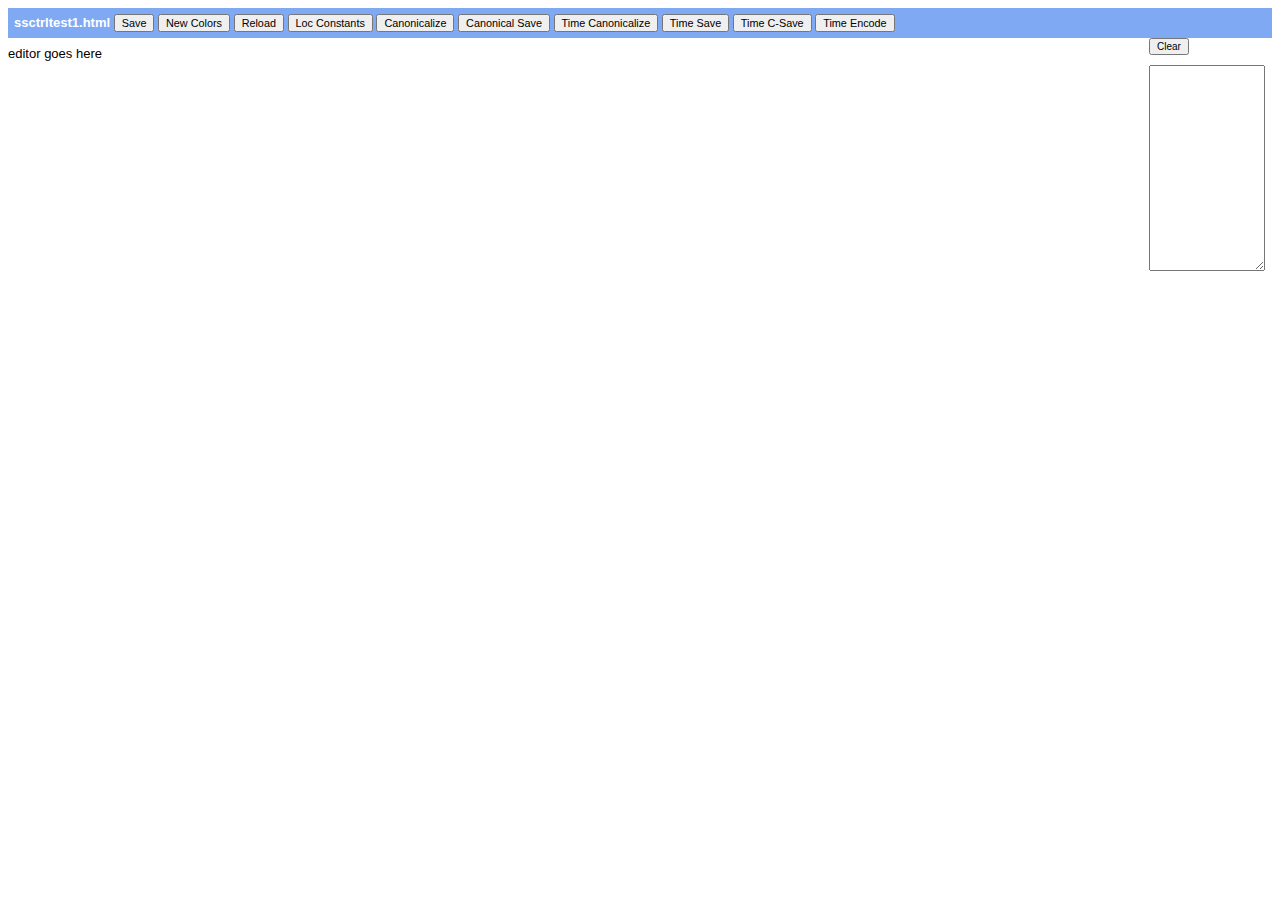
<file: webapp/_lib/spreadsheets/ssctrltest1.html>
<!DOCTYPE HTML PUBLIC "-//W3C//DTD HTML 4.01//EN" "http://www.w3.org/TR/html4/strict.dtd">
<html>
<head>
<META http-equiv="Content-Type" content="text/html; charset=UTF-8">
<title>SS Ctrl Test 1</title>
<script type="text/javascript" src="socialcalcconstants.js"></script>
<script type="text/javascript" src="socialcalc-3.js"></script>
<script type="text/javascript" src="socialcalctableeditor.js"></script>
<script type="text/javascript" src="formatnumber2.js"></script>
<script type="text/javascript" src="formula1.js"></script>
<script type="text/javascript" src="socialcalcpopup.js"></script>
<script type="text/javascript" src="socialcalcspreadsheetcontrol.js"></script>
<link rel="stylesheet" type="text/css" href="socialcalc.css">
<style>
body
 {font-family:verdana,helvetica,sans-serif;font-size:small;}
.testclass {border:2px dotted red;}
.testclass2 {background-image:url(images/sc-logo.gif);}
.smaller {font-size:smaller;}
.hide {display:none;}
</style>
</head>
<body onresize="doresize();">
<form name="f0" action="" method="POST">
<div style="padding:6px;background-color:#80A9F3;">
<span style="font-weight:bold;color:white;">ssctrltest1.html</span>
<input type="button" name="savespreadsheet" value="Save" onclick="dosave();" class="smaller">
<input type="submit" name="newcolors" value="New Colors" onclick="document.f0.action='?4C808';" class="smaller">
<input class="hide" type="button" value="Recalc" onclick="spreadsheet.ExecuteCommand('recalc', '');" class="smaller">
<input class="hide" type="button" value="Redisplay" onclick="spreadsheet.editor.ScheduleRender();" class="smaller">
<input class="hide" type="button" value="Settings" onclick="alert(sv=spreadsheet.editor.SaveEditorSettings());" class="smaller">
<input type="button" value="Reload" onclick="doreload();" class="smaller">
<input class="hide" type="button" value="CellHTMLSave" onclick="alert(spreadsheet.CreateCellHTMLSave(null));" class="smaller">
<input class="hide" type="button" value="CellHTML A1" onclick="alert(spreadsheet.CreateCellHTML('A1'));" class="smaller">
<input class="hide" type="button" value="SheetHTML" onclick="alert(spreadsheet.CreateSheetHTML());" class="smaller">
<input class="hide" type="button" value="SheetSave" onclick="alert(spreadsheet.CreateSheetSave());" class="smaller">
<input class="hide" type="button" value="Attribs" onclick="doattribs();" class="smaller">
<input class="hide" type="button" value="New Copy" onclick="newcopy();" class="smaller">
<input class="hide" type="button" value="Sum" onclick="dosum();" class="smaller">
<input class="hide" type="button" value="Sum2" onclick="dosum2();" class="smaller">
<input type="button" value="Loc Constants" onclick="doLocConstants();" class="smaller">
<input type="button" value="Canonicalize" onclick="var t=new Date();var i;for(i=0;i<1;i++){spreadsheet.sheet.CanonicalizeSheet(true);}addmsg(((new Date()-t)/1000));" class="smaller">
<input type="button" value="Canonical Save" onclick="alert(spreadsheet.sheet.CreateSheetSave(null,true));" class="smaller">
<input type="button" value="Time Canonicalize" onclick="var t=new Date();var i;for(i=0;i<100;i++){spreadsheet.sheet.CanonicalizeSheet(true);}addmsg(((new Date()-t)/1000));" class="smaller">
<input type="button" value="Time Save" onclick="var t=new Date();var i;for(i=0;i<100;i++){spreadsheet.CreateSpreadsheetSave();}addmsg(((new Date()-t)/1000));" class="smaller">
<input type="button" value="Time C-Save" onclick="var t=new Date();var i;for(i=0;i<100;i++){spreadsheet.sheet.CreateSheetSave(null,true);}addmsg(((new Date()-t)/1000));" class="smaller">
<input type="button" value="Time Encode" onclick="var t=new Date();var i;for(i=0;i<100;i++){spreadsheet.sheet.EncodeCellAttributes(spreadsheet.editor.ecell.coord);}addmsg(((new Date()-t)/1000));" class="smaller">
<textarea id="savestr" style="display:none;"></textarea>
<input type="hidden" name="newstr" id="newdata" value="">
<input type="hidden" name="pagename" value="$pagename">
<input type="hidden" name="sheetname" value="$sheetname">
</div>
</form>
<div id="msg" style="position:absolute;right:15px;">
<input type="button" style="font-size:x-small;" value="Clear" onclick="addmsg('',true);"><br>
<textarea id="msgtext" style="margin-top:10px;width:110px;height:200px;"></textarea><br>
</div>
<div id="tableeditor" style="margin:8px 140px 10px 0px;">editor goes here</div>
<script>

document.getElementById("msgtext").value = "";

function setmsg(msg) {document.getElementById("msg").innerHTML = msg;}
function addmsg(msg, clear) {
   var msgtextid = document.getElementById("msgtext");
   if (!msgtextid) {
      document.getElementById("msg").innerHTML = '<textarea id="msgtext" cols="60" rows="5"></textarea>';
      msgtextid = document.getElementById("msgtext");
      }
   if (clear) msgtextid.value = "";
   if (msgtextid.value.length>0) msgtextid.value += "\n";
   msgtextid.value += msg;
   }

//
// Setup code starts here:
//

//   SocialCalc.ConstantsSetClasses("");

   var scc = SocialCalc.Constants;

   var b1 = window.location.search.charAt(1) || "4";
   var b2 = window.location.search.charAt(2) || "C";
   var b3 = window.location.search.charAt(3) || "8";
   var b4 = window.location.search.charAt(4) || "9";
   var b5 = window.location.search.charAt(5) || "8";

   scc.SCToolbarbackground = "background-color:#4040"+b1+"0;";
   scc.SCTabbackground = "background-color:#CC"+b2+";";
   scc.SCTabselectedCSS = "font-size:small;padding:6px 30px 6px 8px;color:#FFF;background-color:#4040"+b1+"0;cursor:default;border-right:1px solid #CC"+b2+";";
   scc.SCTabplainCSS = "font-size:small;padding:6px 30px 6px 8px;color:#FFF;background-color:#8080"+b3+"0;cursor:default;border-right:1px solid #CC"+b2+";";
   scc.SCToolbartext = "font-size:x-small;font-weight:bold;color:#FFF;padding-bottom:4px;";
   scc.ISCButtonBorderNormal = "#4040"+b1+"0";
   scc.ISCButtonBorderHover = "#99"+b4+"";
   scc.ISCButtonBorderDown = "#FFF";
   scc.ISCButtonDownBackground = "#88"+b5+"";

   SocialCalc.Popup.LocalizeString = SocialCalc.LocalizeString; // needed for localization

   var spreadsheet = new SocialCalc.SpreadsheetControl();
   var savestr = document.getElementById("savestr");

   spreadsheet.InitializeSpreadsheetControl("tableeditor", 0, 0, 0);
   spreadsheet.ExecuteCommand('redisplay', '');

   spreadsheet.ExportCallback = function(s) {
      alert(SocialCalc.ConvertSaveToOtherFormat(SocialCalc.Clipboard.clipboard, "csv"));
      }

// Dummy loadsheet for testing:
SocialCalc.Formula.SheetCache.LoadSheet = function(sheetname) {
   var sfscc = SocialCalc.Formula.SheetCache.constants;
   var doload = confirm("Loadsheet: "+sheetname+"?");
   if (true) {
      return {status: doload?sfscc.ok:sfscc.loading, str: "cell:A1:v:4\ncell:A2:t:Sheet\\c "+sheetname+"\ncell:A3:vtf:ndt:0:NOW()\ncell:B1:v:5\ncell:B2:v:6\nname:AONE::A1\nname:ATWO::A2\nname:RANGE::B1\\cB2\nname:TEST::A3",
              recalc: true};
      }
   return null;
   }

// ExpandWiki code for testing

SocialCalc.Callbacks.expand_wiki = function(displayvalue, sheetobj, linkstyle, valueformat) {

   var subtype = valueformat.substring(9); // stuff after text-wiki
   var result = "";

   switch (subtype) {
      case "":
         result = SocialCalc.default_expand_markup(displayvalue, sheetobj, linkstyle);
         break;

      case "-link":
         result = "link to: "+SocialCalc.special_chars(displayvalue);
         break;

      default:
         result = SocialCalc.special_chars(valueformat+": "+displayvalue);
         break;
      }

   return result || "&nbsp;";

   }

function dosave() {
   savestr.value = spreadsheet.CreateSpreadsheetSave();
   alert(savestr.value);
   }

function doreload() {

   var parts = spreadsheet.DecodeSpreadsheetSave(savestr.value);
   if (parts) {
      if (parts.sheet) {
         spreadsheet.sheet.ResetSheet();
         spreadsheet.ParseSheetSave(savestr.value.substring(parts.sheet.start, parts.sheet.end));
         }
      if (parts.edit) {
         spreadsheet.editor.LoadEditorSettings(savestr.value.substring(parts.edit.start, parts.edit.end));
         }
      }
   if (spreadsheet.editor.context.sheetobj.attribs.recalc=="off") {
      spreadsheet.ExecuteCommand('redisplay', '');
      }
   else {
      spreadsheet.ExecuteCommand('recalc', '');
      }
   }

function doresize() {
   spreadsheet.DoOnResize();
   }

function doattribs() {
   var attribs = spreadsheet.sheet.EncodeCellAttributes(spreadsheet.editor.ecell.coord);
   var str = "";
   for (var attrib in attribs) {
      str += attrib + ":" + " def="+attribs[attrib].def+", val='"+attribs[attrib].val+"'\n";
      }
   str+="=====\n";
   attribs = spreadsheet.sheet.EncodeSheetAttributes();
   for (var attrib in attribs) {
      str += attrib + ":" + " def="+attribs[attrib].def+", val='"+attribs[attrib].val+"'\n";
      }
   alert(str);
   }

var fromrange = "A1:A1";

function newcopy() {

   var ta, cell, position, sel, parseobj;

   var spreadsheet = SocialCalc.GetSpreadsheetControlObject();
   var editor = spreadsheet.editor;

   ta = editor.pasteTextarea;
   ta.value = "";

   cell=SocialCalc.GetEditorCellElement(editor, editor.ecell.row, editor.ecell.col);
   if (cell) {
      position = SocialCalc.GetElementPosition(cell.element);
      ta.style.left = (position.left-1)+"px";
      ta.style.top = (position.top-1)+"px";
      }
   if (editor.range.hasrange) {
      sel = SocialCalc.crToCoord(editor.range.left, editor.range.top)+
         ":"+SocialCalc.crToCoord(editor.range.right, editor.range.bottom);
      }
   else {
      sel = editor.ecell.coord;
      }

   parseobj = new SocialCalc.Parse("copy "+sel+" all");
   SocialCalc.ExecuteSheetCommand(editor.context.sheetobj, parseobj, true); // note: not queued!!!??!!
   SocialCalc.Clipboard.clipboard.loadedByCtrlC = true; // remember this clipboard data was from ctrl-c
   ta.value = SocialCalc.ConvertSaveToOtherFormat(SocialCalc.Clipboard.clipboard, "tab");
   ta.style.display = "block";
   ta.focus();
   ta.select();
//   var range = document.selection.createRange();
var range = window.getSelection().getRangeAt(0);

   range.execCommand("copy");
   window.setTimeout(function() {
      var s = SocialCalc.GetSpreadsheetControlObject();
      var editor = s.editor;
      var ta = editor.pasteTextarea;
      ta.style.display = "none";
      }, 200);
   return;
  }

function dosum() {

   var cmd, cell, row, col, sel, cr, foundvalue;

   var spreadsheet = SocialCalc.GetSpreadsheetControlObject();
   var editor = spreadsheet.editor;
   var sheet = editor.context.sheetobj;

   if (editor.range.hasrange) {
      sel = SocialCalc.crToCoord(editor.range.left, editor.range.top)+
         ":"+SocialCalc.crToCoord(editor.range.right, editor.range.bottom);
      cmd = "set "+SocialCalc.crToCoord(editor.range.right, editor.range.bottom+1)+
         " formula sum("+sel+")";
      }
   else {
      row = editor.ecell.row - 1;
      col = editor.ecell.col;
      if (row<=1) {
         cmd = "set "+editor.ecell.coord+" constant e#REF! 0 #REF!";
         }
      else {
         foundvalue = false;
         while (row>0) {
            cr = SocialCalc.crToCoord(col, row);
            cell = sheet.GetAssuredCell(cr);
            if (!cell.datatype || cell.datatype=="t") {
               if (foundvalue) {
                  row++;
                  break;
                  }
               }
            else {
               foundvalue = true;
               }
            row--;
            }
         cmd = "set "+editor.ecell.coord+" formula sum("+
            SocialCalc.crToCoord(col,row)+":"+SocialCalc.crToCoord(col, editor.ecell.row-1)+")";
         }
      }

   editor.EditorScheduleSheetCommands(cmd);

  }

function dosum2() {

   var cmd, cell, row, col, sel, cr, foundvalue;

   var spreadsheet = SocialCalc.GetSpreadsheetControlObject();
   var editor = spreadsheet.editor;
   var sheet = editor.context.sheetobj;

   if (editor.range.hasrange) {
      sel = SocialCalc.crToCoord(editor.range.left, editor.range.top)+
         ":"+SocialCalc.crToCoord(editor.range.right, editor.range.bottom);
      cmd = "sum("+sel+")";
      }
   else {
      row = editor.ecell.row - 1;
      col = editor.ecell.col;
      if (row<=1) {
         cmd = "sum()";
         }
      else {
         foundvalue = false;
         while (row>0) {
            cr = SocialCalc.crToCoord(col, row);
            cell = sheet.GetAssuredCell(cr);
            if (!cell.datatype || cell.datatype=="t") {
               if (foundvalue) {
                  row++;
                  break;
                  }
               }
            else {
               foundvalue = true;
               }
            row--;
            }
         cmd = "sum("+
            SocialCalc.crToCoord(col,row)+":"+SocialCalc.crToCoord(col, editor.ecell.row-1)+")";
         }
      }

   editor.EditorAddToInput(cmd, "=");

  }

function doLocConstants() {

   var str = "";
   var cname, i, ctname, cval;
   var cnames = [];
   for (cname in SocialCalc.LocalizeStringList) {
      cnames.push(cname);
      }
   cnames.sort();
   for (i=0; i<cnames.length; i++) {
      cname = cnames[i];
      ctname = "s_loc_"+cname.toLowerCase().replace(/\s/g, "_").replace(/\W/g, "X");
      cval = SocialCalc.Constants[ctname];
//      str += ctname + ": ";
//      str += '"' + SocialCalc.LocalizeStringList[cname] + '",\n';
      if (!cval) {
         str += ctname + ': "' + cname + '",\n';
         }
      }
   if (!str) str = "All constants were pre-defined.";
   addmsg(str);
   alert(str);
   }

</script>
</body>
</html>
</file>
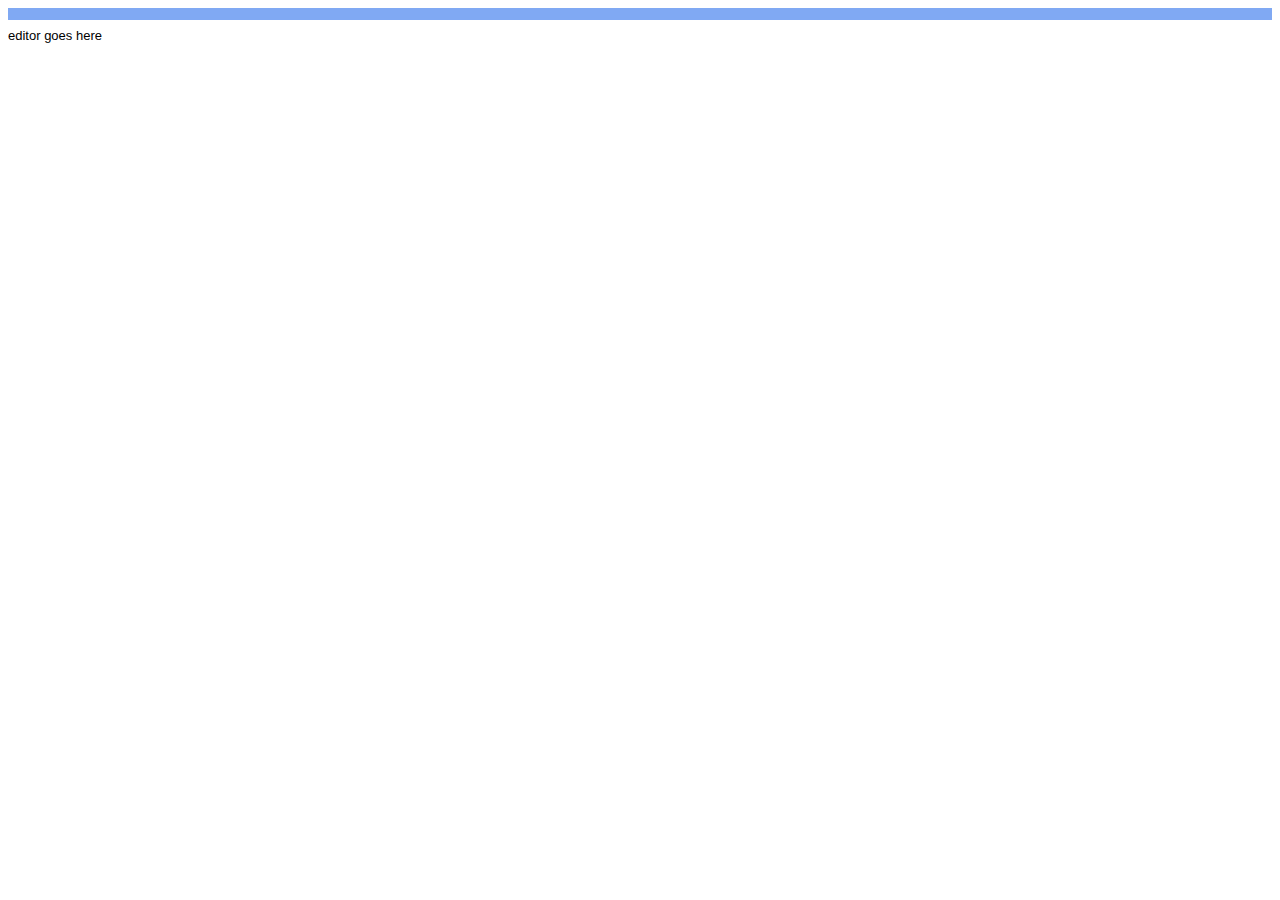
<file: webapp/_lib/spreadsheets/testworkbook.html>
<!--
playground to test multiple sheets in a page
-->
<!DOCTYPE HTML PUBLIC "-//W3C//DTD HTML 4.01//EN" "http://www.w3.org/TR/html4/strict.dtd">
<html>
<head>
<META http-equiv="Content-Type" content="text/html; charset=UTF-8">
<title>SocialCalc 0.8.1</title>
<script type="text/javascript" src="socialcalcconstants.js"></script>
<script type="text/javascript" src="socialcalc-3.js"></script>
<script type="text/javascript" src="socialcalctableeditor.js"></script>
<script type="text/javascript" src="formatnumber2.js"></script>
<script type="text/javascript" src="formula1.js"></script>
<script type="text/javascript" src="socialcalcpopup.js"></script>
<script type="text/javascript" src="socialcalcspreadsheetcontrol.js"></script>
<script type="text/javascript" src="socialcalcworkbook.js"></script>
<script type="text/javascript" src="socialcalcworkbookcontrol.js"></script>
<script type="text/javascript" src="json2.js"></script>
<style>
body, td, input, texarea {font-family:verdana,helvetica,sans-serif;font-size:small;}
.smaller {font-size:smaller;}
</style>
</head>


<body style="background-color:#FFF;" onresize="spreadsheet.DoOnResize();">

<div id="workbookControl" style="padding:6px;background-color:#80A9F3;">
</div>

<div style="margin:8px 0px 10px 0px;">
 <div id="tableeditor" style="margin:8px 0px 10px 0px;">editor goes here</div>
</div>
 <div id="msg" onclick="this.innerHTML='&nbsp;';"></div>


<script>

var spreadsheet = new SocialCalc.SpreadsheetControl();

var workbook = new SocialCalc.WorkBook(spreadsheet);
workbook.InitializeWorkBook("sheet1");

spreadsheet.InitializeSpreadsheetControl("tableeditor");
spreadsheet.ExecuteCommand('redisplay', '');


var workbookcontrol = new SocialCalc.WorkBookControl(workbook,"workbookControl","sheet1");
workbookcontrol.InitializeWorkBookControl();

spreadsheet.DoOnResize()

</script>
</body>
</html>
</file>
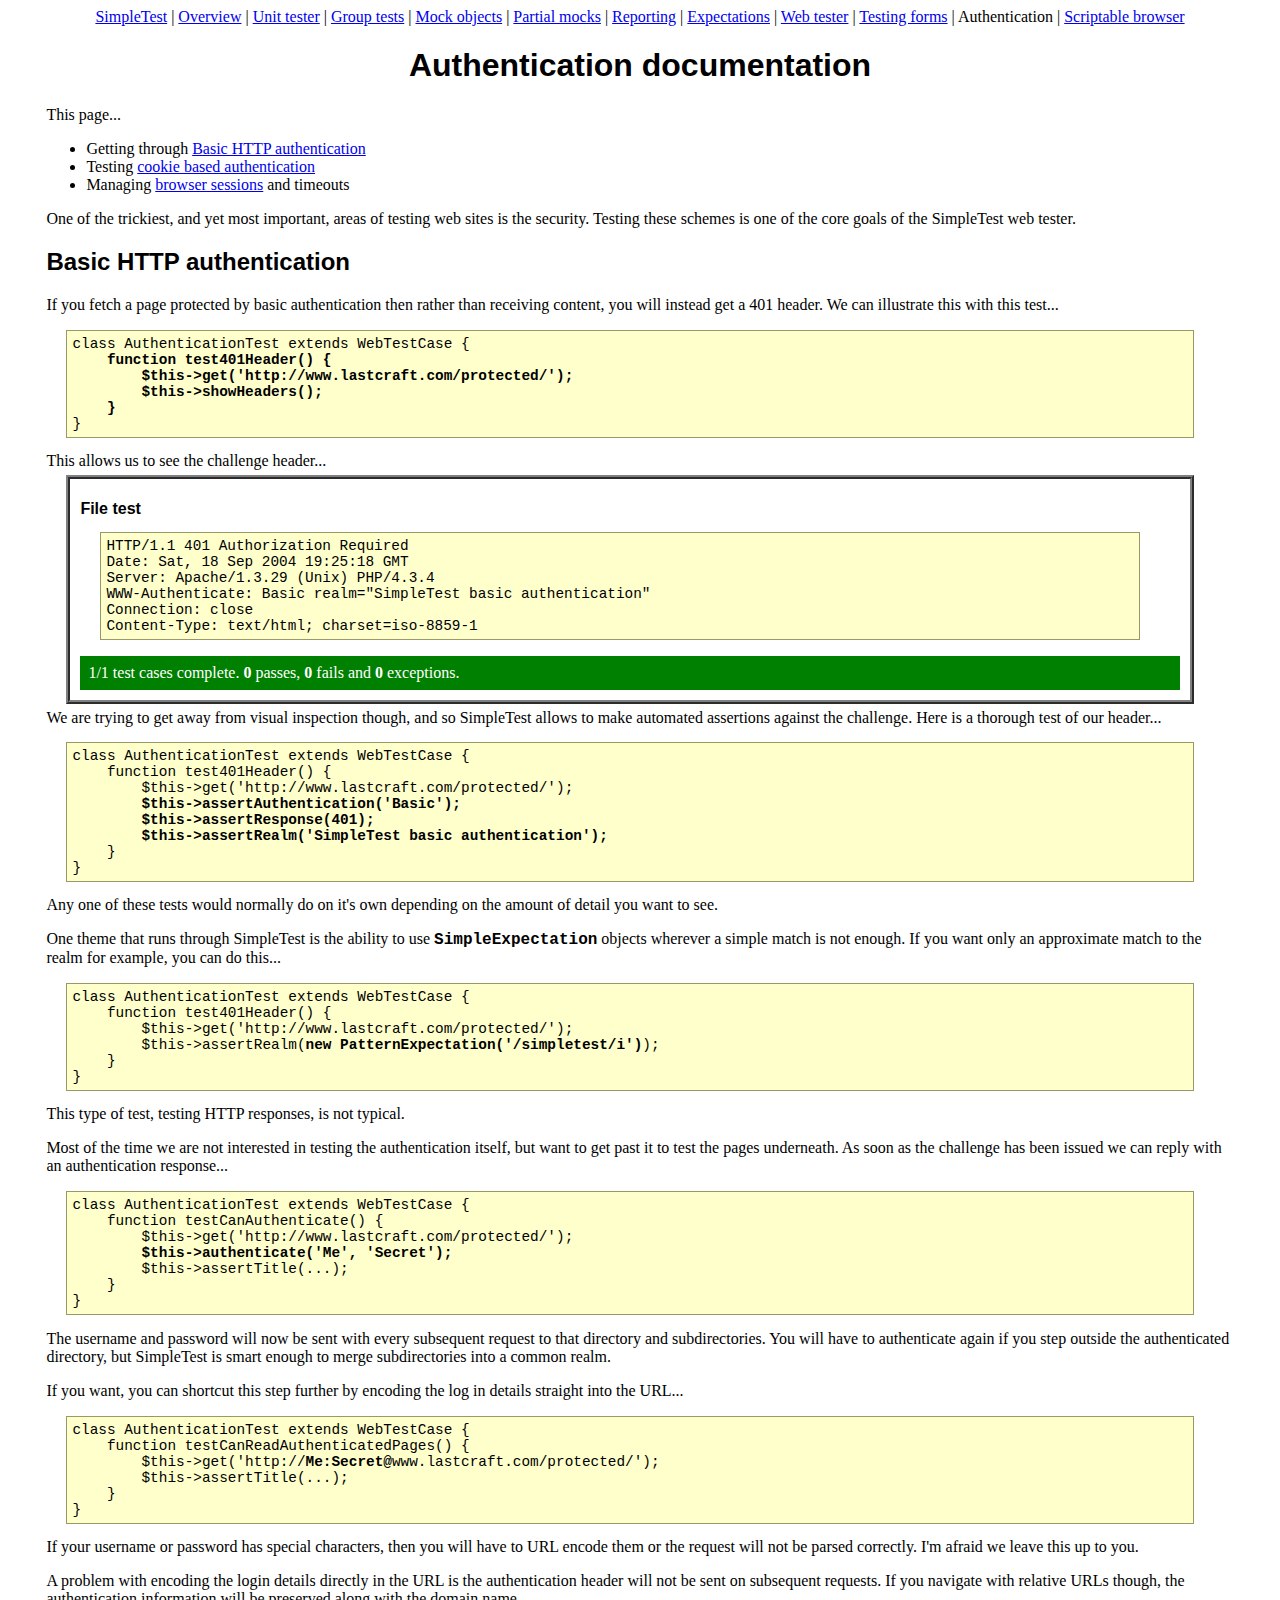
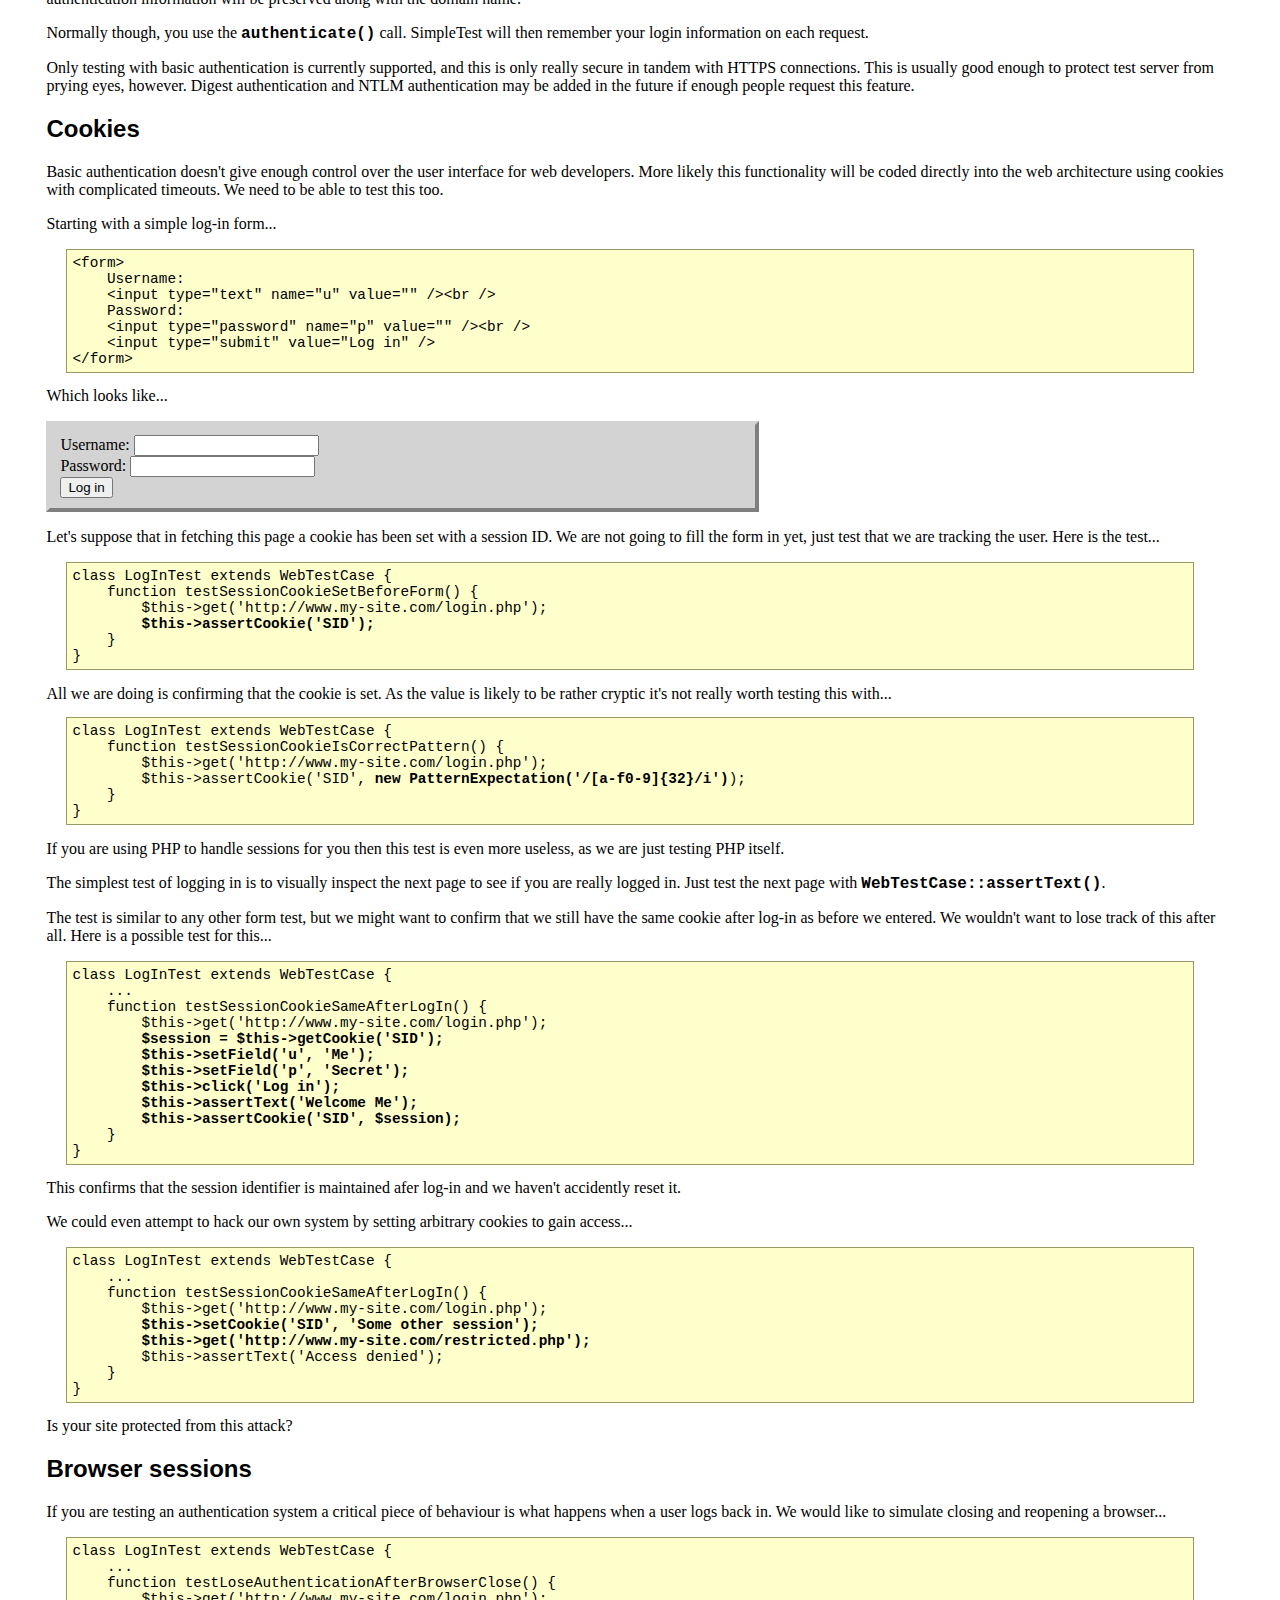
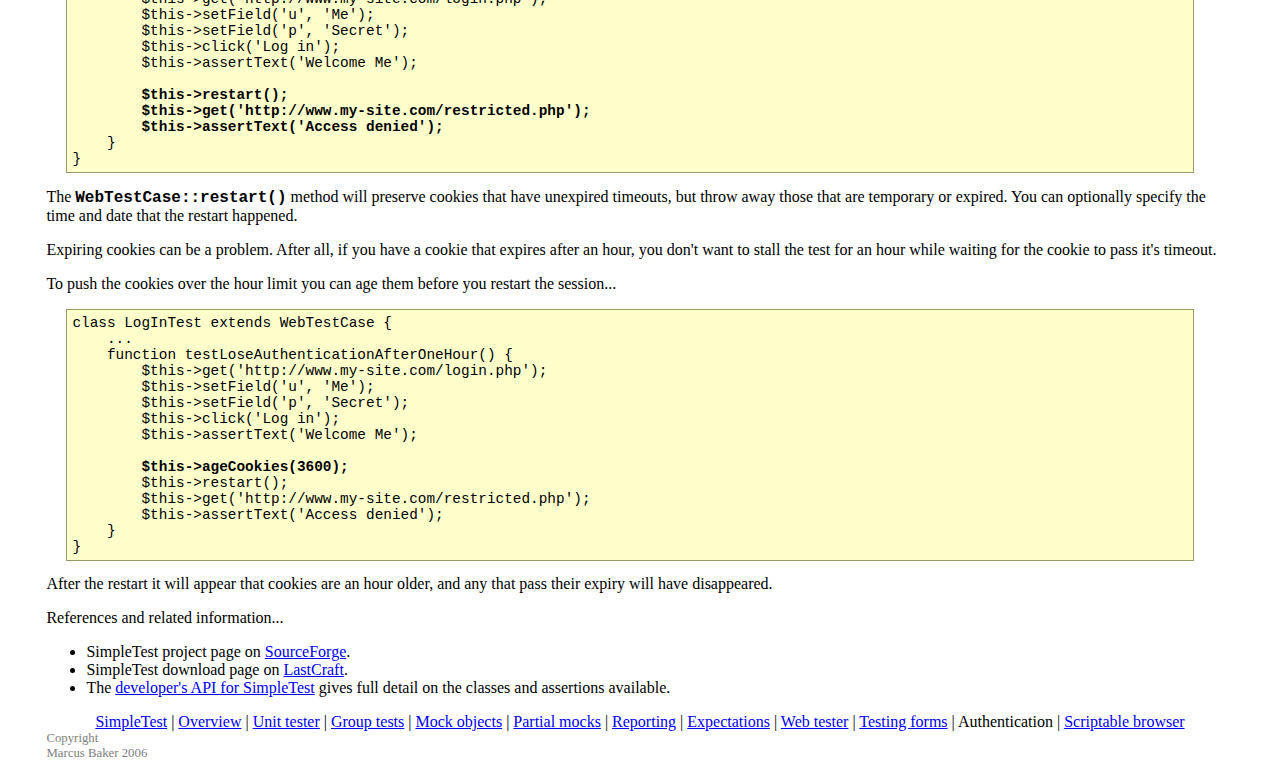
<file: webapp/_lib/extlib/simpletest/docs/en/authentication_documentation.html>
<html>
<head>
<meta http-equiv="Content-Type" content="text/html; charset=UTF-8">
<title>SimpleTest documentation for testing log-in and authentication</title>
<link rel="stylesheet" type="text/css" href="docs.css" title="Styles">
</head>
<body>
<div class="menu_back"><div class="menu">
<a href="index.html">SimpleTest</a>
                |
                <a href="overview.html">Overview</a>
                |
                <a href="unit_test_documentation.html">Unit tester</a>
                |
                <a href="group_test_documentation.html">Group tests</a>
                |
                <a href="mock_objects_documentation.html">Mock objects</a>
                |
                <a href="partial_mocks_documentation.html">Partial mocks</a>
                |
                <a href="reporter_documentation.html">Reporting</a>
                |
                <a href="expectation_documentation.html">Expectations</a>
                |
                <a href="web_tester_documentation.html">Web tester</a>
                |
                <a href="form_testing_documentation.html">Testing forms</a>
                |
                <span class="chosen">Authentication</span>
                |
                <a href="browser_documentation.html">Scriptable browser</a>
</div></div>
<h1>Authentication documentation</h1>
        This page...
        <ul>
<li>
            Getting through <a href="#basic">Basic HTTP authentication</a>
        </li>
<li>
            Testing <a href="#cookies">cookie based authentication</a>
        </li>
<li>
            Managing <a href="#session">browser sessions</a> and timeouts
        </li>
</ul>
<div class="content">
        
            <p>
                One of the trickiest, and yet most important, areas
                of testing web sites is the security.
                Testing these schemes is one of the core goals of
                the SimpleTest web tester.
            </p>
        
        <h2>
<a class="target" name="basic"></a>Basic HTTP authentication</h2>
            <p>
                If you fetch a page protected by basic authentication then
                rather than receiving content, you will instead get a 401
                header.
                We can illustrate this with this test...
<pre>
class AuthenticationTest extends WebTestCase {<strong>
    function test401Header() {
        $this-&gt;get('http://www.lastcraft.com/protected/');
        $this-&gt;showHeaders();
    }</strong>
}
</pre>
                This allows us to see the challenge header...
                <div class="demo">
                    <h1>File test</h1>
<pre>
HTTP/1.1 401 Authorization Required
Date: Sat, 18 Sep 2004 19:25:18 GMT
Server: Apache/1.3.29 (Unix) PHP/4.3.4
WWW-Authenticate: Basic realm="SimpleTest basic authentication"
Connection: close
Content-Type: text/html; charset=iso-8859-1
</pre>
                    <div style="padding: 8px; margin-top: 1em; background-color: green; color: white;">1/1 test cases complete.
                    <strong>0</strong> passes, <strong>0</strong> fails and <strong>0</strong> exceptions.</div>
                </div>
                We are trying to get away from visual inspection though, and so SimpleTest
                allows to make automated assertions against the challenge.
                Here is a thorough test of our header...
<pre>
class AuthenticationTest extends WebTestCase {
    function test401Header() {
        $this-&gt;get('http://www.lastcraft.com/protected/');<strong>
        $this-&gt;assertAuthentication('Basic');
        $this-&gt;assertResponse(401);
        $this-&gt;assertRealm('SimpleTest basic authentication');</strong>
    }
}
</pre>
                Any one of these tests would normally do on it's own depending
                on the amount of detail you want to see.
            </p>
            <p>
                One theme that runs through SimpleTest is the ability to use
                <span class="new_code">SimpleExpectation</span> objects wherever a simple
                match is not enough.
                If you want only an approximate match to the realm for
                example, you can do this...
<pre>
class AuthenticationTest extends WebTestCase {
    function test401Header() {
        $this-&gt;get('http://www.lastcraft.com/protected/');
        $this-&gt;assertRealm(<strong>new PatternExpectation('/simpletest/i')</strong>);
    }
}
</pre>
                This type of test, testing HTTP responses, is not typical.
            </p>
            <p>
                Most of the time we are not interested in testing the
                authentication itself, but want to get past it to test
                the pages underneath.
                As soon as the challenge has been issued we can reply with
                an authentication response...
<pre>
class AuthenticationTest extends WebTestCase {
    function testCanAuthenticate() {
        $this-&gt;get('http://www.lastcraft.com/protected/');<strong>
        $this-&gt;authenticate('Me', 'Secret');</strong>
        $this-&gt;assertTitle(...);
    }
}
</pre>
                The username and password will now be sent with every
                subsequent request to that directory and subdirectories.
                You will have to authenticate again if you step outside
                the authenticated directory, but SimpleTest is smart enough
                to merge subdirectories into a common realm.
            </p>
            <p>
                If you want, you can shortcut this step further by encoding
                the log in details straight into the URL...
<pre>
class AuthenticationTest extends WebTestCase {
    function testCanReadAuthenticatedPages() {
        $this-&gt;get('http://<strong>Me:Secret@</strong>www.lastcraft.com/protected/');
        $this-&gt;assertTitle(...);
    }
}
</pre>
                If your username or password has special characters, then you
                will have to URL encode them or the request will not be parsed
                correctly.
                I'm afraid we leave this up to you.
            </p>
            <p>
                A problem with encoding the login details directly in the URL is
                the authentication header will not be sent on subsequent requests.
                If you navigate with relative URLs though, the authentication
                information will be preserved along with the domain name.
            </p>
            <p>
                Normally though, you use the <span class="new_code">authenticate()</span> call.
                SimpleTest will then remember your login information on each request.
            </p>
            <p>
                Only testing with basic authentication is currently supported, and
                this is only really secure in tandem with HTTPS connections.
                This is usually good enough to protect test server from prying eyes,
                however.
                Digest authentication and NTLM authentication may be added
                in the future if enough people request this feature.
            </p>
        
        <h2>
<a class="target" name="cookies"></a>Cookies</h2>
            <p>
                Basic authentication doesn't give enough control over the
                user interface for web developers.
                More likely this functionality will be coded directly into
                the web architecture using cookies with complicated timeouts.
                We need to be able to test this too.
            </p>
            <p>
                Starting with a simple log-in form...
<pre>
&lt;form&gt;
    Username:
    &lt;input type="text" name="u" value="" /&gt;&lt;br /&gt;
    Password:
    &lt;input type="password" name="p" value="" /&gt;&lt;br /&gt;
    &lt;input type="submit" value="Log in" /&gt;
&lt;/form&gt;
</pre>
                Which looks like...
            </p>
            <p>
                <form class="demo">
                    Username:
                    <input type="text" name="u" value=""><br>
                    Password:
                    <input type="password" name="p" value=""><br>
                    <input type="submit" value="Log in">
                </form>
            </p>
            <p>
                Let's suppose that in fetching this page a cookie has been
                set with a session ID.
                We are not going to fill the form in yet, just test that
                we are tracking the user.
                Here is the test...
<pre>
class LogInTest extends WebTestCase {
    function testSessionCookieSetBeforeForm() {
        $this-&gt;get('http://www.my-site.com/login.php');<strong>
        $this-&gt;assertCookie('SID');</strong>
    }
}
</pre>
                All we are doing is confirming that the cookie is set.
                As the value is likely to be rather cryptic it's not
                really worth testing this with...
<pre>
class LogInTest extends WebTestCase {
    function testSessionCookieIsCorrectPattern() {
        $this-&gt;get('http://www.my-site.com/login.php');
        $this-&gt;assertCookie('SID', <strong>new PatternExpectation('/[a-f0-9]{32}/i')</strong>);
    }
}
</pre>
                If you are using PHP to handle sessions for you then
                this test is even more useless, as we are just testing PHP itself.
            </p>
            <p>
                The simplest test of logging in is to visually inspect the
                next page to see if you are really logged in.
                Just test the next page with <span class="new_code">WebTestCase::assertText()</span>.
            </p>
            <p>
                The test is similar to any other form test,
                but we might want to confirm that we still have the same
                cookie after log-in as before we entered.
                We wouldn't want to lose track of this after all.
                Here is a possible test for this...
<pre>
class LogInTest extends WebTestCase {
    ...
    function testSessionCookieSameAfterLogIn() {
        $this-&gt;get('http://www.my-site.com/login.php');<strong>
        $session = $this-&gt;getCookie('SID');
        $this-&gt;setField('u', 'Me');
        $this-&gt;setField('p', 'Secret');
        $this-&gt;click('Log in');
        $this-&gt;assertText('Welcome Me');
        $this-&gt;assertCookie('SID', $session);</strong>
    }
}
</pre>
                This confirms that the session identifier is maintained
                afer log-in and we haven't accidently reset it.
            </p>
            <p>
                We could even attempt to hack our own system by setting
                arbitrary cookies to gain access...
<pre>
class LogInTest extends WebTestCase {
    ...
    function testSessionCookieSameAfterLogIn() {
        $this-&gt;get('http://www.my-site.com/login.php');<strong>
        $this-&gt;setCookie('SID', 'Some other session');
        $this-&gt;get('http://www.my-site.com/restricted.php');</strong>
        $this-&gt;assertText('Access denied');
    }
}
</pre>
                Is your site protected from this attack?
            </p>
        
        <h2>
<a class="target" name="session"></a>Browser sessions</h2>
            <p>
                If you are testing an authentication system a critical piece
                of behaviour is what happens when a user logs back in.
                We would like to simulate closing and reopening a browser...
<pre>
class LogInTest extends WebTestCase {
    ...
    function testLoseAuthenticationAfterBrowserClose() {
        $this-&gt;get('http://www.my-site.com/login.php');
        $this-&gt;setField('u', 'Me');
        $this-&gt;setField('p', 'Secret');
        $this-&gt;click('Log in');
        $this-&gt;assertText('Welcome Me');<strong>
        
        $this-&gt;restart();
        $this-&gt;get('http://www.my-site.com/restricted.php');
        $this-&gt;assertText('Access denied');</strong>
    }
}
</pre>
                The <span class="new_code">WebTestCase::restart()</span> method will
                preserve cookies that have unexpired timeouts, but throw away
                those that are temporary or expired.
                You can optionally specify the time and date that the restart
                happened.
            </p>
            <p>
                Expiring cookies can be a problem.
                After all, if you have a cookie that expires after an hour,
                you don't want to stall the test for an hour while waiting
                for the cookie to pass it's timeout.
            </p>
            <p>
                To push the cookies over the hour limit you can age them
                before you restart the session...
<pre>
class LogInTest extends WebTestCase {
    ...
    function testLoseAuthenticationAfterOneHour() {
        $this-&gt;get('http://www.my-site.com/login.php');
        $this-&gt;setField('u', 'Me');
        $this-&gt;setField('p', 'Secret');
        $this-&gt;click('Log in');
        $this-&gt;assertText('Welcome Me');
        <strong>
        $this-&gt;ageCookies(3600);</strong>
        $this-&gt;restart();
        $this-&gt;get('http://www.my-site.com/restricted.php');
        $this-&gt;assertText('Access denied');
    }
}
</pre>
                After the restart it will appear that cookies are an
                hour older, and any that pass their expiry will have
                disappeared.
            </p>
        
    </div>
        References and related information...
        <ul>
<li>
            SimpleTest project page on <a href="http://sourceforge.net/projects/simpletest/">SourceForge</a>.
        </li>
<li>
            SimpleTest download page on <a href="http://www.lastcraft.com/simple_test.php">LastCraft</a>.
        </li>
<li>
            The <a href="http://simpletest.org/api/">developer's API for SimpleTest</a>
            gives full detail on the classes and assertions available.
        </li>
</ul>
<div class="menu_back"><div class="menu">
<a href="index.html">SimpleTest</a>
                |
                <a href="overview.html">Overview</a>
                |
                <a href="unit_test_documentation.html">Unit tester</a>
                |
                <a href="group_test_documentation.html">Group tests</a>
                |
                <a href="mock_objects_documentation.html">Mock objects</a>
                |
                <a href="partial_mocks_documentation.html">Partial mocks</a>
                |
                <a href="reporter_documentation.html">Reporting</a>
                |
                <a href="expectation_documentation.html">Expectations</a>
                |
                <a href="web_tester_documentation.html">Web tester</a>
                |
                <a href="form_testing_documentation.html">Testing forms</a>
                |
                <span class="chosen">Authentication</span>
                |
                <a href="browser_documentation.html">Scriptable browser</a>
</div></div>
<div class="copyright">
            Copyright<br>Marcus Baker 2006
        </div>
</body>
</html>
</file>
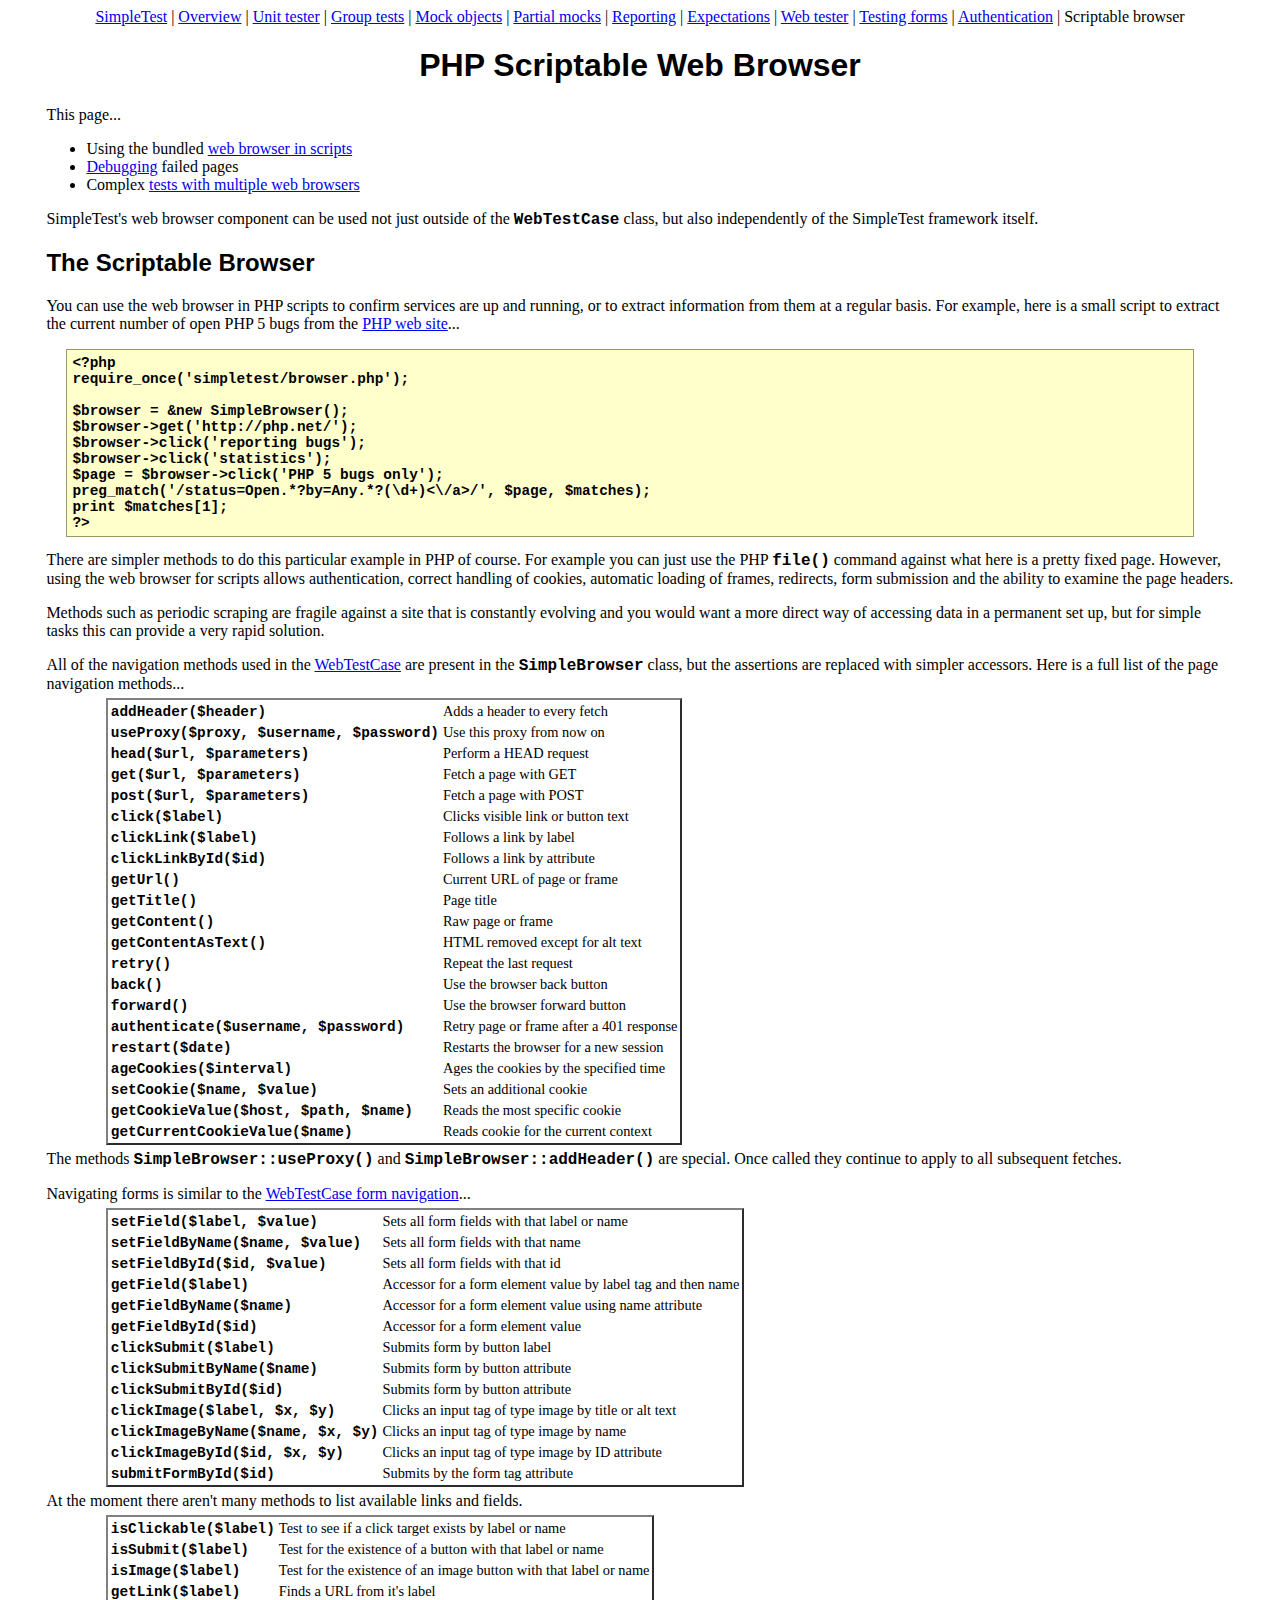
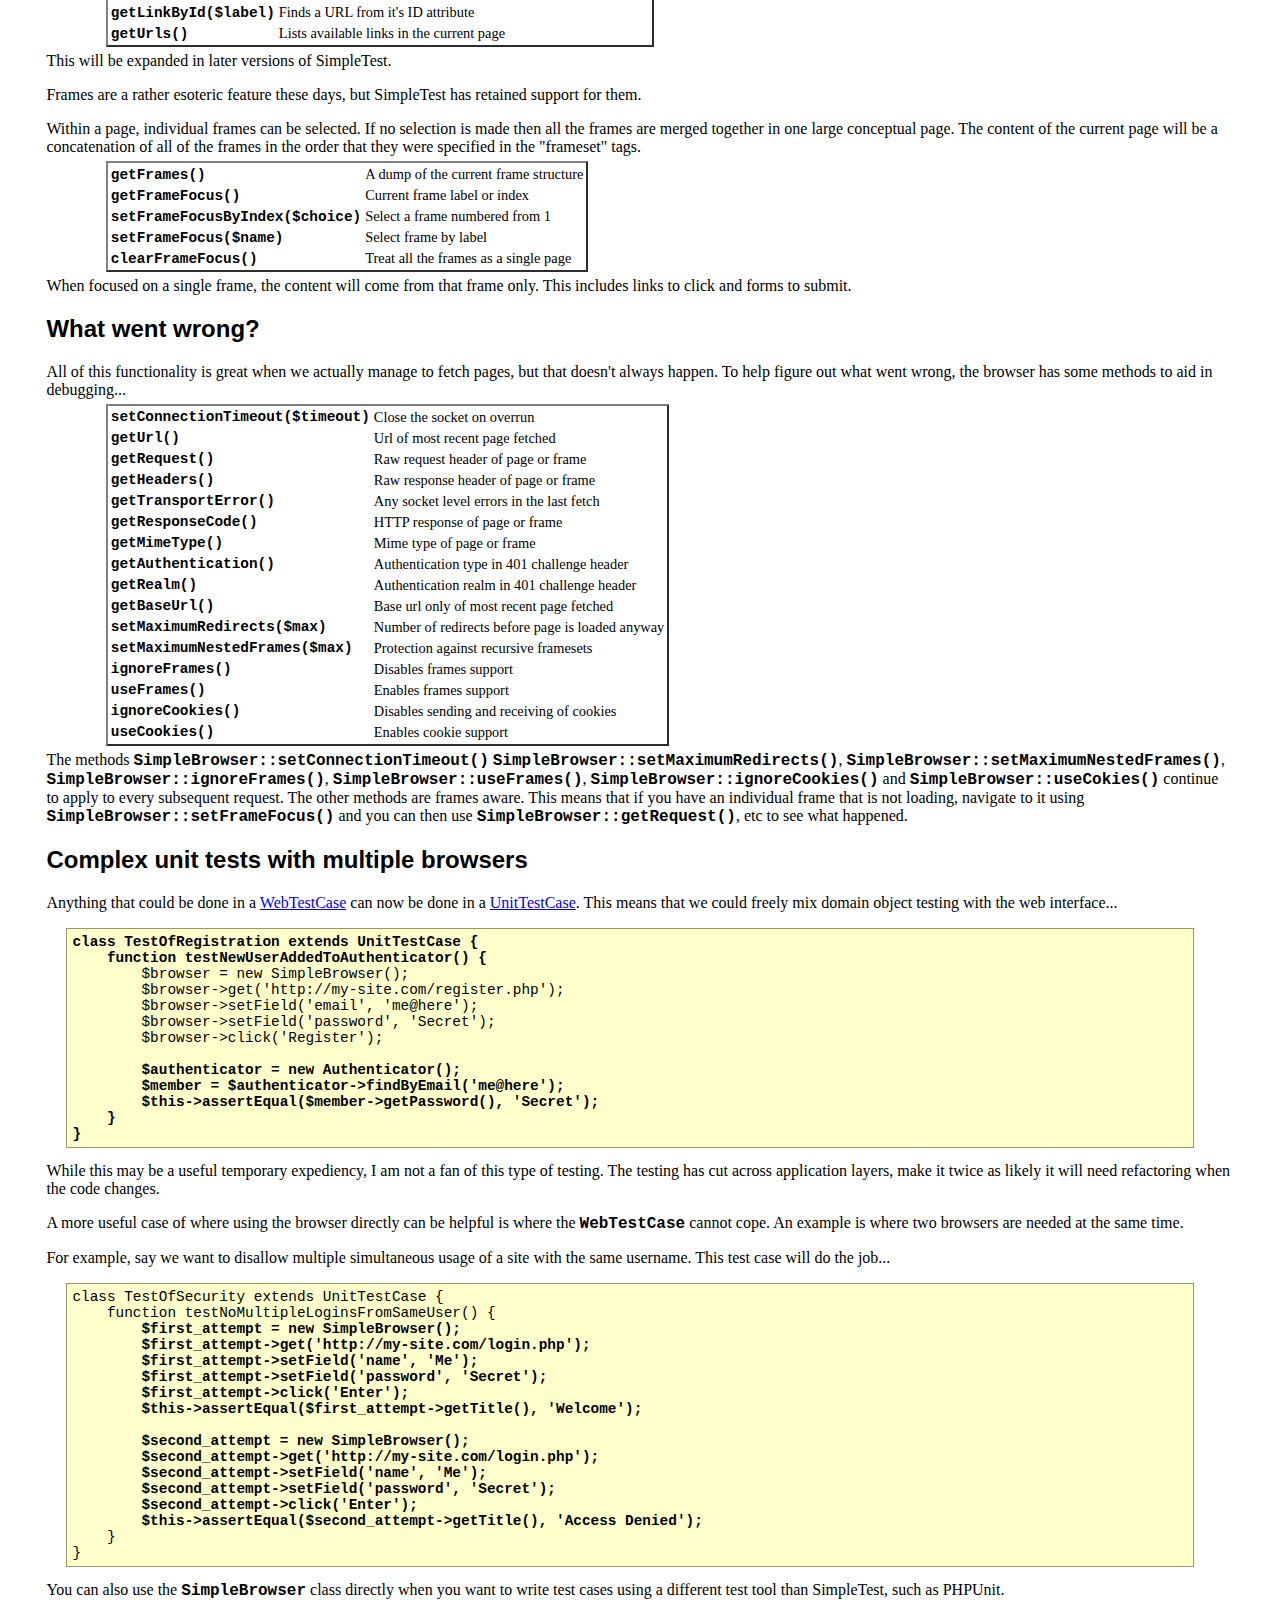
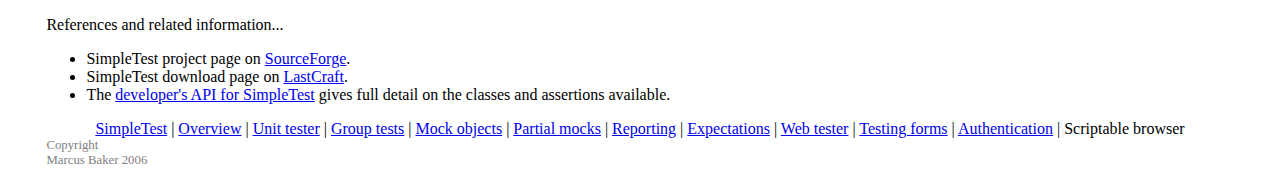
<file: webapp/_lib/extlib/simpletest/docs/en/browser_documentation.html>
<html>
<head>
<meta http-equiv="Content-Type" content="text/html; charset=UTF-8">
<title>SimpleTest documentation for the scriptable web browser component</title>
<link rel="stylesheet" type="text/css" href="docs.css" title="Styles">
</head>
<body>
<div class="menu_back"><div class="menu">
<a href="index.html">SimpleTest</a>
                |
                <a href="overview.html">Overview</a>
                |
                <a href="unit_test_documentation.html">Unit tester</a>
                |
                <a href="group_test_documentation.html">Group tests</a>
                |
                <a href="mock_objects_documentation.html">Mock objects</a>
                |
                <a href="partial_mocks_documentation.html">Partial mocks</a>
                |
                <a href="reporter_documentation.html">Reporting</a>
                |
                <a href="expectation_documentation.html">Expectations</a>
                |
                <a href="web_tester_documentation.html">Web tester</a>
                |
                <a href="form_testing_documentation.html">Testing forms</a>
                |
                <a href="authentication_documentation.html">Authentication</a>
                |
                <span class="chosen">Scriptable browser</span>
</div></div>
<h1>PHP Scriptable Web Browser</h1>
        This page...
        <ul>
<li>
            Using the bundled <a href="#scripting">web browser in scripts</a>
        </li>
<li>
            <a href="#debug">Debugging</a> failed pages
        </li>
<li>
            Complex <a href="#unit">tests with multiple web browsers</a>
        </li>
</ul>
<div class="content">
        
            <p>
                SimpleTest's web browser component can be used not just
                outside of the <span class="new_code">WebTestCase</span> class, but also
                independently of the SimpleTest framework itself.
            </p>
        
        <h2>
<a class="target" name="scripting"></a>The Scriptable Browser</h2>
            <p>
                You can use the web browser in PHP scripts to confirm
                services are up and running, or to extract information
                from them at a regular basis.
                For example, here is a small script to extract the current number of
                open PHP 5 bugs from the <a href="http://www.php.net/">PHP web site</a>...
<pre>
<strong>&lt;?php
require_once('simpletest/browser.php');
    
$browser = &amp;new SimpleBrowser();
$browser-&gt;get('http://php.net/');
$browser-&gt;click('reporting bugs');
$browser-&gt;click('statistics');
$page = $browser-&gt;click('PHP 5 bugs only');
preg_match('/status=Open.*?by=Any.*?(\d+)&lt;\/a&gt;/', $page, $matches);
print $matches[1];
?&gt;</strong>
</pre>
                There are simpler methods to do this particular example in PHP
                of course.
                For example you can just use the PHP <span class="new_code">file()</span>
                command against what here is a pretty fixed page.
                However, using the web browser for scripts allows authentication,
                correct handling of cookies, automatic loading of frames, redirects,
                form submission and the ability to examine the page headers.
            <p>
            </p>
                Methods such as periodic scraping are fragile against a site that is constantly
                evolving and you would want a more direct way of accessing
                data in a permanent set up, but for simple tasks this can provide
                a very rapid solution.
            </p>
            <p>
                All of the navigation methods used in the
                <a href="web_tester_documentation.html">WebTestCase</a>
                are present in the <span class="new_code">SimpleBrowser</span> class, but
                the assertions are replaced with simpler accessors.
                Here is a full list of the page navigation methods...
                <table><tbody>
                    <tr>
<td><span class="new_code">addHeader($header)</span></td>
<td>Adds a header to every fetch</td>
</tr>
                    <tr>
<td><span class="new_code">useProxy($proxy, $username, $password)</span></td>
<td>Use this proxy from now on</td>
</tr>
                    <tr>
<td><span class="new_code">head($url, $parameters)</span></td>
<td>Perform a HEAD request</td>
</tr>
                    <tr>
<td><span class="new_code">get($url, $parameters)</span></td>
<td>Fetch a page with GET</td>
</tr>
                    <tr>
<td><span class="new_code">post($url, $parameters)</span></td>
<td>Fetch a page with POST</td>
</tr>
                    <tr>
<td><span class="new_code">click($label)</span></td>
<td>Clicks visible link or button text</td>
</tr>
                    <tr>
<td><span class="new_code">clickLink($label)</span></td>
<td>Follows a link by label</td>
</tr>
                    <tr>
<td><span class="new_code">clickLinkById($id)</span></td>
<td>Follows a link by attribute</td>
</tr>
                    <tr>
<td><span class="new_code">getUrl()</span></td>
<td>Current URL of page or frame</td>
</tr>
                    <tr>
<td><span class="new_code">getTitle()</span></td>
<td>Page title</td>
</tr>
                    <tr>
<td><span class="new_code">getContent()</span></td>
<td>Raw page or frame</td>
</tr>
                    <tr>
<td><span class="new_code">getContentAsText()</span></td>
<td>HTML removed except for alt text</td>
</tr>
                    <tr>
<td><span class="new_code">retry()</span></td>
<td>Repeat the last request</td>
</tr>
                    <tr>
<td><span class="new_code">back()</span></td>
<td>Use the browser back button</td>
</tr>
                    <tr>
<td><span class="new_code">forward()</span></td>
<td>Use the browser forward button</td>
</tr>
                    <tr>
<td><span class="new_code">authenticate($username, $password)</span></td>
<td>Retry page or frame after a 401 response</td>
</tr>
                    <tr>
<td><span class="new_code">restart($date)</span></td>
<td>Restarts the browser for a new session</td>
</tr>
                    <tr>
<td><span class="new_code">ageCookies($interval)</span></td>
<td>Ages the cookies by the specified time</td>
</tr>
                    <tr>
<td><span class="new_code">setCookie($name, $value)</span></td>
<td>Sets an additional cookie</td>
</tr>
                    <tr>
<td><span class="new_code">getCookieValue($host, $path, $name)</span></td>
<td>Reads the most specific cookie</td>
</tr>
                    <tr>
<td><span class="new_code">getCurrentCookieValue($name)</span></td>
<td>Reads cookie for the current context</td>
</tr>
                </tbody></table>
                The methods <span class="new_code">SimpleBrowser::useProxy()</span> and
                <span class="new_code">SimpleBrowser::addHeader()</span> are special.
                Once called they continue to apply to all subsequent fetches.
            </p>
            <p>
                Navigating forms is similar to the
                <a href="form_testing_documentation.html">WebTestCase form navigation</a>...
                <table><tbody>
                    <tr>
<td><span class="new_code">setField($label, $value)</span></td>
<td>Sets all form fields with that label or name</td>
</tr>
                    <tr>
<td><span class="new_code">setFieldByName($name, $value)</span></td>
<td>Sets all form fields with that name</td>
</tr>
                    <tr>
<td><span class="new_code">setFieldById($id, $value)</span></td>
<td>Sets all form fields with that id</td>
</tr>
                    <tr>
<td><span class="new_code">getField($label)</span></td>
<td>Accessor for a form element value by label tag and then name</td>
</tr>
                    <tr>
<td><span class="new_code">getFieldByName($name)</span></td>
<td>Accessor for a form element value using name attribute</td>
</tr>
                    <tr>
<td><span class="new_code">getFieldById($id)</span></td>
<td>Accessor for a form element value</td>
</tr>
                    <tr>
<td><span class="new_code">clickSubmit($label)</span></td>
<td>Submits form by button label</td>
</tr>
                    <tr>
<td><span class="new_code">clickSubmitByName($name)</span></td>
<td>Submits form by button attribute</td>
</tr>
                    <tr>
<td><span class="new_code">clickSubmitById($id)</span></td>
<td>Submits form by button attribute</td>
</tr>
                    <tr>
<td><span class="new_code">clickImage($label, $x, $y)</span></td>
<td>Clicks an input tag of type image by title or alt text</td>
</tr>
                    <tr>
<td><span class="new_code">clickImageByName($name, $x, $y)</span></td>
<td>Clicks an input tag of type image by name</td>
</tr>
                    <tr>
<td><span class="new_code">clickImageById($id, $x, $y)</span></td>
<td>Clicks an input tag of type image by ID attribute</td>
</tr>
                    <tr>
<td><span class="new_code">submitFormById($id)</span></td>
<td>Submits by the form tag attribute</td>
</tr>
                </tbody></table>
                At the moment there aren't many methods to list available links and fields.
                <table><tbody>
                    <tr>
<td><span class="new_code">isClickable($label)</span></td>
<td>Test to see if a click target exists by label or name</td>
</tr>
                    <tr>
<td><span class="new_code">isSubmit($label)</span></td>
<td>Test for the existence of a button with that label or name</td>
</tr>
                    <tr>
<td><span class="new_code">isImage($label)</span></td>
<td>Test for the existence of an image button with that label or name</td>
</tr>
                    <tr>
<td><span class="new_code">getLink($label)</span></td>
<td>Finds a URL from it's label</td>
</tr>
                    <tr>
<td><span class="new_code">getLinkById($label)</span></td>
<td>Finds a URL from it's ID attribute</td>
</tr>
                    <tr>
<td><span class="new_code">getUrls()</span></td>
<td>Lists available links in the current page</td>
</tr>
                </tbody></table>
                This will be expanded in later versions of SimpleTest.
            </p>
            <p>
                Frames are a rather esoteric feature these days, but SimpleTest has
                retained support for them.
            </p>
            <p>
                Within a page, individual frames can be selected.
                If no selection is made then all the frames are merged together
                in one large conceptual page.
                The content of the current page will be a concatenation of all of the
                frames in the order that they were specified in the "frameset"
                tags.
                <table><tbody>
                    <tr>
<td><span class="new_code">getFrames()</span></td>
<td>A dump of the current frame structure</td>
</tr>
                    <tr>
<td><span class="new_code">getFrameFocus()</span></td>
<td>Current frame label or index</td>
</tr>
                    <tr>
<td><span class="new_code">setFrameFocusByIndex($choice)</span></td>
<td>Select a frame numbered from 1</td>
</tr>
                    <tr>
<td><span class="new_code">setFrameFocus($name)</span></td>
<td>Select frame by label</td>
</tr>
                    <tr>
<td><span class="new_code">clearFrameFocus()</span></td>
<td>Treat all the frames as a single page</td>
</tr>
                </tbody></table>
                When focused on a single frame, the content will come from
                that frame only.
                This includes links to click and forms to submit.
            </p>
        
        <h2>
<a class="target" name="debug"></a>What went wrong?</h2>
            <p>
                All of this functionality is great when we actually manage to fetch pages,
                but that doesn't always happen.
                To help figure out what went wrong, the browser has some methods to
                aid in debugging...
                <table><tbody>
                    <tr>
<td><span class="new_code">setConnectionTimeout($timeout)</span></td>
<td>Close the socket on overrun</td>
</tr>
                    <tr>
<td><span class="new_code">getUrl()</span></td>
<td>Url of most recent page fetched</td>
</tr>
                    <tr>
<td><span class="new_code">getRequest()</span></td>
<td>Raw request header of page or frame</td>
</tr>
                    <tr>
<td><span class="new_code">getHeaders()</span></td>
<td>Raw response header of page or frame</td>
</tr>
                    <tr>
<td><span class="new_code">getTransportError()</span></td>
<td>Any socket level errors in the last fetch</td>
</tr>
                    <tr>
<td><span class="new_code">getResponseCode()</span></td>
<td>HTTP response of page or frame</td>
</tr>
                    <tr>
<td><span class="new_code">getMimeType()</span></td>
<td>Mime type of page or frame</td>
</tr>
                    <tr>
<td><span class="new_code">getAuthentication()</span></td>
<td>Authentication type in 401 challenge header</td>
</tr>
                    <tr>
<td><span class="new_code">getRealm()</span></td>
<td>Authentication realm in 401 challenge header</td>
</tr>
                    <tr>
<td><span class="new_code">getBaseUrl()</span></td>
<td>Base url only of most recent page fetched</td>
</tr>
                    <tr>
<td><span class="new_code">setMaximumRedirects($max)</span></td>
<td>Number of redirects before page is loaded anyway</td>
</tr>
                    <tr>
<td><span class="new_code">setMaximumNestedFrames($max)</span></td>
<td>Protection against recursive framesets</td>
</tr>
                    <tr>
<td><span class="new_code">ignoreFrames()</span></td>
<td>Disables frames support</td>
</tr>
                    <tr>
<td><span class="new_code">useFrames()</span></td>
<td>Enables frames support</td>
</tr>
                    <tr>
<td><span class="new_code">ignoreCookies()</span></td>
<td>Disables sending and receiving of cookies</td>
</tr>
                    <tr>
<td><span class="new_code">useCookies()</span></td>
<td>Enables cookie support</td>
</tr>
                </tbody></table>
                The methods <span class="new_code">SimpleBrowser::setConnectionTimeout()</span>
                <span class="new_code">SimpleBrowser::setMaximumRedirects()</span>,
                <span class="new_code">SimpleBrowser::setMaximumNestedFrames()</span>,
                <span class="new_code">SimpleBrowser::ignoreFrames()</span>,
                <span class="new_code">SimpleBrowser::useFrames()</span>,
                <span class="new_code">SimpleBrowser::ignoreCookies()</span> and
                <span class="new_code">SimpleBrowser::useCokies()</span> continue to apply
                to every subsequent request.
                The other methods are frames aware.
                This means that if you have an individual frame that is not
                loading, navigate to it using <span class="new_code">SimpleBrowser::setFrameFocus()</span>
                and you can then use <span class="new_code">SimpleBrowser::getRequest()</span>, etc to
                see what happened.
            </p>
        
        <h2>
<a class="target" name="unit"></a>Complex unit tests with multiple browsers</h2>
            <p>
                Anything that could be done in a
                <a href="web_tester_documentation.html">WebTestCase</a> can
                now be done in a <a href="unit_tester_documentation.html">UnitTestCase</a>.
                This means that we could freely mix domain object testing with the
                web interface...
<pre>
<strong>class TestOfRegistration extends UnitTestCase {
    function testNewUserAddedToAuthenticator() {</strong>
        $browser = new SimpleBrowser();
        $browser-&gt;get('http://my-site.com/register.php');
        $browser-&gt;setField('email', 'me@here');
        $browser-&gt;setField('password', 'Secret');
        $browser-&gt;click('Register');
        <strong>
        $authenticator = new Authenticator();
        $member = $authenticator-&gt;findByEmail('me@here');
        $this-&gt;assertEqual($member-&gt;getPassword(), 'Secret');
    }
}</strong>
</pre>
                While this may be a useful temporary expediency, I am not a fan
                of this type of testing.
                The testing has cut across application layers, make it twice as
                likely it will need refactoring when the code changes.
            </p>
            <p>
                A more useful case of where using the browser directly can be helpful
                is where the <span class="new_code">WebTestCase</span> cannot cope.
                An example is where two browsers are needed at the same time.
            </p>
            <p>
                For example, say we want to disallow multiple simultaneous
                usage of a site with the same username.
                This test case will do the job...
<pre>
class TestOfSecurity extends UnitTestCase {
    function testNoMultipleLoginsFromSameUser() {<strong>
        $first_attempt = new SimpleBrowser();
        $first_attempt-&gt;get('http://my-site.com/login.php');
        $first_attempt-&gt;setField('name', 'Me');
        $first_attempt-&gt;setField('password', 'Secret');
        $first_attempt-&gt;click('Enter');
        $this-&gt;assertEqual($first_attempt-&gt;getTitle(), 'Welcome');
        
        $second_attempt = new SimpleBrowser();
        $second_attempt-&gt;get('http://my-site.com/login.php');
        $second_attempt-&gt;setField('name', 'Me');
        $second_attempt-&gt;setField('password', 'Secret');
        $second_attempt-&gt;click('Enter');
        $this-&gt;assertEqual($second_attempt-&gt;getTitle(), 'Access Denied');</strong>
    }
}
</pre>
                You can also use the <span class="new_code">SimpleBrowser</span> class
                directly when you want to write test cases using a different
                test tool than SimpleTest, such as PHPUnit.
            </p>
        
    </div>
        References and related information...
        <ul>
<li>
            SimpleTest project page on <a href="http://sourceforge.net/projects/simpletest/">SourceForge</a>.
        </li>
<li>
            SimpleTest download page on <a href="http://www.lastcraft.com/simple_test.php">LastCraft</a>.
        </li>
<li>
            The <a href="http://simpletest.org/api/">developer's API for SimpleTest</a>
            gives full detail on the classes and assertions available.
        </li>
</ul>
<div class="menu_back"><div class="menu">
<a href="index.html">SimpleTest</a>
                |
                <a href="overview.html">Overview</a>
                |
                <a href="unit_test_documentation.html">Unit tester</a>
                |
                <a href="group_test_documentation.html">Group tests</a>
                |
                <a href="mock_objects_documentation.html">Mock objects</a>
                |
                <a href="partial_mocks_documentation.html">Partial mocks</a>
                |
                <a href="reporter_documentation.html">Reporting</a>
                |
                <a href="expectation_documentation.html">Expectations</a>
                |
                <a href="web_tester_documentation.html">Web tester</a>
                |
                <a href="form_testing_documentation.html">Testing forms</a>
                |
                <a href="authentication_documentation.html">Authentication</a>
                |
                <span class="chosen">Scriptable browser</span>
</div></div>
<div class="copyright">
            Copyright<br>Marcus Baker 2006
        </div>
</body>
</html>
</file>
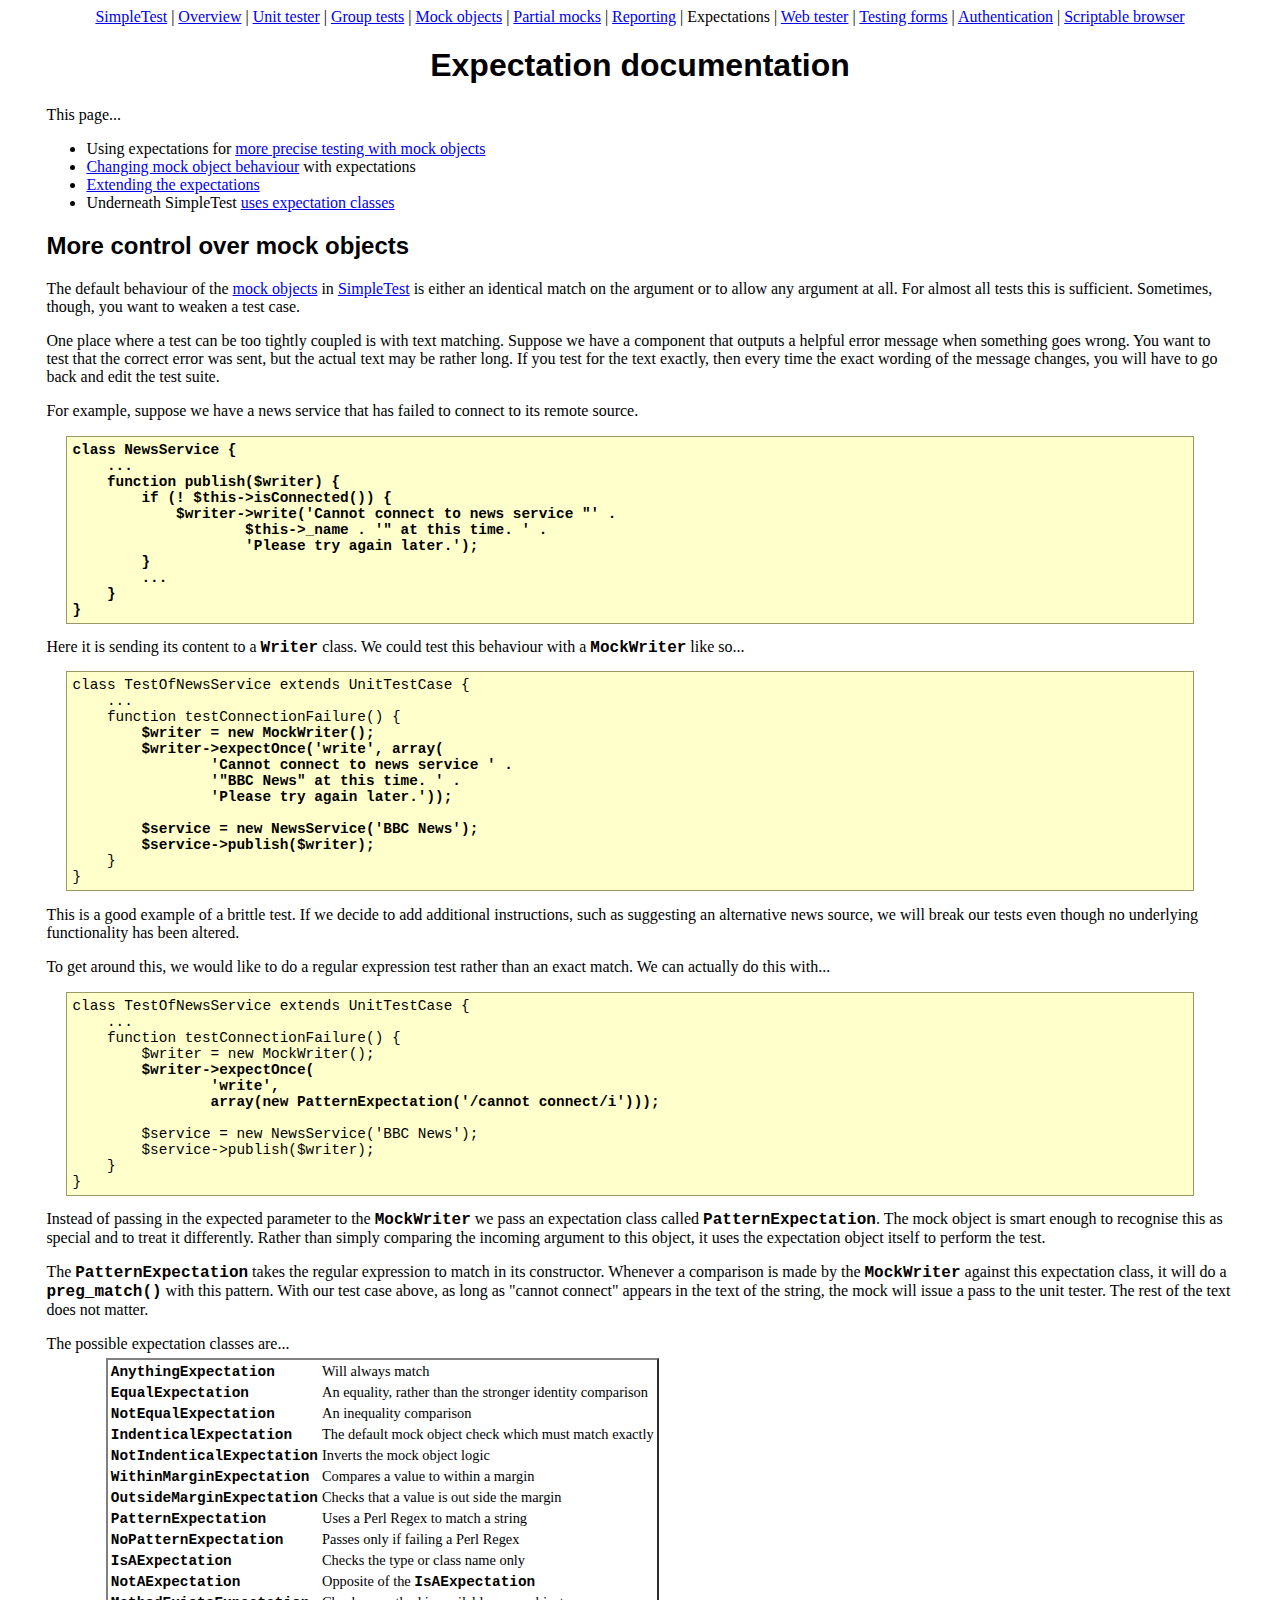
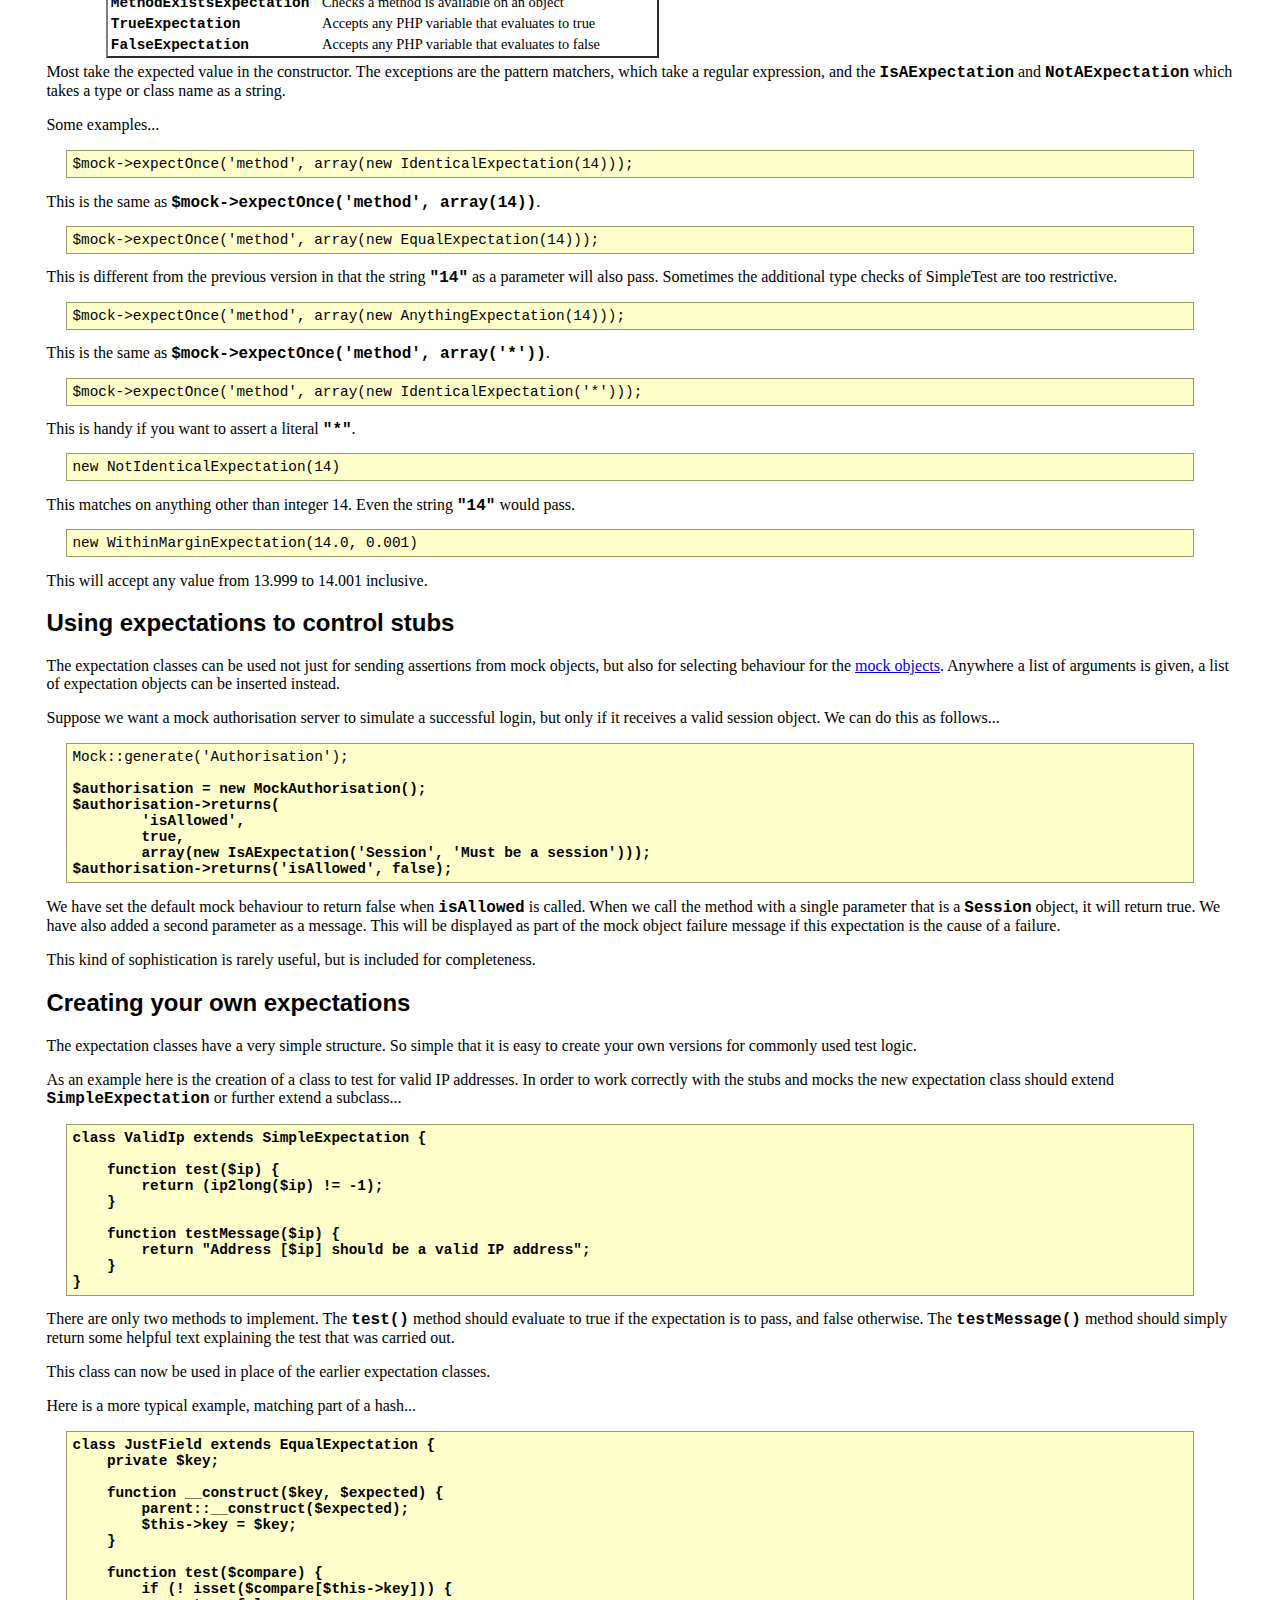
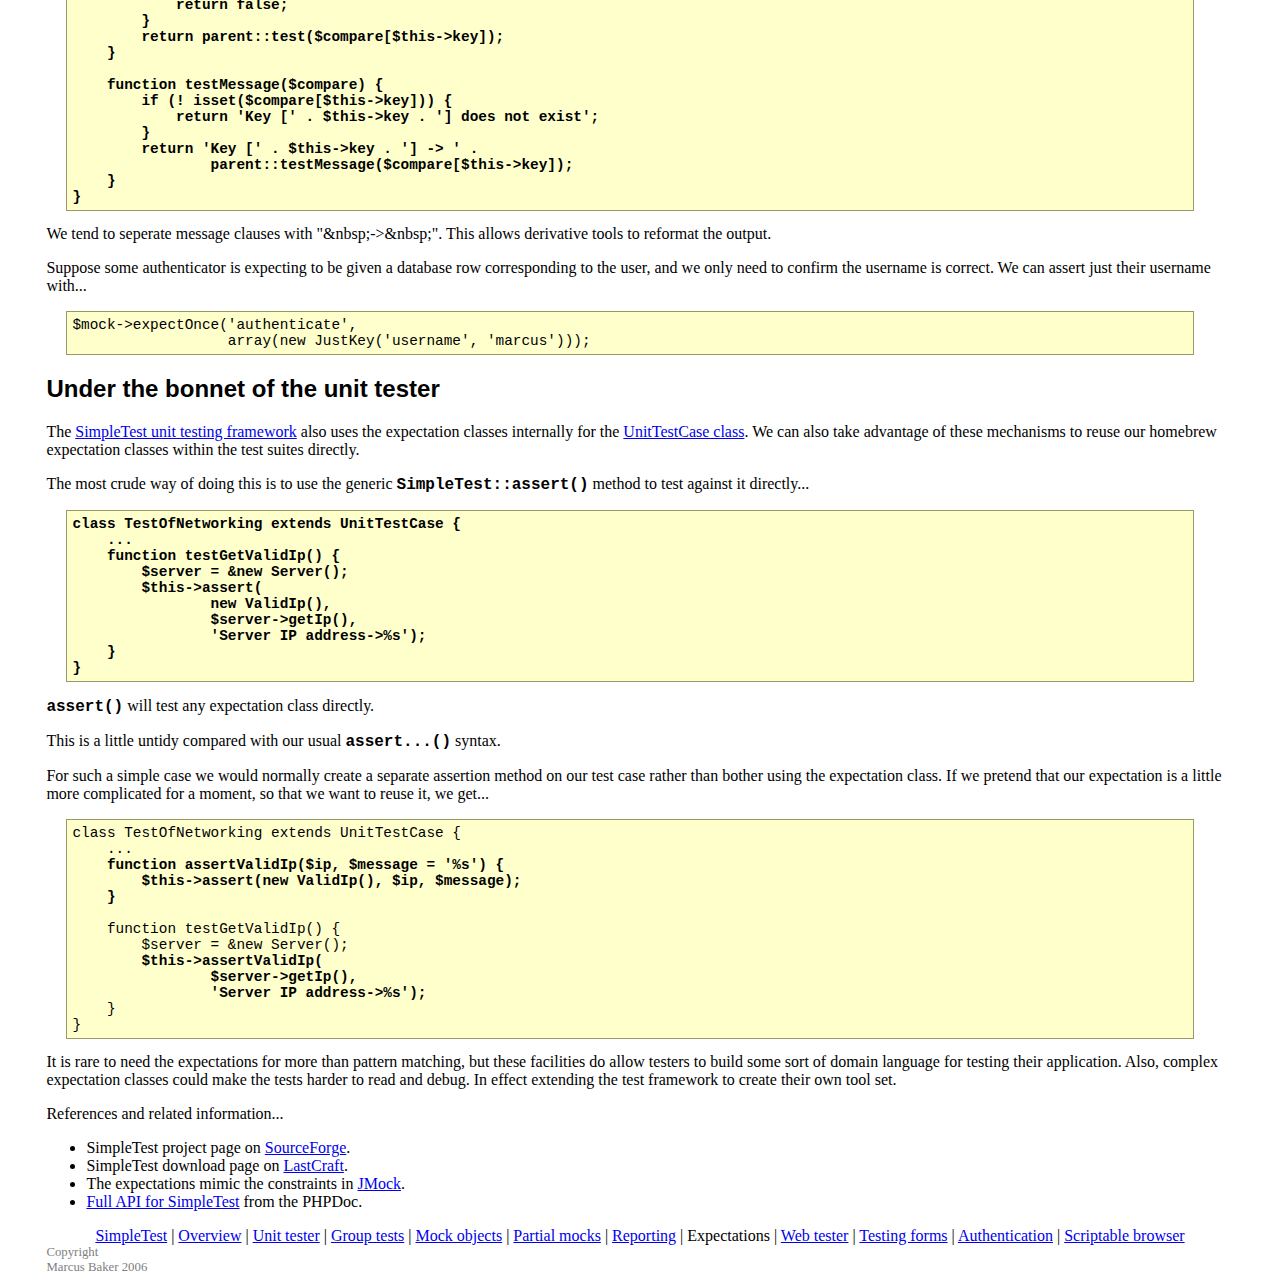
<file: webapp/_lib/extlib/simpletest/docs/en/expectation_documentation.html>
<html>
<head>
<meta http-equiv="Content-Type" content="text/html; charset=UTF-8">
<title>
        Extending the SimpleTest unit tester with additional expectation classes
    </title>
<link rel="stylesheet" type="text/css" href="docs.css" title="Styles">
</head>
<body>
<div class="menu_back"><div class="menu">
<a href="index.html">SimpleTest</a>
                |
                <a href="overview.html">Overview</a>
                |
                <a href="unit_test_documentation.html">Unit tester</a>
                |
                <a href="group_test_documentation.html">Group tests</a>
                |
                <a href="mock_objects_documentation.html">Mock objects</a>
                |
                <a href="partial_mocks_documentation.html">Partial mocks</a>
                |
                <a href="reporter_documentation.html">Reporting</a>
                |
                <span class="chosen">Expectations</span>
                |
                <a href="web_tester_documentation.html">Web tester</a>
                |
                <a href="form_testing_documentation.html">Testing forms</a>
                |
                <a href="authentication_documentation.html">Authentication</a>
                |
                <a href="browser_documentation.html">Scriptable browser</a>
</div></div>
<h1>Expectation documentation</h1>
        This page...
        <ul>
<li>
            Using expectations for
            <a href="#mock">more precise testing with mock objects</a>
        </li>
<li>
            <a href="#behaviour">Changing mock object behaviour</a> with expectations
        </li>
<li>
            <a href="#extending">Extending the expectations</a>
        </li>
<li>
            Underneath SimpleTest <a href="#unit">uses expectation classes</a>
        </li>
</ul>
<div class="content">
        <h2>
<a class="target" name="mock"></a>More control over mock objects</h2>
            <p>
                The default behaviour of the
                <a href="mock_objects_documentation.html">mock objects</a>
                in
                <a href="http://sourceforge.net/projects/simpletest/">SimpleTest</a>
                is either an identical match on the argument or to allow any argument at all.
                For almost all tests this is sufficient.
                Sometimes, though, you want to weaken a test case.
            </p>
            <p>
                One place where a test can be too tightly coupled is with
                text matching.
                Suppose we have a component that outputs a helpful error
                message when something goes wrong.
                You want to test that the correct error was sent, but the actual
                text may be rather long.
                If you test for the text exactly, then every time the exact wording
                of the message changes, you will have to go back and edit the test suite.
            </p>
            <p>
                For example, suppose we have a news service that has failed
                to connect to its remote source.
<pre>
<strong>class NewsService {
    ...
    function publish($writer) {
        if (! $this-&gt;isConnected()) {
            $writer-&gt;write('Cannot connect to news service "' .
                    $this-&gt;_name . '" at this time. ' .
                    'Please try again later.');
        }
        ...
    }
}</strong>
</pre>
                Here it is sending its content to a
                <span class="new_code">Writer</span> class.
                We could test this behaviour with a
                <span class="new_code">MockWriter</span> like so...
<pre>
class TestOfNewsService extends UnitTestCase {
    ...
    function testConnectionFailure() {<strong>
        $writer = new MockWriter();
        $writer-&gt;expectOnce('write', array(
                'Cannot connect to news service ' .
                '"BBC News" at this time. ' .
                'Please try again later.'));
        
        $service = new NewsService('BBC News');
        $service-&gt;publish($writer);</strong>
    }
}
</pre>
                This is a good example of a brittle test.
                If we decide to add additional instructions, such as
                suggesting an alternative news source, we will break
                our tests even though no underlying functionality
                has been altered.
            </p>
            <p>
                To get around this, we would like to do a regular expression
                test rather than an exact match.
                We can actually do this with...
<pre>
class TestOfNewsService extends UnitTestCase {
    ...
    function testConnectionFailure() {
        $writer = new MockWriter();<strong>
        $writer-&gt;expectOnce(
                'write',
                array(new PatternExpectation('/cannot connect/i')));</strong>
        
        $service = new NewsService('BBC News');
        $service-&gt;publish($writer);
    }
}
</pre>
                Instead of passing in the expected parameter to the
                <span class="new_code">MockWriter</span> we pass an
                expectation class called
                <span class="new_code">PatternExpectation</span>.
                The mock object is smart enough to recognise this as special
                and to treat it differently.
                Rather than simply comparing the incoming argument to this
                object, it uses the expectation object itself to
                perform the test.
            </p>
            <p>
                The <span class="new_code">PatternExpectation</span> takes
                the regular expression to match in its constructor.
                Whenever a comparison is made by the <span class="new_code">MockWriter</span>
                against this expectation class, it will do a
                <span class="new_code">preg_match()</span> with this pattern.
                With our test case above, as long as "cannot connect"
                appears in the text of the string, the mock will issue a pass
                to the unit tester.
                The rest of the text does not matter.
            </p>
            <p>
                The possible expectation classes are...
                <table><tbody>
                    <tr>
<td><span class="new_code">AnythingExpectation</span></td>
<td>Will always match</td>
</tr>
                    <tr>
<td><span class="new_code">EqualExpectation</span></td>
<td>An equality, rather than the stronger identity comparison</td>
</tr>
                    <tr>
<td><span class="new_code">NotEqualExpectation</span></td>
<td>An inequality comparison</td>
</tr>
                    <tr>
<td><span class="new_code">IndenticalExpectation</span></td>
<td>The default mock object check which must match exactly</td>
</tr>
                    <tr>
<td><span class="new_code">NotIndenticalExpectation</span></td>
<td>Inverts the mock object logic</td>
</tr>
                    <tr>
<td><span class="new_code">WithinMarginExpectation</span></td>
<td>Compares a value to within a margin</td>
</tr>
                    <tr>
<td><span class="new_code">OutsideMarginExpectation</span></td>
<td>Checks that a value is out side the margin</td>
</tr>
                    <tr>
<td><span class="new_code">PatternExpectation</span></td>
<td>Uses a Perl Regex to match a string</td>
</tr>
                    <tr>
<td><span class="new_code">NoPatternExpectation</span></td>
<td>Passes only if failing a Perl Regex</td>
</tr>
                    <tr>
<td><span class="new_code">IsAExpectation</span></td>
<td>Checks the type or class name only</td>
</tr>
                    <tr>
<td><span class="new_code">NotAExpectation</span></td>
<td>Opposite of the <span class="new_code">IsAExpectation</span>
</td>
</tr>
                    <tr>
<td><span class="new_code">MethodExistsExpectation</span></td>
<td>Checks a method is available on an object</td>
</tr>
                    <tr>
<td><span class="new_code">TrueExpectation</span></td>
<td>Accepts any PHP variable that evaluates to true</td>
</tr>
                    <tr>
<td><span class="new_code">FalseExpectation</span></td>
<td>Accepts any PHP variable that evaluates to false</td>
</tr>
                </tbody></table>
                Most take the expected value in the constructor.
                The exceptions are the pattern matchers, which take a regular expression,
                and the <span class="new_code">IsAExpectation</span> and <span class="new_code">NotAExpectation</span> which takes a type
                or class name as a string.
            </p>
            <p>
                Some examples...
            </p>
            <p>
<pre>
$mock-&gt;expectOnce('method', array(new IdenticalExpectation(14)));
</pre>
                This is the same as <span class="new_code">$mock-&gt;expectOnce('method', array(14))</span>.
<pre>
$mock-&gt;expectOnce('method', array(new EqualExpectation(14)));
</pre>
                This is different from the previous version in that the string
                <span class="new_code">"14"</span> as a parameter will also pass.
                Sometimes the additional type checks of SimpleTest are too restrictive.
<pre>
$mock-&gt;expectOnce('method', array(new AnythingExpectation(14)));
</pre>
                This is the same as <span class="new_code">$mock-&gt;expectOnce('method', array('*'))</span>.
<pre>
$mock-&gt;expectOnce('method', array(new IdenticalExpectation('*')));
</pre>
                This is handy if you want to assert a literal <span class="new_code">"*"</span>.
<pre>
new NotIdenticalExpectation(14)
</pre>
                This matches on anything other than integer 14.
                Even the string <span class="new_code">"14"</span> would pass.
<pre>
new WithinMarginExpectation(14.0, 0.001)
</pre>
                This will accept any value from 13.999 to 14.001 inclusive.
            </p>
        
        <h2>
<a class="target" name="behaviour"></a>Using expectations to control stubs</h2>
            <p>
                The expectation classes can be used not just for sending assertions
                from mock objects, but also for selecting behaviour for the
                <a href="mock_objects_documentation.html">mock objects</a>.
                Anywhere a list of arguments is given, a list of expectation objects
                can be inserted instead.
            </p>
            <p>
                Suppose we want a mock authorisation server to simulate a successful login,
                but only if it receives a valid session object.
                We can do this as follows...
<pre>
Mock::generate('Authorisation');
<strong>
$authorisation = new MockAuthorisation();
$authorisation-&gt;returns(
        'isAllowed',
        true,
        array(new IsAExpectation('Session', 'Must be a session')));
$authorisation-&gt;returns('isAllowed', false);</strong>
</pre>
                We have set the default mock behaviour to return false when
                <span class="new_code">isAllowed</span> is called.
                When we call the method with a single parameter that
                is a <span class="new_code">Session</span> object, it will return true.
                We have also added a second parameter as a message.
                This will be displayed as part of the mock object
                failure message if this expectation is the cause of
                a failure.
            </p>
            <p>
                This kind of sophistication is rarely useful, but is included for
                completeness.
            </p>
        
        <h2>
<a class="target" name="extending"></a>Creating your own expectations</h2>
            <p>
                The expectation classes have a very simple structure.
                So simple that it is easy to create your own versions for
                commonly used test logic.
            </p>
            <p>
                As an example here is the creation of a class to test for
                valid IP addresses.
                In order to work correctly with the stubs and mocks the new
                expectation class should extend
                <span class="new_code">SimpleExpectation</span> or further extend a subclass...
<pre>
<strong>class ValidIp extends SimpleExpectation {
    
    function test($ip) {
        return (ip2long($ip) != -1);
    }
    
    function testMessage($ip) {
        return "Address [$ip] should be a valid IP address";
    }
}</strong>
</pre>
                There are only two methods to implement.
                The <span class="new_code">test()</span> method should
                evaluate to true if the expectation is to pass, and
                false otherwise.
                The <span class="new_code">testMessage()</span> method
                should simply return some helpful text explaining the test
                that was carried out.
            </p>
            <p>
                This class can now be used in place of the earlier expectation
                classes.
            </p>
            <p>
                Here is a more typical example, matching part of a hash...
<pre>
<strong>class JustField extends EqualExpectation {
    private $key;
    
    function __construct($key, $expected) {
        parent::__construct($expected);
        $this-&gt;key = $key;
    }
    
    function test($compare) {
        if (! isset($compare[$this-&gt;key])) {
            return false;
        }
        return parent::test($compare[$this-&gt;key]);
    }
    
    function testMessage($compare) {
        if (! isset($compare[$this-&gt;key])) {
            return 'Key [' . $this-&gt;key . '] does not exist';
        }
        return 'Key [' . $this-&gt;key . '] -&gt; ' .
                parent::testMessage($compare[$this-&gt;key]);
    }
}</strong>
</pre>
                We tend to seperate message clauses with
                "&amp;nbsp;-&gt;&amp;nbsp;".
                This allows derivative tools to reformat the output.
            </p>
            <p>
                Suppose some authenticator is expecting to be given
                a database row corresponding to the user, and we
                only need to confirm the username is correct.
                We can assert just their username with...
<pre>
$mock-&gt;expectOnce('authenticate',
                  array(new JustKey('username', 'marcus')));
</pre>
            </p>
        
        <h2>
<a class="target" name="unit"></a>Under the bonnet of the unit tester</h2>
            <p>
                The <a href="http://sourceforge.net/projects/simpletest/">SimpleTest unit testing framework</a>
                also uses the expectation classes internally for the
                <a href="unit_test_documentation.html">UnitTestCase class</a>.
                We can also take advantage of these mechanisms to reuse our
                homebrew expectation classes within the test suites directly.
            </p>
            <p>
                The most crude way of doing this is to use the generic
                <span class="new_code">SimpleTest::assert()</span> method to
                test against it directly...
<pre>
<strong>class TestOfNetworking extends UnitTestCase {
    ...
    function testGetValidIp() {
        $server = &amp;new Server();
        $this-&gt;assert(
                new ValidIp(),
                $server-&gt;getIp(),
                'Server IP address-&gt;%s');
    }
}</strong>
</pre>
                <span class="new_code">assert()</span> will test any expectation class directly.
            </p>
            <p>
                This is a little untidy compared with our usual
                <span class="new_code">assert...()</span> syntax.
            </p>
            <p>
                For such a simple case we would normally create a
                separate assertion method on our test case rather
                than bother using the expectation class.
                If we pretend that our expectation is a little more
                complicated for a moment, so that we want to reuse it,
                we get...
<pre>
class TestOfNetworking extends UnitTestCase {
    ...<strong>
    function assertValidIp($ip, $message = '%s') {
        $this-&gt;assert(new ValidIp(), $ip, $message);
    }</strong>
    
    function testGetValidIp() {
        $server = &amp;new Server();<strong>
        $this-&gt;assertValidIp(
                $server-&gt;getIp(),
                'Server IP address-&gt;%s');</strong>
    }
}
</pre>
                It is rare to need the expectations for more than pattern
                matching, but these facilities do allow testers to build
                some sort of domain language for testing their application.
                Also, complex expectation classes could make the tests
                harder to read and debug.
                In effect extending the test framework to create their own tool set.
            </p>
        
    </div>
        References and related information...
        <ul>
<li>
            SimpleTest project page on <a href="http://sourceforge.net/projects/simpletest/">SourceForge</a>.
        </li>
<li>
            SimpleTest download page on <a href="http://www.lastcraft.com/simple_test.php">LastCraft</a>.
        </li>
<li>
            The expectations mimic the constraints in <a href="http://www.jmock.org/">JMock</a>.
        </li>
<li>
            <a href="http://simpletest.org/api/">Full API for SimpleTest</a>
            from the PHPDoc.
        </li>
</ul>
<div class="menu_back"><div class="menu">
<a href="index.html">SimpleTest</a>
                |
                <a href="overview.html">Overview</a>
                |
                <a href="unit_test_documentation.html">Unit tester</a>
                |
                <a href="group_test_documentation.html">Group tests</a>
                |
                <a href="mock_objects_documentation.html">Mock objects</a>
                |
                <a href="partial_mocks_documentation.html">Partial mocks</a>
                |
                <a href="reporter_documentation.html">Reporting</a>
                |
                <span class="chosen">Expectations</span>
                |
                <a href="web_tester_documentation.html">Web tester</a>
                |
                <a href="form_testing_documentation.html">Testing forms</a>
                |
                <a href="authentication_documentation.html">Authentication</a>
                |
                <a href="browser_documentation.html">Scriptable browser</a>
</div></div>
<div class="copyright">
            Copyright<br>Marcus Baker 2006
        </div>
</body>
</html>
</file>
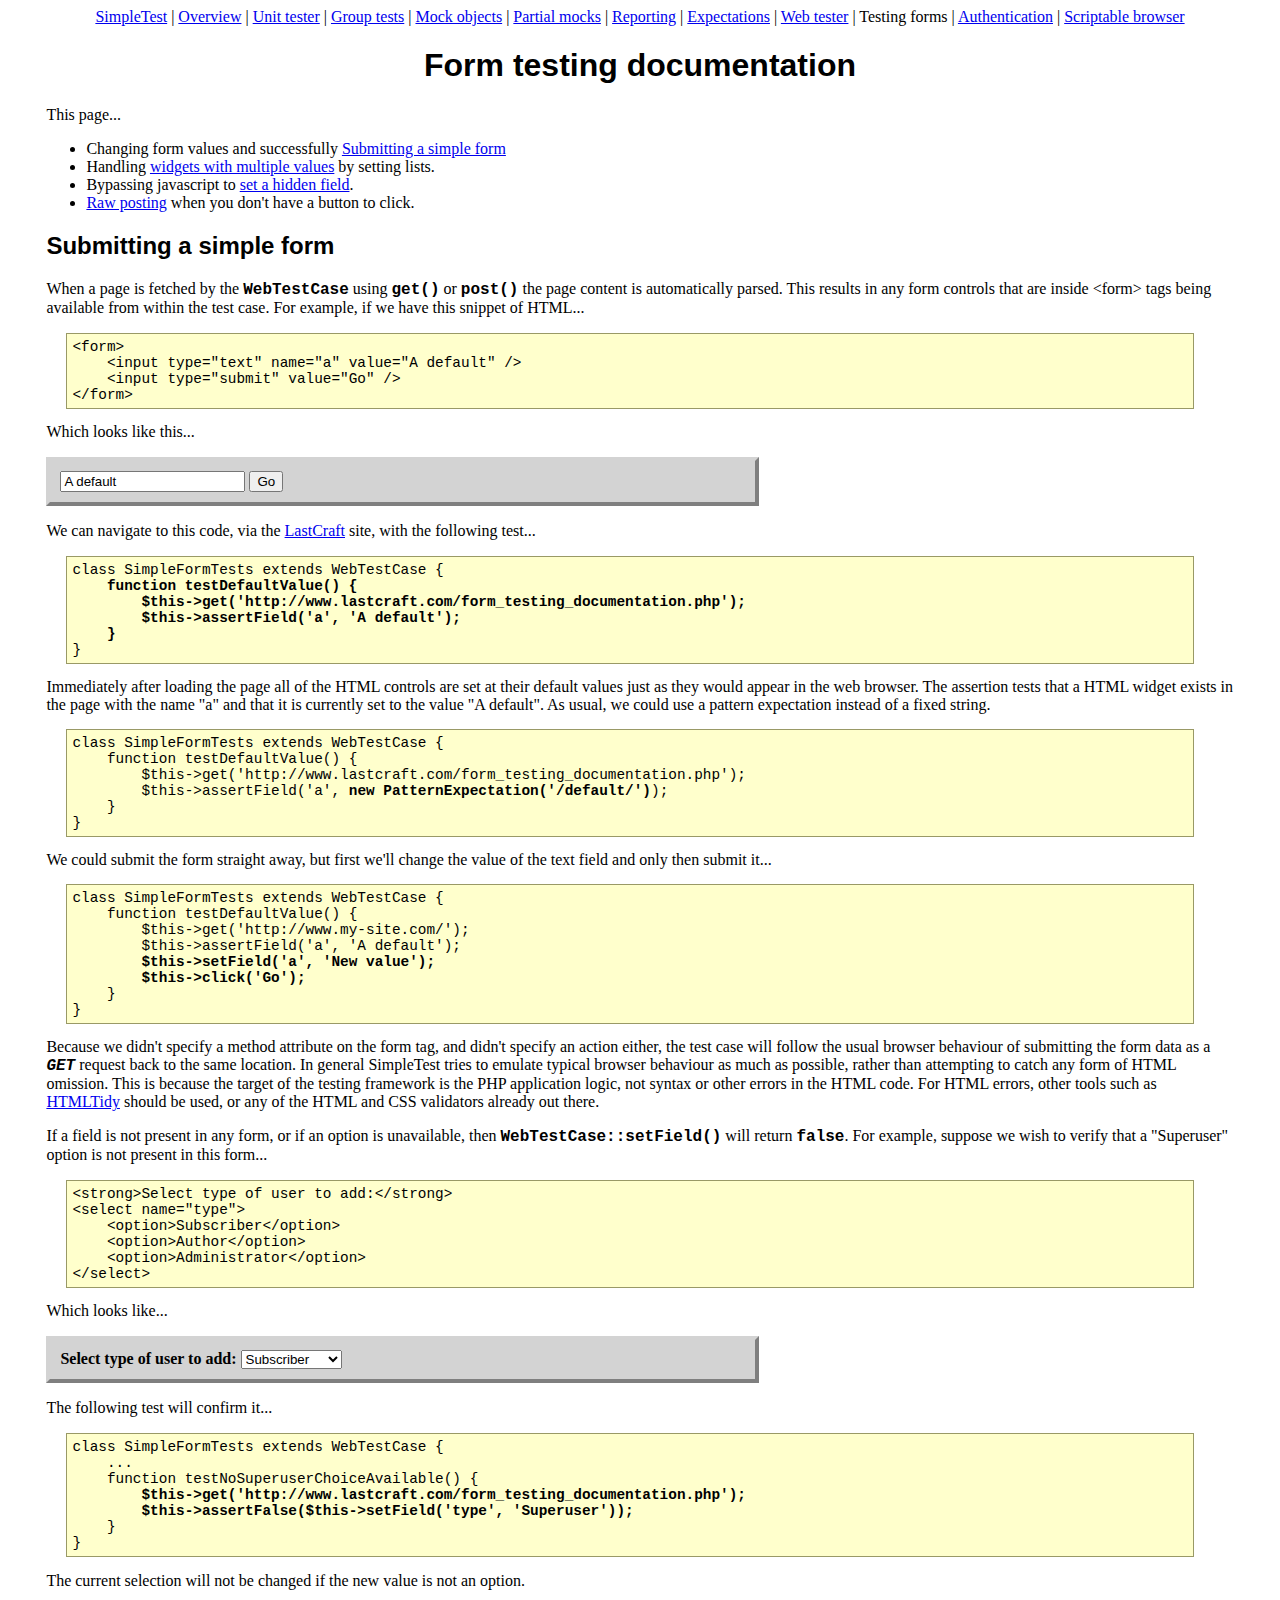
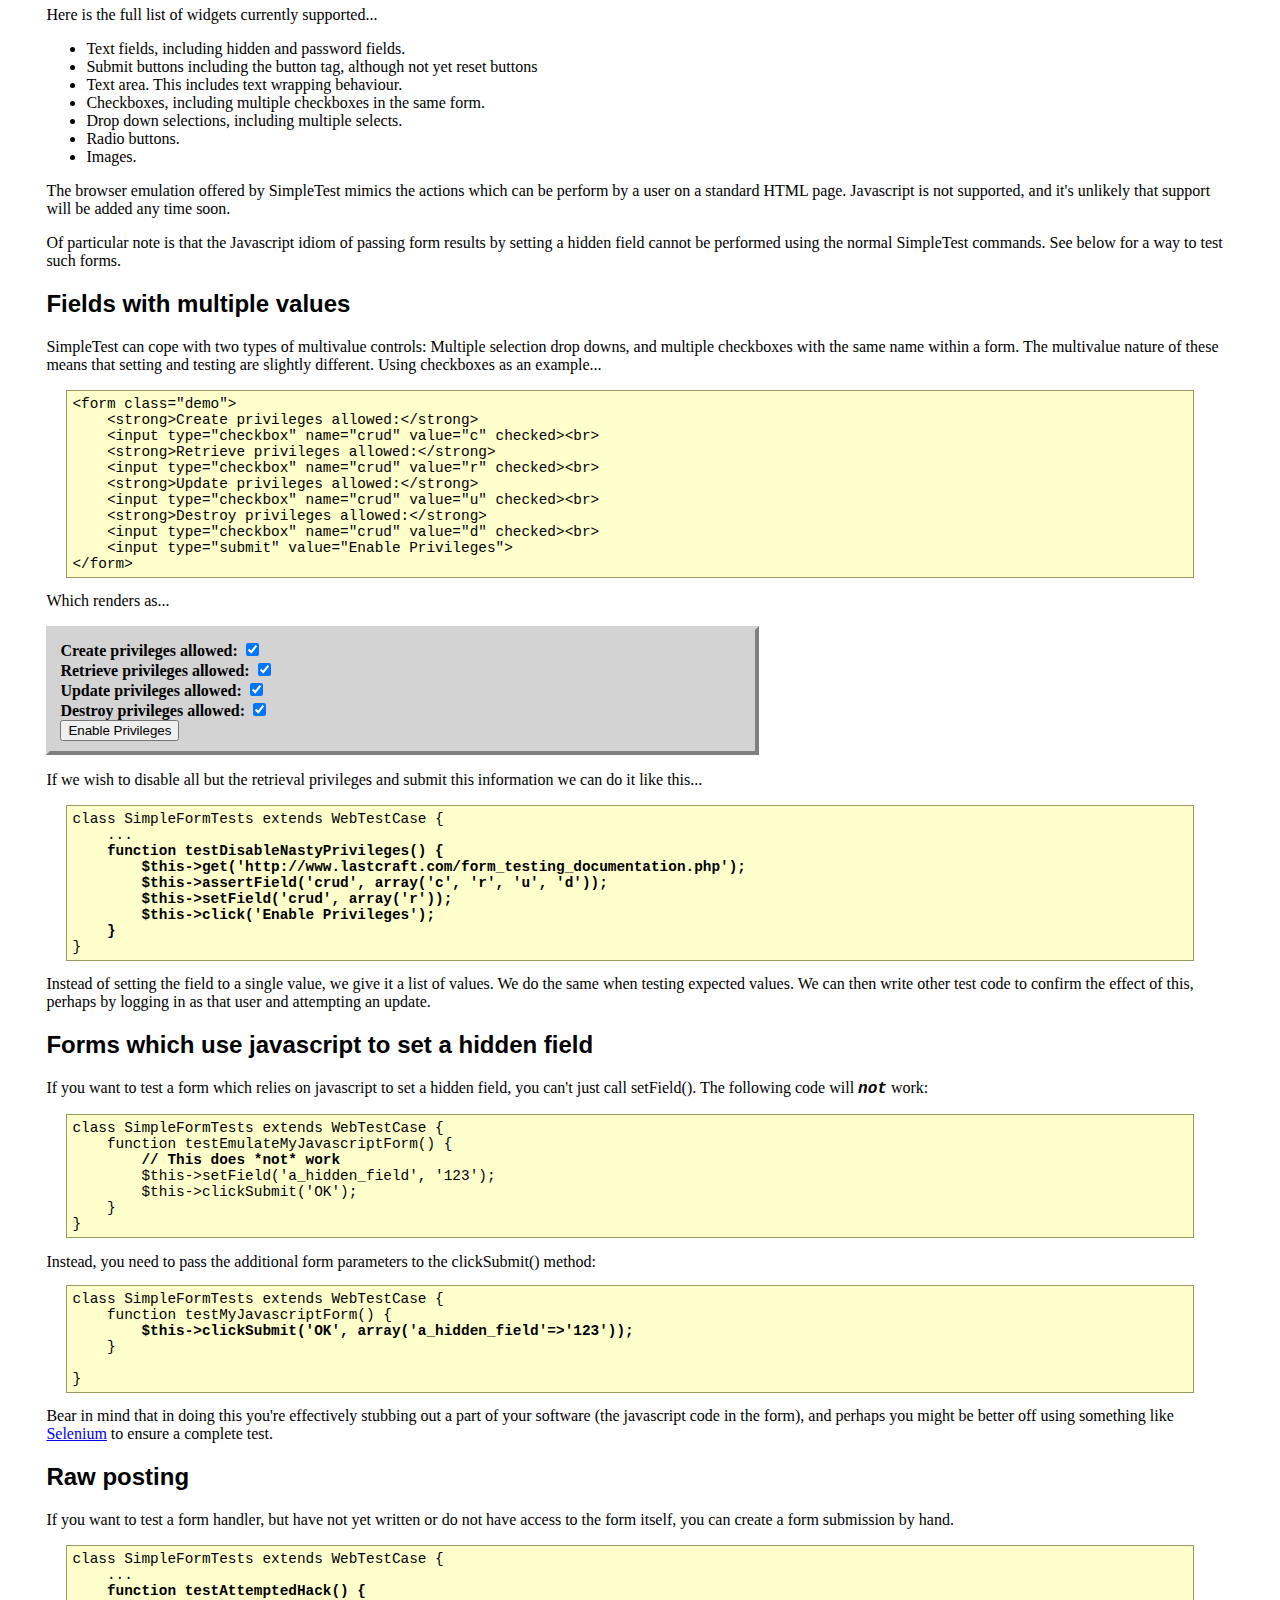
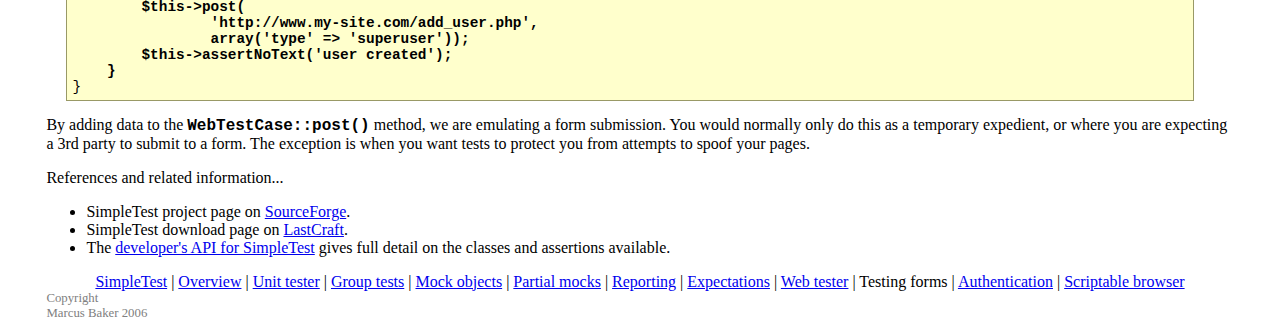
<file: webapp/_lib/extlib/simpletest/docs/en/form_testing_documentation.html>
<html>
<head>
<meta http-equiv="Content-Type" content="text/html; charset=UTF-8">
<title>SimpleTest documentation for testing HTML forms</title>
<link rel="stylesheet" type="text/css" href="docs.css" title="Styles">
</head>
<body>
<div class="menu_back"><div class="menu">
<a href="index.html">SimpleTest</a>
                |
                <a href="overview.html">Overview</a>
                |
                <a href="unit_test_documentation.html">Unit tester</a>
                |
                <a href="group_test_documentation.html">Group tests</a>
                |
                <a href="mock_objects_documentation.html">Mock objects</a>
                |
                <a href="partial_mocks_documentation.html">Partial mocks</a>
                |
                <a href="reporter_documentation.html">Reporting</a>
                |
                <a href="expectation_documentation.html">Expectations</a>
                |
                <a href="web_tester_documentation.html">Web tester</a>
                |
                <span class="chosen">Testing forms</span>
                |
                <a href="authentication_documentation.html">Authentication</a>
                |
                <a href="browser_documentation.html">Scriptable browser</a>
</div></div>
<h1>Form testing documentation</h1>
        This page...
        <ul>
<li>
            Changing form values and successfully
            <a href="#submit">Submitting a simple form</a>
        </li>
<li>
            Handling <a href="#multiple">widgets with multiple values</a>
            by setting lists.
        </li>
<li>
            Bypassing javascript to <a href="#hidden-field">set a hidden field</a>.
        </li>
<li>
            <a href="#raw">Raw posting</a> when you don't have a button
            to click.
        </li>
</ul>
<div class="content">
        <h2>
<a class="target" name="submit"></a>Submitting a simple form</h2>
            <p>
                When a page is fetched by the <span class="new_code">WebTestCase</span>
                using <span class="new_code">get()</span> or
                <span class="new_code">post()</span> the page content is
                automatically parsed.
                This results in any form controls that are inside &lt;form&gt; tags
                being available from within the test case.
                For example, if we have this snippet of HTML...
<pre>
&lt;form&gt;
    &lt;input type="text" name="a" value="A default" /&gt;
    &lt;input type="submit" value="Go" /&gt;
&lt;/form&gt;
</pre>
                Which looks like this...
            </p>
            <p>
                <form class="demo">
                    <input type="text" name="a" value="A default">
                    <input type="submit" value="Go">
                </form>
            </p>
            <p>
                We can navigate to this code, via the
                <a href="http://www.lastcraft.com/form_testing_documentation.php">LastCraft</a>
                site, with the following test...
<pre>
class SimpleFormTests extends WebTestCase {<strong>
    function testDefaultValue() {
        $this-&gt;get('http://www.lastcraft.com/form_testing_documentation.php');
        $this-&gt;assertField('a', 'A default');
    }</strong>
}
</pre>
                Immediately after loading the page all of the HTML controls are set at
                their default values just as they would appear in the web browser.
                The assertion tests that a HTML widget exists in the page with the
                name "a" and that it is currently set to the value
                "A default".
                As usual, we could use a pattern expectation instead of a fixed
                string.
<pre>
class SimpleFormTests extends WebTestCase {
    function testDefaultValue() {
        $this-&gt;get('http://www.lastcraft.com/form_testing_documentation.php');
        $this-&gt;assertField('a', <strong>new PatternExpectation('/default/')</strong>);
    }
}
</pre>
                We could submit the form straight away, but first we'll change
                the value of the text field and only then submit it...
<pre>
class SimpleFormTests extends WebTestCase {
    function testDefaultValue() {
        $this-&gt;get('http://www.my-site.com/');
        $this-&gt;assertField('a', 'A default');<strong>
        $this-&gt;setField('a', 'New value');
        $this-&gt;click('Go');</strong>
    }
}
</pre>
                Because we didn't specify a method attribute on the form tag, and
                didn't specify an action either, the test case will follow
                the usual browser behaviour of submitting the form data as a <em>GET</em>
                request back to the same location.
                In general SimpleTest tries to emulate typical browser behaviour as much as possible,
                rather than attempting to catch any form of HTML omission.
                This is because the target of the testing framework is the PHP application
                logic, not syntax or other errors in the HTML code.
                For HTML errors, other tools such as
                <a href="http://www.w3.org/People/Raggett/tidy/">HTMLTidy</a> should be used,
                or any of the HTML and CSS validators already out there.
            </p>
            <p>
                If a field is not present in any form, or if an option is unavailable,
                then <span class="new_code">WebTestCase::setField()</span> will return
                <span class="new_code">false</span>.
                For example, suppose we wish to verify that a "Superuser"
                option is not present in this form...
<pre>
&lt;strong&gt;Select type of user to add:&lt;/strong&gt;
&lt;select name="type"&gt;
    &lt;option&gt;Subscriber&lt;/option&gt;
    &lt;option&gt;Author&lt;/option&gt;
    &lt;option&gt;Administrator&lt;/option&gt;
&lt;/select&gt;
</pre>
                Which looks like...
            </p>
            <p>
                <form class="demo">
                    <strong>Select type of user to add:</strong>
                    <select name="type">
                        <option>Subscriber</option>
                        <option>Author</option>
                        <option>Administrator</option>
                    </select>
                </form>
            </p>
            <p>
                The following test will confirm it...
<pre>
class SimpleFormTests extends WebTestCase {
    ...
    function testNoSuperuserChoiceAvailable() {<strong>
        $this-&gt;get('http://www.lastcraft.com/form_testing_documentation.php');
        $this-&gt;assertFalse($this-&gt;setField('type', 'Superuser'));</strong>
    }
}
</pre>
                The current selection will not be changed if the new value is not an option.
            </p>
            <p>
                Here is the full list of widgets currently supported...
                <ul>
                    <li>Text fields, including hidden and password fields.</li>
                    <li>Submit buttons including the button tag, although not yet reset buttons</li>
                    <li>Text area. This includes text wrapping behaviour.</li>
                    <li>Checkboxes, including multiple checkboxes in the same form.</li>
                    <li>Drop down selections, including multiple selects.</li>
                    <li>Radio buttons.</li>
                    <li>Images.</li>
                </ul>
            </p>
            <p>
                The browser emulation offered by SimpleTest mimics
                the actions which can be perform by a user on a
                standard HTML page. Javascript is not supported, and
                it's unlikely that support will be added any time
                soon.
            </p>
            <p>
                Of particular note is that the Javascript idiom of
                passing form results by setting a hidden field cannot
                be performed using the normal SimpleTest
                commands. See below for a way to test such forms.
            </p>
        
        <h2>
<a class="target" name="multiple"></a>Fields with multiple values</h2>
            <p>
                SimpleTest can cope with two types of multivalue controls: Multiple
                selection drop downs, and multiple checkboxes with the same name
                within a form.
                The multivalue nature of these means that setting and testing
                are slightly different.
                Using checkboxes as an example...
<pre>
&lt;form class="demo"&gt;
    &lt;strong&gt;Create privileges allowed:&lt;/strong&gt;
    &lt;input type="checkbox" name="crud" value="c" checked&gt;&lt;br&gt;
    &lt;strong&gt;Retrieve privileges allowed:&lt;/strong&gt;
    &lt;input type="checkbox" name="crud" value="r" checked&gt;&lt;br&gt;
    &lt;strong&gt;Update privileges allowed:&lt;/strong&gt;
    &lt;input type="checkbox" name="crud" value="u" checked&gt;&lt;br&gt;
    &lt;strong&gt;Destroy privileges allowed:&lt;/strong&gt;
    &lt;input type="checkbox" name="crud" value="d" checked&gt;&lt;br&gt;
    &lt;input type="submit" value="Enable Privileges"&gt;
&lt;/form&gt;
</pre>
                Which renders as...
            </p>
            <p>
                <form class="demo">
                    <strong>Create privileges allowed:</strong>
                    <input type="checkbox" name="crud" value="c" checked><br>
                    <strong>Retrieve privileges allowed:</strong>
                    <input type="checkbox" name="crud" value="r" checked><br>
                    <strong>Update privileges allowed:</strong>
                    <input type="checkbox" name="crud" value="u" checked><br>
                    <strong>Destroy privileges allowed:</strong>
                    <input type="checkbox" name="crud" value="d" checked><br>
                    <input type="submit" value="Enable Privileges">
                </form>
            </p>
            <p>
                If we wish to disable all but the retrieval privileges and
                submit this information we can do it like this...
<pre>
class SimpleFormTests extends WebTestCase {
    ...<strong>
    function testDisableNastyPrivileges() {
        $this-&gt;get('http://www.lastcraft.com/form_testing_documentation.php');
        $this-&gt;assertField('crud', array('c', 'r', 'u', 'd'));
        $this-&gt;setField('crud', array('r'));
        $this-&gt;click('Enable Privileges');
    }</strong>
}
</pre>
                Instead of setting the field to a single value, we give it a list
                of values.
                We do the same when testing expected values.
                We can then write other test code to confirm the effect of this, perhaps
                by logging in as that user and attempting an update.
            </p>
        
        <h2>
<a class="target" name="hidden-field"></a>Forms which use javascript to set a hidden field</h2>
            <p>
                If you want to test a form which relies on javascript to set a hidden
                field, you can't just call setField().
                The following code will <em>not</em> work:
<pre>
class SimpleFormTests extends WebTestCase {
    function testEmulateMyJavascriptForm() {
        <strong>// This does *not* work</strong>
        $this-&gt;setField('a_hidden_field', '123');
        $this-&gt;clickSubmit('OK');
    }
}
</pre>
                Instead, you need to pass the additional form parameters to the
                clickSubmit() method:
<pre>
class SimpleFormTests extends WebTestCase {
    function testMyJavascriptForm() {
        <strong>$this-&gt;clickSubmit('OK', array('a_hidden_field'=&gt;'123'));</strong>
    }

}
</pre>
                Bear in mind that in doing this you're effectively stubbing out a
                part of your software (the javascript code in the form), and
                perhaps you might be better off using something like 
                <a href="http://selenium.openqa.org/">Selenium</a> to ensure a complete
                test.
            </p>
        
        <h2>
<a class="target" name="raw"></a>Raw posting</h2>
            <p>
                If you want to test a form handler, but have not yet written
                or do not have access to the form itself, you can create a
                form submission by hand.
<pre>
class SimpleFormTests extends WebTestCase {
    ...<strong>    
    function testAttemptedHack() {
        $this-&gt;post(
                'http://www.my-site.com/add_user.php',
                array('type' =&gt; 'superuser'));
        $this-&gt;assertNoText('user created');
    }</strong>
}
</pre>
                By adding data to the <span class="new_code">WebTestCase::post()</span>
                method, we are emulating a form submission.
                You would normally only do this as a temporary expedient, or where
                you are expecting a 3rd party to submit to a form.
                The exception is when you want tests to protect you from
                attempts to spoof your pages.
            </p>
        
    </div>
        References and related information...
        <ul>
<li>
            SimpleTest project page on <a href="http://sourceforge.net/projects/simpletest/">SourceForge</a>.
        </li>
<li>
            SimpleTest download page on <a href="http://www.lastcraft.com/simple_test.php">LastCraft</a>.
        </li>
<li>
            The <a href="http://simpletest.org/api/">developer's API for SimpleTest</a>
            gives full detail on the classes and assertions available.
        </li>
</ul>
<div class="menu_back"><div class="menu">
<a href="index.html">SimpleTest</a>
                |
                <a href="overview.html">Overview</a>
                |
                <a href="unit_test_documentation.html">Unit tester</a>
                |
                <a href="group_test_documentation.html">Group tests</a>
                |
                <a href="mock_objects_documentation.html">Mock objects</a>
                |
                <a href="partial_mocks_documentation.html">Partial mocks</a>
                |
                <a href="reporter_documentation.html">Reporting</a>
                |
                <a href="expectation_documentation.html">Expectations</a>
                |
                <a href="web_tester_documentation.html">Web tester</a>
                |
                <span class="chosen">Testing forms</span>
                |
                <a href="authentication_documentation.html">Authentication</a>
                |
                <a href="browser_documentation.html">Scriptable browser</a>
</div></div>
<div class="copyright">
            Copyright<br>Marcus Baker 2006
        </div>
</body>
</html>
</file>
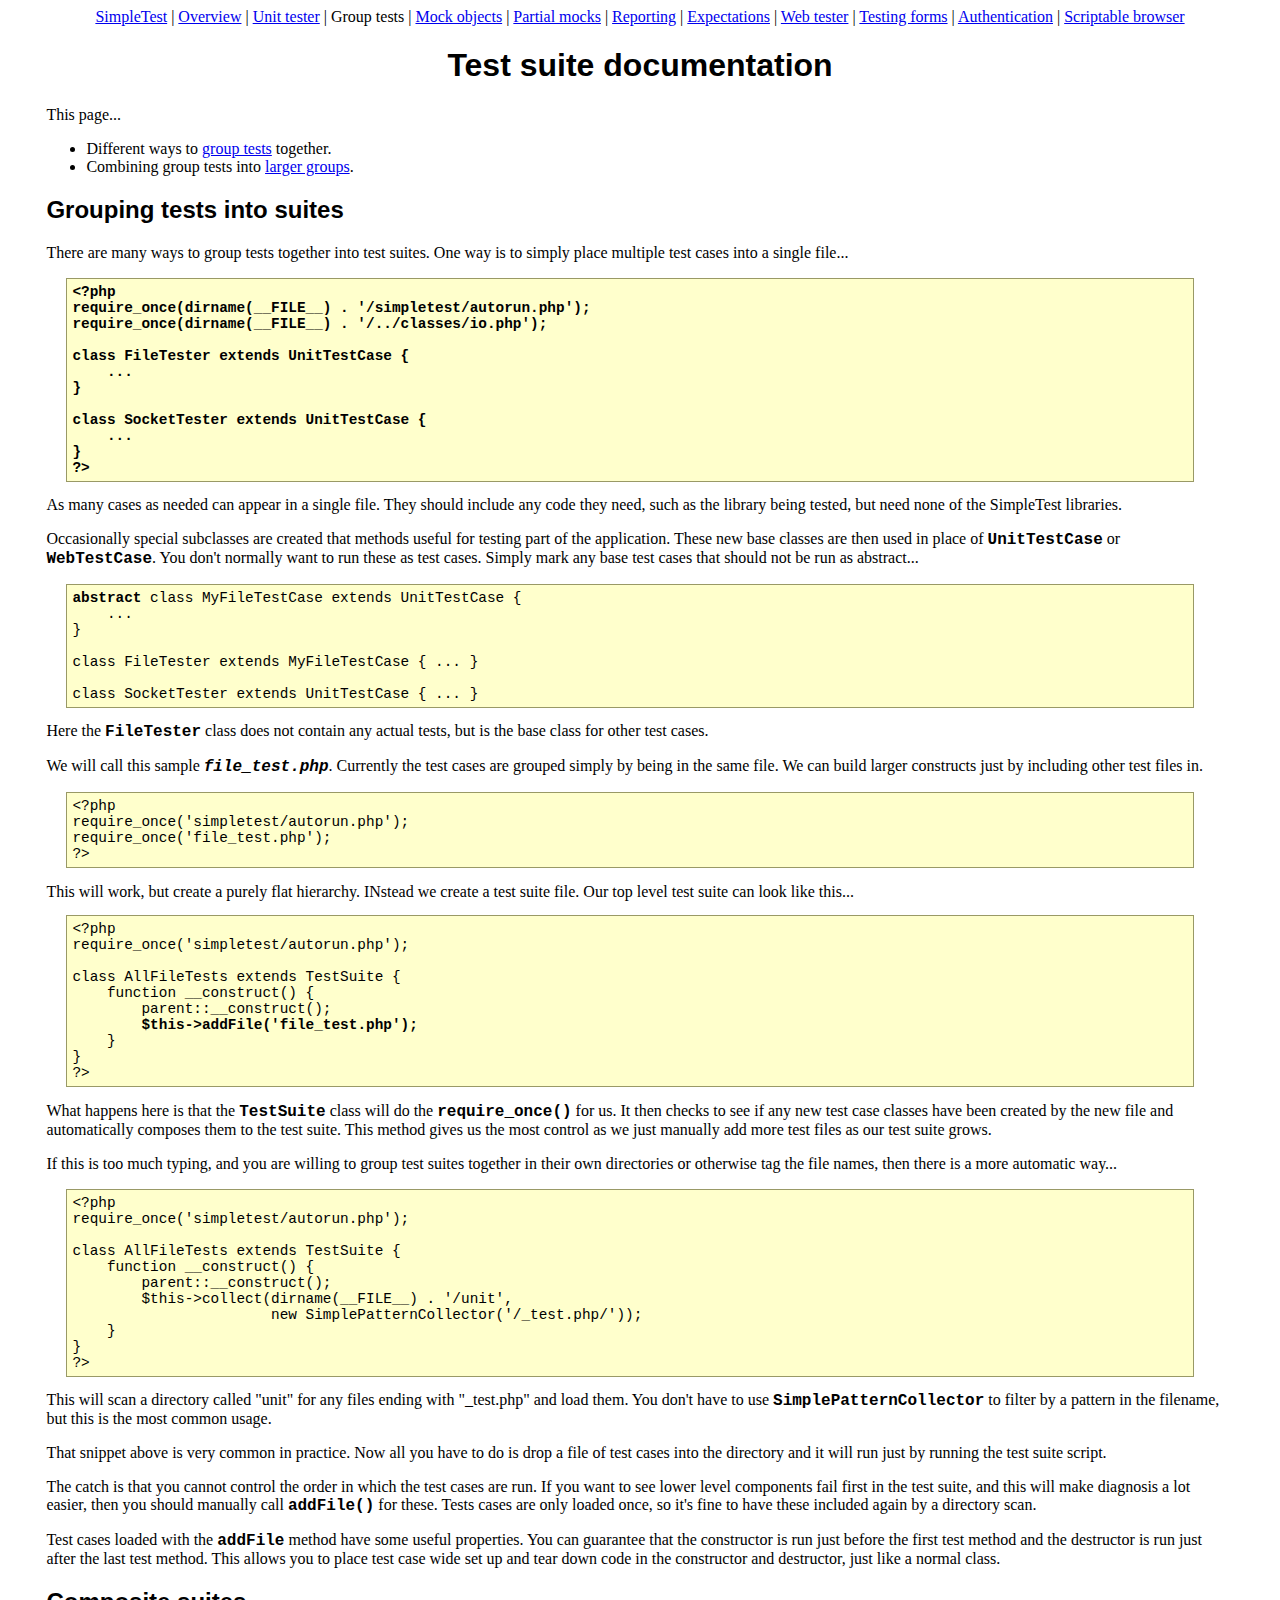
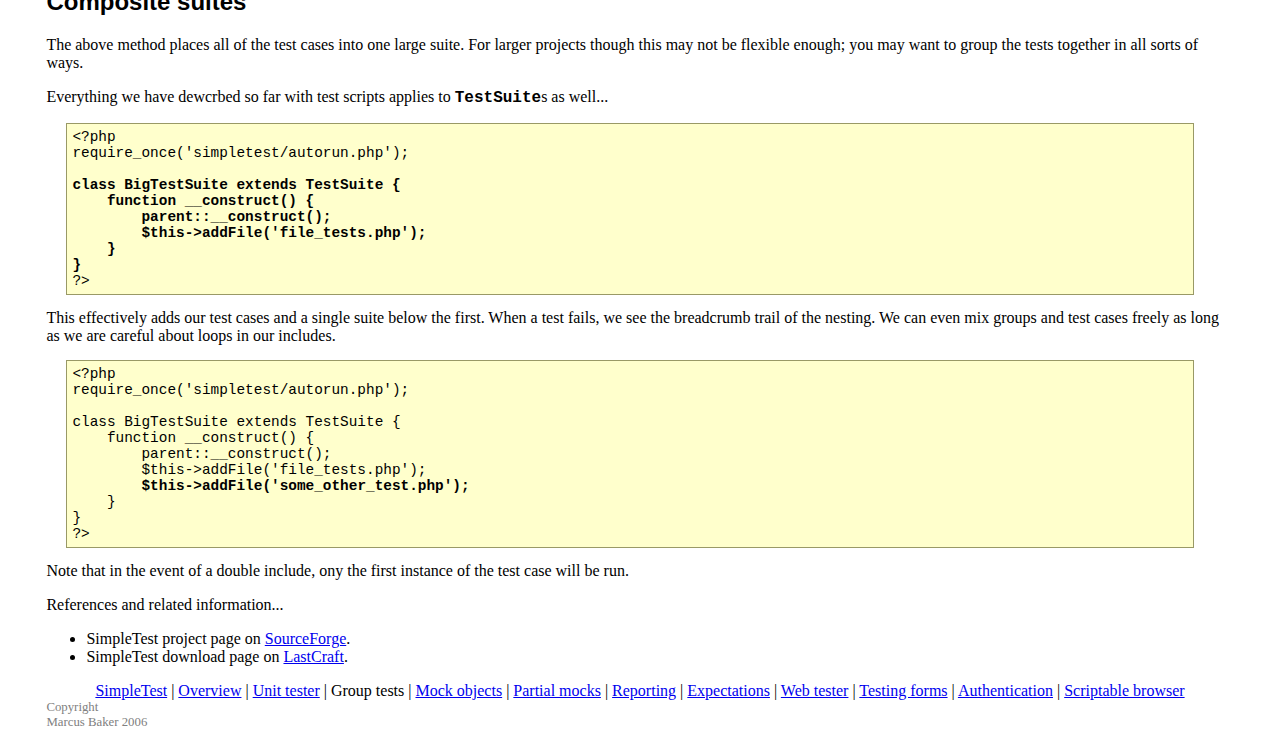
<file: webapp/_lib/extlib/simpletest/docs/en/group_test_documentation.html>
<html>
<head>
<meta http-equiv="Content-Type" content="text/html; charset=UTF-8">
<title>SimpleTest for PHP test suites</title>
<link rel="stylesheet" type="text/css" href="docs.css" title="Styles">
</head>
<body>
<div class="menu_back"><div class="menu">
<a href="index.html">SimpleTest</a>
                |
                <a href="overview.html">Overview</a>
                |
                <a href="unit_test_documentation.html">Unit tester</a>
                |
                <span class="chosen">Group tests</span>
                |
                <a href="mock_objects_documentation.html">Mock objects</a>
                |
                <a href="partial_mocks_documentation.html">Partial mocks</a>
                |
                <a href="reporter_documentation.html">Reporting</a>
                |
                <a href="expectation_documentation.html">Expectations</a>
                |
                <a href="web_tester_documentation.html">Web tester</a>
                |
                <a href="form_testing_documentation.html">Testing forms</a>
                |
                <a href="authentication_documentation.html">Authentication</a>
                |
                <a href="browser_documentation.html">Scriptable browser</a>
</div></div>
<h1>Test suite documentation</h1>
        This page...
        <ul>
<li>
            Different ways to <a href="#group">group tests</a> together.
        </li>
<li>
            Combining group tests into <a href="#higher">larger groups</a>.
        </li>
</ul>
<div class="content">
        <h2>
<a class="target" name="group"></a>Grouping tests into suites</h2>
            <p>
                There are many ways to group tests together into test suites.
                One way is to simply place multiple test cases into a single file...
<pre>
<strong>&lt;?php
require_once(dirname(__FILE__) . '/simpletest/autorun.php');
require_once(dirname(__FILE__) . '/../classes/io.php');

class FileTester extends UnitTestCase {
    ...
}

class SocketTester extends UnitTestCase {
    ...
}
?&gt;</strong>
</pre>
                As many cases as needed can appear in a single file.
                They should include any code they need, such as the library
                being tested, but need none of the SimpleTest libraries.
            </p>
            <p>
                Occasionally special subclasses are created that methods useful
                for testing part of the application.
                These new base classes are then used in place of <span class="new_code">UnitTestCase</span>
                or <span class="new_code">WebTestCase</span>.
                You don't normally want to run these as test cases.
                Simply mark any base test cases that should not be run as abstract...
<pre>
<strong>abstract</strong> class MyFileTestCase extends UnitTestCase {
    ...
}

class FileTester extends MyFileTestCase { ... }

class SocketTester extends UnitTestCase { ... }
</pre>
                Here the <span class="new_code">FileTester</span> class does
                not contain any actual tests, but is the base class for other
                test cases.
            </p>
            <p>
                We will call this sample <em>file_test.php</em>.
                Currently the test cases are grouped simply by being in the same file.
                We can build larger constructs just by including other test files in.
<pre>
&lt;?php
require_once('simpletest/autorun.php');
require_once('file_test.php');
?&gt;
</pre>
                This will work, but create a purely flat hierarchy.
                INstead we create a test suite file.
                Our top level test suite can look like this...
<pre>
&lt;?php
require_once('simpletest/autorun.php');

class AllFileTests extends TestSuite {
    function __construct() {
        parent::__construct();
        <strong>$this-&gt;addFile('file_test.php');</strong>
    }
}
?&gt;
</pre>
                What happens here is that the <span class="new_code">TestSuite</span>
                class will do the <span class="new_code">require_once()</span>
                for us.
                It then checks to see if any new test case classes
                have been created by the new file and automatically composes
                them to the test suite.
                This method gives us the most control as we just manually add
                more test files as our test suite grows.
            </p>
            <p>
                If this is too much typing, and you are willing to group
                test suites together in their own directories or otherwise
                tag the file names, then there is a more automatic way...
<pre>
&lt;?php
require_once('simpletest/autorun.php');

class AllFileTests extends TestSuite {
    function __construct() {
        parent::__construct();
        $this-&gt;collect(dirname(__FILE__) . '/unit',
                       new SimplePatternCollector('/_test.php/'));
    }
}
?&gt;
</pre>
                This will scan a directory called "unit" for any files
                ending with "_test.php" and load them.
                You don't have to use <span class="new_code">SimplePatternCollector</span> to
                filter by a pattern in the filename, but this is the most common
                usage.
            </p>
            <p>
                That snippet above is very common in practice.
                Now all you have to do is drop a file of test cases into the
                directory and it will run just by running the test suite script.
            </p>
            <p>
                The catch is that you cannot control the order in which the test
                cases are run.
                If you want to see lower level components fail first in the test suite,
                and this will make diagnosis a lot easier, then you should manually
                call <span class="new_code">addFile()</span> for these.
                Tests cases are only loaded once, so it's fine to have these included
                again by a directory scan.
            </p>
            <p>
                Test cases loaded with the <span class="new_code">addFile</span> method have some
                useful properties.
                You can guarantee that the constructor is run
                just before the first test method and the destructor
                is run just after the last test method.
                This allows you to place test case wide set up and tear down
                code in the constructor and destructor, just like a normal
                class.
            </p>
        
        <h2>
<a class="target" name="higher"></a>Composite suites</h2>
            <p>
                The above method places all of the test cases into one large suite.
                For larger projects though this may not be flexible enough; you
                may want to group the tests together in all sorts of ways.
            </p>
            <p>
                Everything we have dewcrbed so far with test scripts applies to
                <span class="new_code">TestSuite</span>s as well...
<pre>
&lt;?php
require_once('simpletest/autorun.php');
<strong>
class BigTestSuite extends TestSuite {
    function __construct() {
        parent::__construct();
        $this-&gt;addFile('file_tests.php');
    }
}</strong>
?&gt;
</pre>
                This effectively adds our test cases and a single suite below
                the first.
                When a test fails, we see the breadcrumb trail of the nesting.
                We can even mix groups and test cases freely as long as
                we are careful about loops in our includes.
<pre>
&lt;?php
require_once('simpletest/autorun.php');

class BigTestSuite extends TestSuite {
    function __construct() {
        parent::__construct();
        $this-&gt;addFile('file_tests.php');
        <strong>$this-&gt;addFile('some_other_test.php');</strong>
    }
}
?&gt;
</pre>
                Note that in the event of a double include, ony the first instance
                of the test case will be run.
            </p>
        
    </div>
        References and related information...
        <ul>
<li>
            SimpleTest project page on <a href="http://sourceforge.net/projects/simpletest/">SourceForge</a>.
        </li>
<li>
            SimpleTest download page on <a href="http://www.lastcraft.com/simple_test.php">LastCraft</a>.
        </li>
</ul>
<div class="menu_back"><div class="menu">
<a href="index.html">SimpleTest</a>
                |
                <a href="overview.html">Overview</a>
                |
                <a href="unit_test_documentation.html">Unit tester</a>
                |
                <span class="chosen">Group tests</span>
                |
                <a href="mock_objects_documentation.html">Mock objects</a>
                |
                <a href="partial_mocks_documentation.html">Partial mocks</a>
                |
                <a href="reporter_documentation.html">Reporting</a>
                |
                <a href="expectation_documentation.html">Expectations</a>
                |
                <a href="web_tester_documentation.html">Web tester</a>
                |
                <a href="form_testing_documentation.html">Testing forms</a>
                |
                <a href="authentication_documentation.html">Authentication</a>
                |
                <a href="browser_documentation.html">Scriptable browser</a>
</div></div>
<div class="copyright">
            Copyright<br>Marcus Baker 2006
        </div>
</body>
</html>
</file>
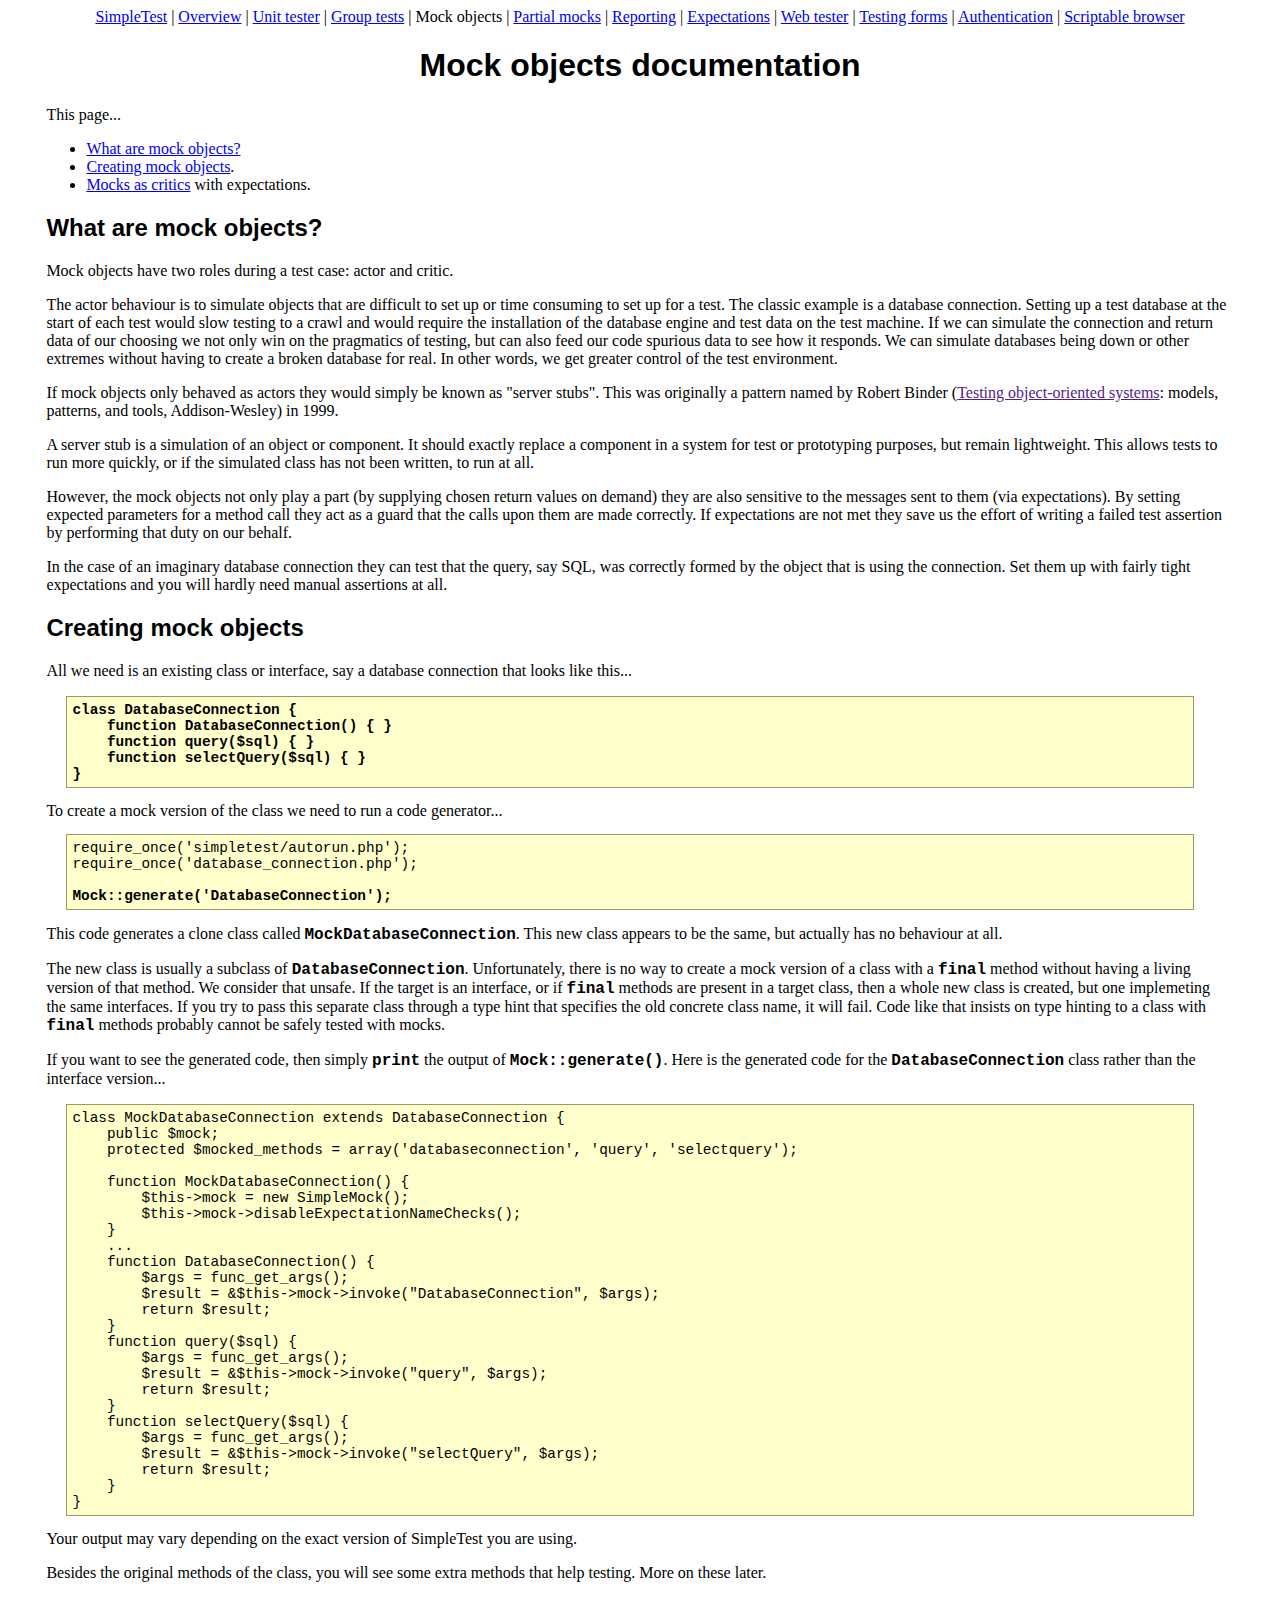
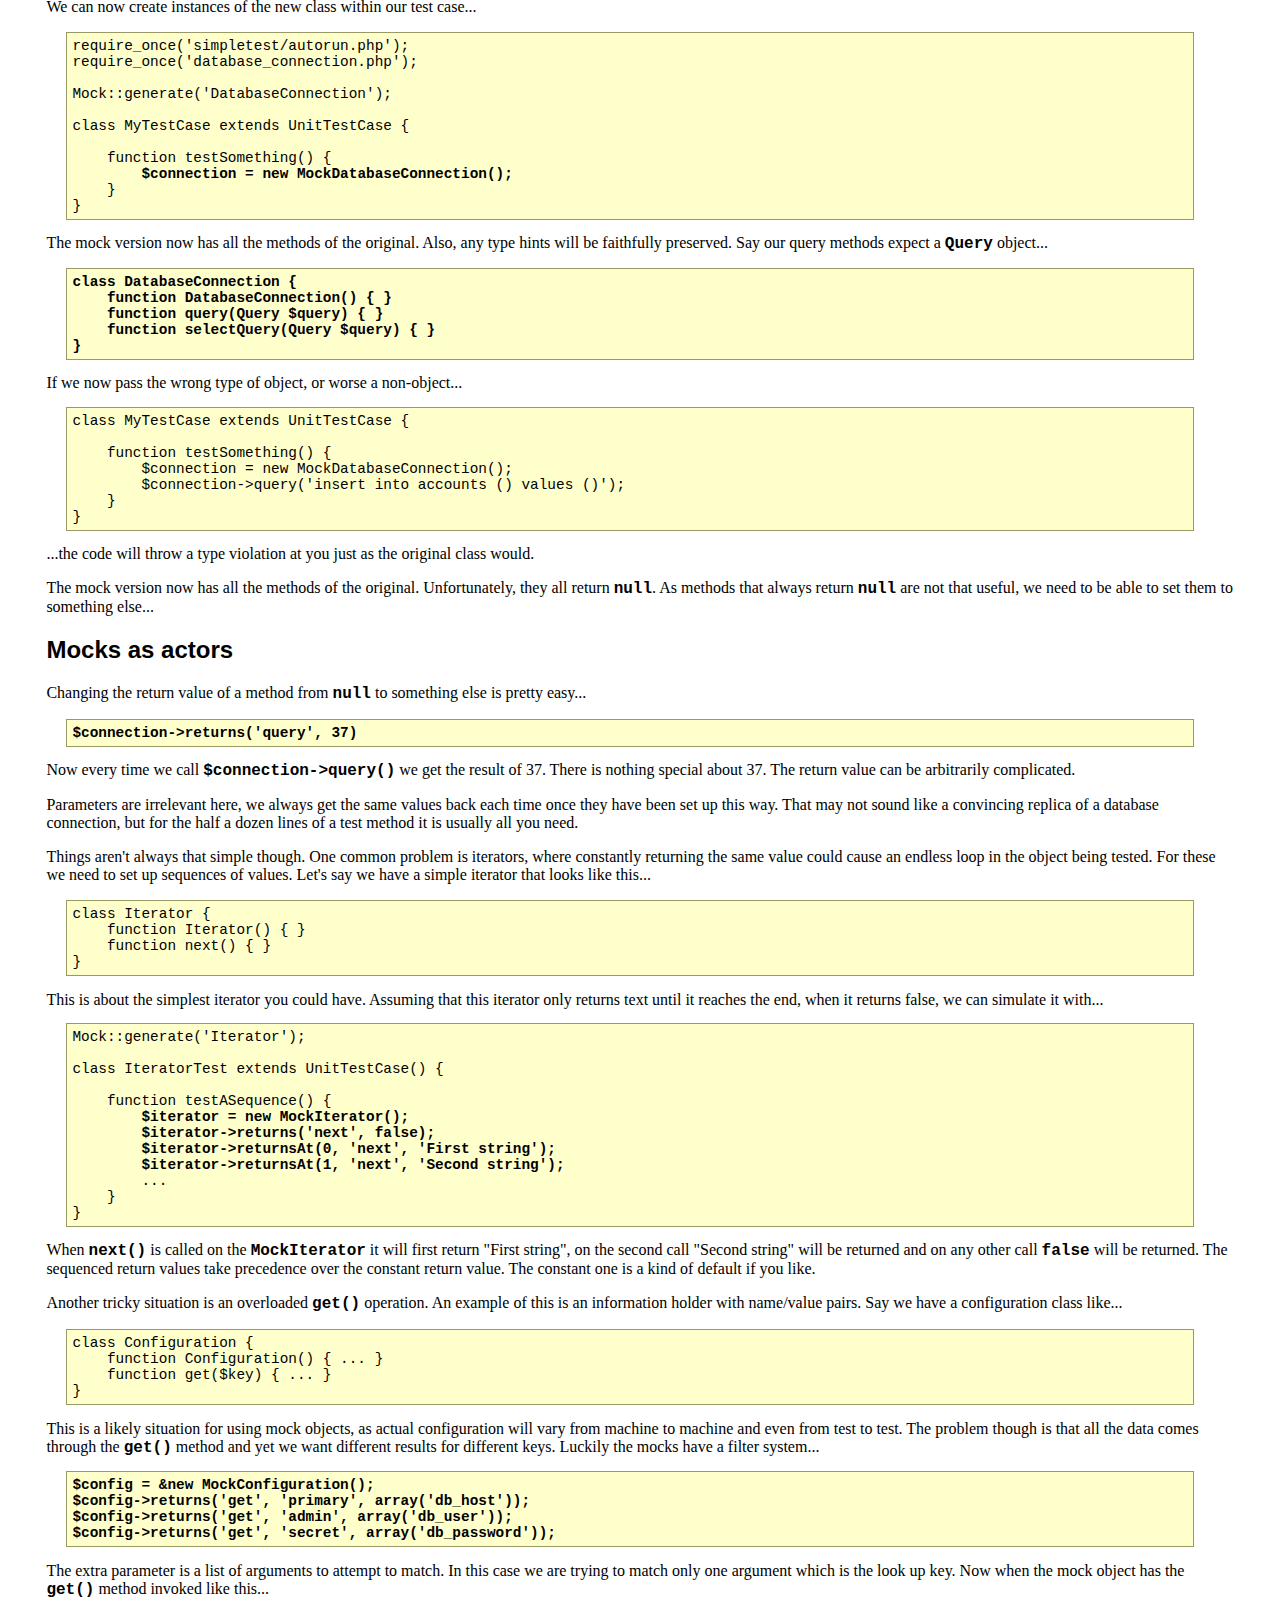
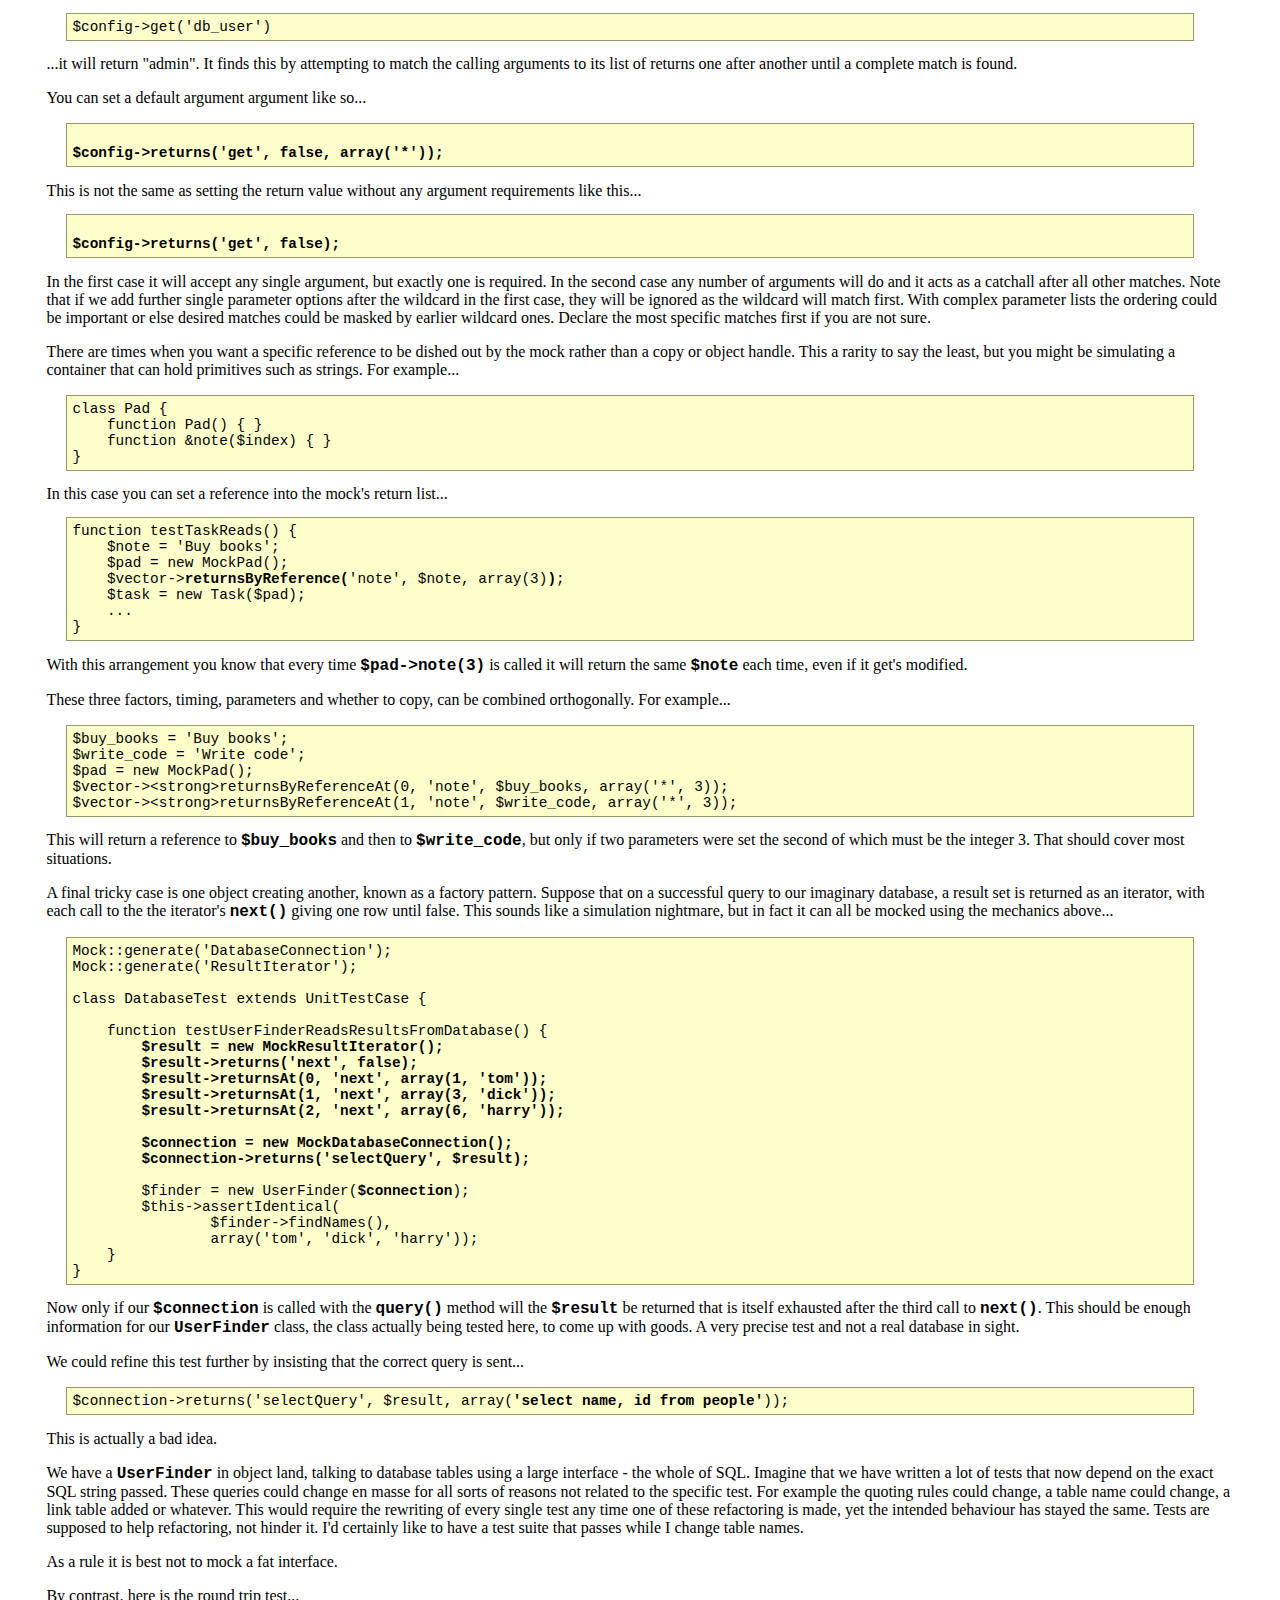
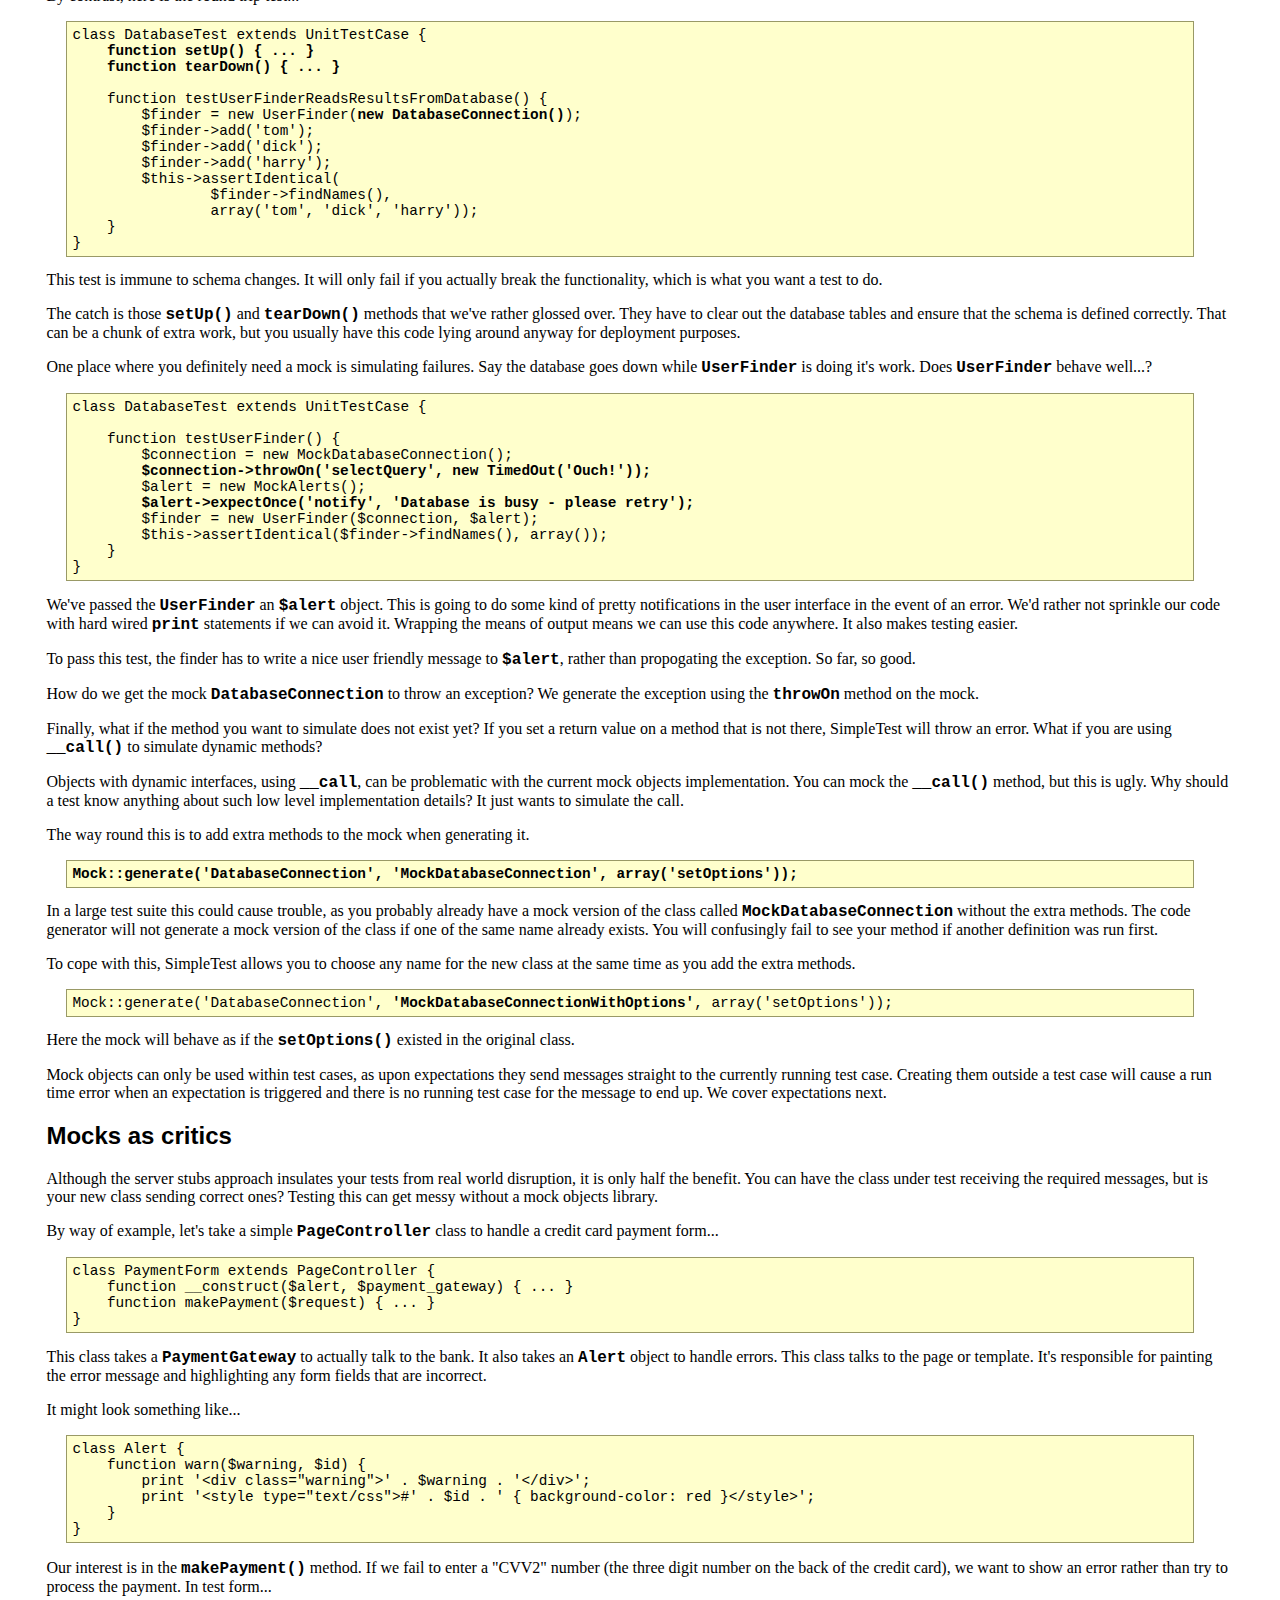
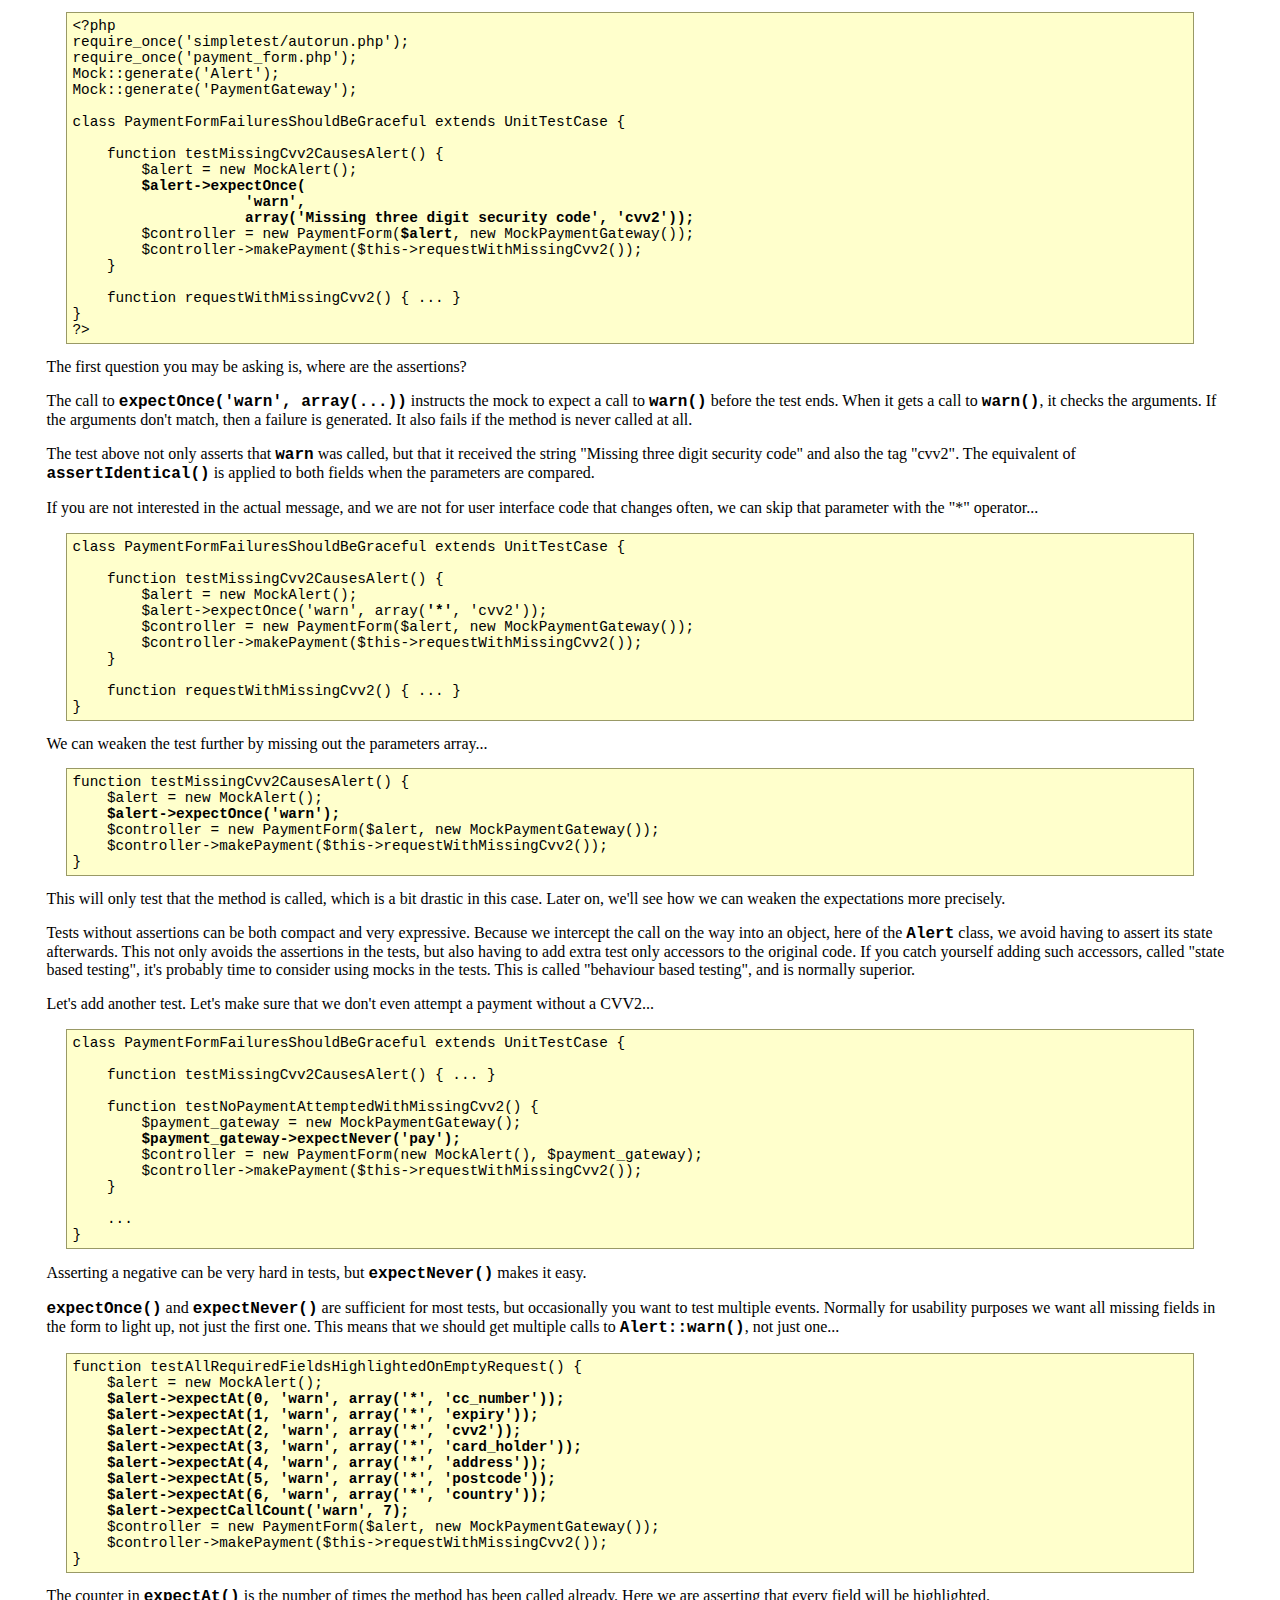
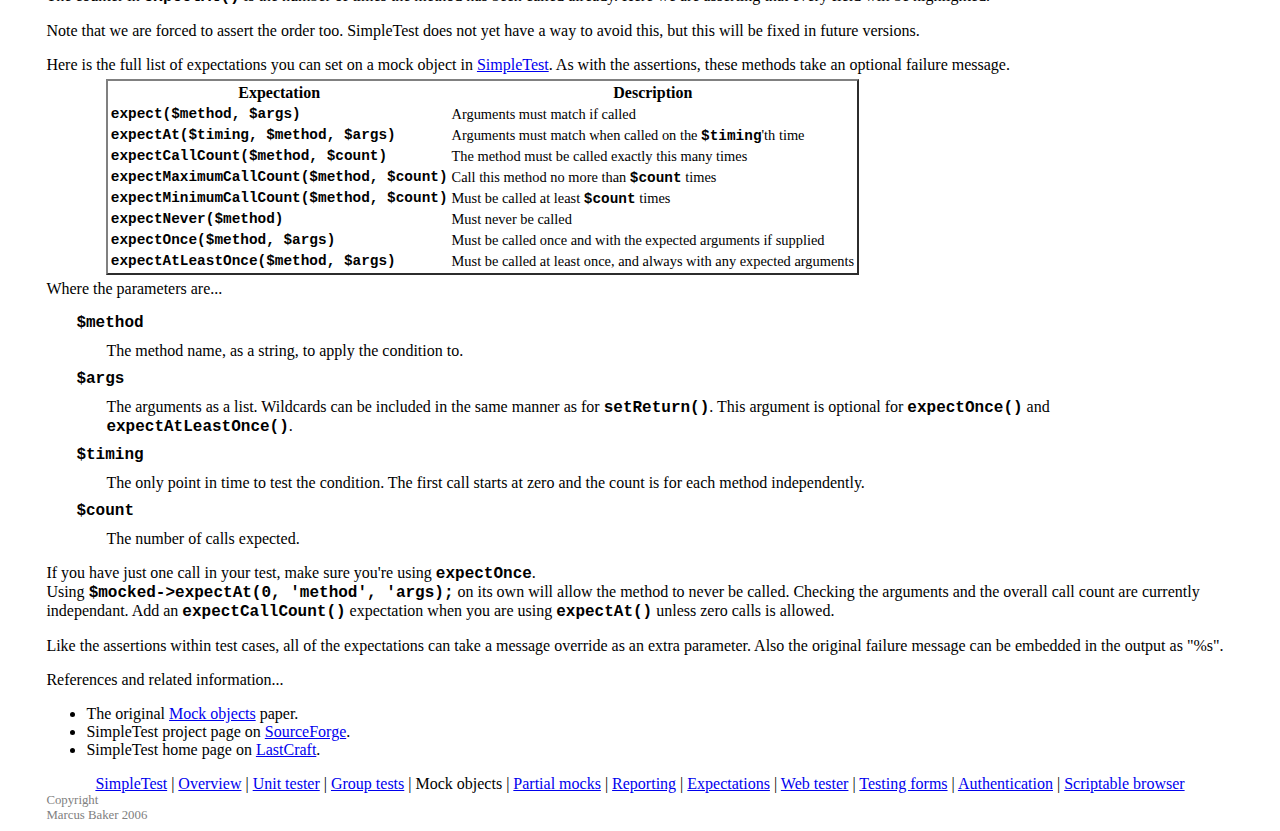
<file: webapp/_lib/extlib/simpletest/docs/en/mock_objects_documentation.html>
<html>
<head>
<meta http-equiv="Content-Type" content="text/html; charset=UTF-8">
<title>SimpleTest for PHP mock objects documentation</title>
<link rel="stylesheet" type="text/css" href="docs.css" title="Styles">
</head>
<body>
<div class="menu_back"><div class="menu">
<a href="index.html">SimpleTest</a>
                |
                <a href="overview.html">Overview</a>
                |
                <a href="unit_test_documentation.html">Unit tester</a>
                |
                <a href="group_test_documentation.html">Group tests</a>
                |
                <span class="chosen">Mock objects</span>
                |
                <a href="partial_mocks_documentation.html">Partial mocks</a>
                |
                <a href="reporter_documentation.html">Reporting</a>
                |
                <a href="expectation_documentation.html">Expectations</a>
                |
                <a href="web_tester_documentation.html">Web tester</a>
                |
                <a href="form_testing_documentation.html">Testing forms</a>
                |
                <a href="authentication_documentation.html">Authentication</a>
                |
                <a href="browser_documentation.html">Scriptable browser</a>
</div></div>
<h1>Mock objects documentation</h1>
        This page...
        <ul>
<li>
            <a href="#what">What are mock objects?</a>
        </li>
<li>
            <a href="#creation">Creating mock objects</a>.
        </li>
<li>
            <a href="#expectations">Mocks as critics</a> with expectations.
        </li>
</ul>
<div class="content">
        <h2>
<a class="target" name="what"></a>What are mock objects?</h2>
            <p>
                Mock objects have two roles during a test case: actor and critic.
            </p>
            <p>
                The actor behaviour is to simulate objects that are difficult to
                set up or time consuming to set up for a test.
                The classic example is a database connection.
                Setting up a test database at the start of each test would slow
                testing to a crawl and would require the installation of the
                database engine and test data on the test machine.
                If we can simulate the connection and return data of our
                choosing we not only win on the pragmatics of testing, but can
                also feed our code spurious data to see how it responds.
                We can simulate databases being down or other extremes
                without having to create a broken database for real.
                In other words, we get greater control of the test environment.
            </p>
            <p>
                If mock objects only behaved as actors they would simply be
                known as "server stubs".
                This was originally a pattern named by Robert Binder (<a href="">Testing
                object-oriented systems</a>: models, patterns, and tools,
                Addison-Wesley) in 1999.
            </p>
            <p>
                A server stub is a simulation of an object or component.
                It should exactly replace a component in a system for test
                or prototyping purposes, but remain lightweight.
                This allows tests to run more quickly, or if the simulated
                class has not been written, to run at all.
            </p>
            <p>
                However, the mock objects not only play a part (by supplying chosen
                return values on demand) they are also sensitive to the
                messages sent to them (via expectations).
                By setting expected parameters for a method call they act
                as a guard that the calls upon them are made correctly.
                If expectations are not met they save us the effort of
                writing a failed test assertion by performing that duty on our
                behalf.
            </p>
            <p>
                In the case of an imaginary database connection they can
                test that the query, say SQL, was correctly formed by
                the object that is using the connection.
                Set them up with fairly tight expectations and you will
                hardly need manual assertions at all.
            </p>
        
        <h2>
<a class="target" name="creation"></a>Creating mock objects</h2>
            <p>
                All we need is an existing class or interface, say a database connection
                that looks like this...
<pre>
<strong>class DatabaseConnection {
    function DatabaseConnection() { }
    function query($sql) { }
    function selectQuery($sql) { }
}</strong>
</pre>
                To create a mock version of the class we need to run a
                code generator...
<pre>
require_once('simpletest/autorun.php');
require_once('database_connection.php');

<strong>Mock::generate('DatabaseConnection');</strong>
</pre>
                This code generates a clone class called
                <span class="new_code">MockDatabaseConnection</span>.
                This new class appears to be the same, but actually has no behaviour at all.
            </p>
            <p>
                The new class is usually a subclass of <span class="new_code">DatabaseConnection</span>.
                Unfortunately, there is no way to create a mock version of a
                class with a <span class="new_code">final</span> method without having a living version of
                that method.
                We consider that unsafe.
                If the target is an interface, or if <span class="new_code">final</span> methods are
                present in a target class, then a whole new class
                is created, but one implemeting the same interfaces.
                If you try to pass this separate class through a type hint that specifies
                the old concrete class name, it will fail.
                Code like that insists on type hinting to a class with <span class="new_code">final</span>
                methods probably cannot be safely tested with mocks.
            </p>
            <p>
                If you want to see the generated code, then simply <span class="new_code">print</span>
                the output of <span class="new_code">Mock::generate()</span>.
                Here is the generated code for the <span class="new_code">DatabaseConnection</span>
                class rather than the interface version...
<pre>
class MockDatabaseConnection extends DatabaseConnection {
    public $mock;
    protected $mocked_methods = array('databaseconnection', 'query', 'selectquery');

    function MockDatabaseConnection() {
        $this-&gt;mock = new SimpleMock();
        $this-&gt;mock-&gt;disableExpectationNameChecks();
    }
    ...
    function DatabaseConnection() {
        $args = func_get_args();
        $result = &amp;$this-&gt;mock-&gt;invoke("DatabaseConnection", $args);
        return $result;
    }
    function query($sql) {
        $args = func_get_args();
        $result = &amp;$this-&gt;mock-&gt;invoke("query", $args);
        return $result;
    }
    function selectQuery($sql) {
        $args = func_get_args();
        $result = &amp;$this-&gt;mock-&gt;invoke("selectQuery", $args);
        return $result;
    }
}
</pre>
                Your output may vary depending on the exact version
                of SimpleTest you are using.
            </p>
            <p>
                Besides the original methods of the class, you will see some extra
                methods that help testing.
                More on these later.
            </p>
            <p>
                We can now create instances of the new class within
                our test case...
<pre>
require_once('simpletest/autorun.php');
require_once('database_connection.php');

Mock::generate('DatabaseConnection');

class MyTestCase extends UnitTestCase {

    function testSomething() {
        <strong>$connection = new MockDatabaseConnection();</strong>
    }
}
</pre>
                The mock version now has all the methods of the original.
                Also, any type hints will be faithfully preserved.
                Say our query methods expect a <span class="new_code">Query</span> object...
<pre>
<strong>class DatabaseConnection {
    function DatabaseConnection() { }
    function query(Query $query) { }
    function selectQuery(Query $query) { }
}</strong>
</pre>
                If we now pass the wrong type of object, or worse a non-object...
<pre>
class MyTestCase extends UnitTestCase {

    function testSomething() {
        $connection = new MockDatabaseConnection();
        $connection-&gt;query('insert into accounts () values ()');
    }
}
</pre>
                ...the code will throw a type violation at you just as the
                original class would.
            </p>
            <p>
                The mock version now has all the methods of the original.
                Unfortunately, they all return <span class="new_code">null</span>.
                As methods that always return <span class="new_code">null</span> are not that useful,
                we need to be able to set them to something else...
            </p>
            <p>
                <a class="target" name="stub"><h2>Mocks as actors</h2></a>
            </p>
            <p>
                Changing the return value of a method from <span class="new_code">null</span>
                to something else is pretty easy...
<pre>
<strong>$connection-&gt;returns('query', 37)</strong>
</pre>
                Now every time we call
                <span class="new_code">$connection-&gt;query()</span> we get
                the result of 37.
                There is nothing special about 37.
                The return value can be arbitrarily complicated.
            </p>
            <p>
                Parameters are irrelevant here, we always get the same
                values back each time once they have been set up this way.
                That may not sound like a convincing replica of a
                database connection, but for the half a dozen lines of
                a test method it is usually all you need.
            </p>
            <p>
                Things aren't always that simple though.
                One common problem is iterators, where constantly returning
                the same value could cause an endless loop in the object
                being tested.
                For these we need to set up sequences of values.
                Let's say we have a simple iterator that looks like this...
<pre>
class Iterator {
    function Iterator() { }
    function next() { }
}
</pre>
                This is about the simplest iterator you could have.
                Assuming that this iterator only returns text until it
                reaches the end, when it returns false, we can simulate it
                with...
<pre>
Mock::generate('Iterator');

class IteratorTest extends UnitTestCase() {

    function testASequence() {<strong>
        $iterator = new MockIterator();
        $iterator-&gt;returns('next', false);
        $iterator-&gt;returnsAt(0, 'next', 'First string');
        $iterator-&gt;returnsAt(1, 'next', 'Second string');</strong>
        ...
    }
}
</pre>
                When <span class="new_code">next()</span> is called on the
                <span class="new_code">MockIterator</span> it will first return "First string",
                on the second call "Second string" will be returned
                and on any other call <span class="new_code">false</span> will
                be returned.
                The sequenced return values take precedence over the constant
                return value.
                The constant one is a kind of default if you like.
            </p>
            <p>
                Another tricky situation is an overloaded
                <span class="new_code">get()</span> operation.
                An example of this is an information holder with name/value pairs.
                Say we have a configuration class like...
<pre>
class Configuration {
    function Configuration() { ... }
    function get($key) { ... }
}
</pre>
                This is a likely situation for using mock objects, as
                actual configuration will vary from machine to machine and
                even from test to test.
                The problem though is that all the data comes through the
                <span class="new_code">get()</span> method and yet
                we want different results for different keys.
                Luckily the mocks have a filter system...
<pre>
<strong>$config = &amp;new MockConfiguration();
$config-&gt;returns('get', 'primary', array('db_host'));
$config-&gt;returns('get', 'admin', array('db_user'));
$config-&gt;returns('get', 'secret', array('db_password'));</strong>
</pre>
                The extra parameter is a list of arguments to attempt
                to match.
                In this case we are trying to match only one argument which
                is the look up key.
                Now when the mock object has the
                <span class="new_code">get()</span> method invoked
                like this...
<pre>
$config-&gt;get('db_user')
</pre>
                ...it will return "admin".
                It finds this by attempting to match the calling arguments
                to its list of returns one after another until
                a complete match is found.
            </p>
            <p>
                You can set a default argument argument like so...
<pre><strong>
$config-&gt;returns('get', false, array('*'));</strong>
</pre>
                This is not the same as setting the return value without
                any argument requirements like this...
<pre><strong>
$config-&gt;returns('get', false);</strong>
</pre>
                In the first case it will accept any single argument,
                but exactly one is required.
                In the second case any number of arguments will do and
                it acts as a catchall after all other matches.
                Note that if we add further single parameter options after
                the wildcard in the first case, they will be ignored as the wildcard
                will match first.
                With complex parameter lists the ordering could be important
                or else desired matches could be masked by earlier wildcard
                ones.
                Declare the most specific matches first if you are not sure.
            </p>
            <p>
                There are times when you want a specific reference to be
                dished out by the mock rather than a copy or object handle.
                This a rarity to say the least, but you might be simulating
                a container that can hold primitives such as strings.
                For example...
<pre>
class Pad {
    function Pad() { }
    function &amp;note($index) { }
}
</pre>
                In this case you can set a reference into the mock's
                return list...
<pre>
function testTaskReads() {
    $note = 'Buy books';
    $pad = new MockPad();
    $vector-&gt;<strong>returnsByReference(</strong>'note', $note, array(3)<strong>)</strong>;
    $task = new Task($pad);
    ...
}
</pre>
                With this arrangement you know that every time
                <span class="new_code">$pad-&gt;note(3)</span> is
                called it will return the same <span class="new_code">$note</span> each time,
                even if it get's modified.
            </p>
            <p>
                These three factors, timing, parameters and whether to copy,
                can be combined orthogonally.
                For example...
<pre>
$buy_books = 'Buy books';
$write_code = 'Write code';
$pad = new MockPad();
$vector-&gt;&lt;strong&gt;returnsByReferenceAt(0, 'note', $buy_books, array('*', 3));
$vector-&gt;&lt;strong&gt;returnsByReferenceAt(1, 'note', $write_code, array('*', 3));
</pre>
                This will return a reference to <span class="new_code">$buy_books</span> and
                then to <span class="new_code">$write_code</span>, but only if two parameters
                were set the second of which must be the integer 3.
                That should cover most situations.
            </p>
            <p>
                A final tricky case is one object creating another, known
                as a factory pattern.
                Suppose that on a successful query to our imaginary
                database, a result set is returned as an iterator, with
                each call to the the iterator's <span class="new_code">next()</span> giving
                one row until false.
                This sounds like a simulation nightmare, but in fact it can all
                be mocked using the mechanics above...
<pre>
Mock::generate('DatabaseConnection');
Mock::generate('ResultIterator');

class DatabaseTest extends UnitTestCase {

    function testUserFinderReadsResultsFromDatabase() {<strong>
        $result = new MockResultIterator();
        $result-&gt;returns('next', false);
        $result-&gt;returnsAt(0, 'next', array(1, 'tom'));
        $result-&gt;returnsAt(1, 'next', array(3, 'dick'));
        $result-&gt;returnsAt(2, 'next', array(6, 'harry'));

        $connection = new MockDatabaseConnection();
        $connection-&gt;returns('selectQuery', $result);</strong>

        $finder = new UserFinder(<strong>$connection</strong>);
        $this-&gt;assertIdentical(
                $finder-&gt;findNames(),
                array('tom', 'dick', 'harry'));
    }
}
</pre>
                Now only if our
                <span class="new_code">$connection</span> is called with the
                <span class="new_code">query()</span> method will the
                <span class="new_code">$result</span> be returned that is
                itself exhausted after the third call to <span class="new_code">next()</span>.
                This should be enough
                information for our <span class="new_code">UserFinder</span> class,
                the class actually
                being tested here, to come up with goods.
                A very precise test and not a real database in sight.
            </p>
            <p>
                We could refine this test further by insisting that the correct
                query is sent...
<pre>
$connection-&gt;returns('selectQuery', $result, array(<strong>'select name, id from people'</strong>));
</pre>
                This is actually a bad idea.
            </p>
            <p>
                We have a <span class="new_code">UserFinder</span> in object land, talking to
                database tables using a large interface - the whole of SQL.
                Imagine that we have written a lot of tests that now depend
                on the exact SQL string passed.
                These queries could change en masse for all sorts of reasons
                not related to the specific test.
                For example the quoting rules could change, a table name could
                change, a link table added or whatever.
                This would require the rewriting of every single test any time
                one of these refactoring is made, yet the intended behaviour has
                stayed the same.
                Tests are supposed to help refactoring, not hinder it.
                I'd certainly like to have a test suite that passes while I change
                table names.
            </p>
            <p>
                As a rule it is best not to mock a fat interface.
            </p>
            <p>
                By contrast, here is the round trip test...
<pre>
class DatabaseTest extends UnitTestCase {<strong>
    function setUp() { ... }
    function tearDown() { ... }</strong>

    function testUserFinderReadsResultsFromDatabase() {
        $finder = new UserFinder(<strong>new DatabaseConnection()</strong>);
        $finder-&gt;add('tom');
        $finder-&gt;add('dick');
        $finder-&gt;add('harry');
        $this-&gt;assertIdentical(
                $finder-&gt;findNames(),
                array('tom', 'dick', 'harry'));
    }
}
</pre>
                This test is immune to schema changes.
                It will only fail if you actually break the functionality, which
                is what you want a test to do.
            </p>
            <p>
                The catch is those <span class="new_code">setUp()</span> and <span class="new_code">tearDown()</span>
                methods that we've rather glossed over.
                They have to clear out the database tables and ensure that the
                schema is defined correctly.
                That can be a chunk of extra work, but you usually have this code
                lying around anyway for deployment purposes.
            </p>
            <p>
                One place where you definitely need a mock is simulating failures.
                Say the database goes down while <span class="new_code">UserFinder</span> is doing
                it's work.
                Does <span class="new_code">UserFinder</span> behave well...?
<pre>
class DatabaseTest extends UnitTestCase {

    function testUserFinder() {
        $connection = new MockDatabaseConnection();<strong>
        $connection-&gt;throwOn('selectQuery', new TimedOut('Ouch!'));</strong>
        $alert = new MockAlerts();<strong>
        $alert-&gt;expectOnce('notify', 'Database is busy - please retry');</strong>
        $finder = new UserFinder($connection, $alert);
        $this-&gt;assertIdentical($finder-&gt;findNames(), array());
    }
}
</pre>
                We've passed the <span class="new_code">UserFinder</span> an <span class="new_code">$alert</span>
                object.
                This is going to do some kind of pretty notifications in the
                user interface in the event of an error.
                We'd rather not sprinkle our code with hard wired <span class="new_code">print</span>
                statements if we can avoid it.
                Wrapping the means of output means we can use this code anywhere.
                It also makes testing easier.
            </p>
            <p>
                To pass this test, the finder has to write a nice user friendly
                message to <span class="new_code">$alert</span>, rather than propogating the exception.
                So far, so good.
            </p>
            <p>
                How do we get the mock <span class="new_code">DatabaseConnection</span> to throw an exception?
                We generate the exception using the <span class="new_code">throwOn</span> method
                on the mock.
            </p>
            <p>
                Finally, what if the method you want to simulate does not exist yet?
                If you set a return value on a method that is not there, SimpleTest
                will throw an error.
                What if you are using <span class="new_code">__call()</span> to simulate dynamic methods?
            </p>
            <p>
                Objects with dynamic interfaces, using <span class="new_code">__call</span>, can
                be problematic with the current mock objects implementation.
                You can mock the <span class="new_code">__call()</span> method, but this is ugly.
                Why should a test know anything about such low level implementation details?
                It just wants to simulate the call.
            </p>
            <p>
                The way round this is to add extra methods to the mock when
                generating it.
<pre>
<strong>Mock::generate('DatabaseConnection', 'MockDatabaseConnection', array('setOptions'));</strong>
</pre>
                In a large test suite this could cause trouble, as you probably
                already have a mock version of the class called
                <span class="new_code">MockDatabaseConnection</span> without the extra methods.
                The code generator will not generate a mock version of the class if
                one of the same name already exists.
                You will confusingly fail to see your method if another definition
                was run first.
            </p>
            <p>
                To cope with this, SimpleTest allows you to choose any name for the
                new class at the same time as you add the extra methods.
<pre>
Mock::generate('DatabaseConnection', <strong>'MockDatabaseConnectionWithOptions'</strong>, array('setOptions'));
</pre>
                Here the mock will behave as if the <span class="new_code">setOptions()</span>
                existed in the original class.
            </p>
            <p>
                Mock objects can only be used within test cases, as upon expectations
                they send messages straight to the currently running test case.
                Creating them outside a test case will cause a run time error
                when an expectation is triggered and there is no running test case
                for the message to end up.
                We cover expectations next.
            </p>
        
        <h2>
<a class="target" name="expectations"></a>Mocks as critics</h2>
            <p>
                Although the server stubs approach insulates your tests from
                real world disruption, it is only half the benefit.
                You can have the class under test receiving the required
                messages, but is your new class sending correct ones?
                Testing this can get messy without a mock objects library.
            </p>
			<p>
                By way of example, let's take a simple <span class="new_code">PageController</span>
                class to handle a credit card payment form...
<pre>
class PaymentForm extends PageController {
    function __construct($alert, $payment_gateway) { ... }
    function makePayment($request) { ... }
}
</pre>
                This class takes a <span class="new_code">PaymentGateway</span> to actually talk
                to the bank.
                It also takes an <span class="new_code">Alert</span> object to handle errors.
                This class talks to the page or template.
                It's responsible for painting the error message and highlighting any
                form fields that are incorrect.
            </p>
            <p>
                It might look something like...
<pre>
class Alert {
    function warn($warning, $id) {
        print '&lt;div class="warning"&gt;' . $warning . '&lt;/div&gt;';
        print '&lt;style type="text/css"&gt;#' . $id . ' { background-color: red }&lt;/style&gt;';
    }
}
</pre>
            </p>
            <p>
                Our interest is in the <span class="new_code">makePayment()</span> method.
                If we fail to enter a "CVV2" number (the three digit number
                on the back of the credit card), we want to show an error rather than
                try to process the payment.
                In test form...
<pre>
&lt;?php
require_once('simpletest/autorun.php');
require_once('payment_form.php');
Mock::generate('Alert');
Mock::generate('PaymentGateway');

class PaymentFormFailuresShouldBeGraceful extends UnitTestCase {

    function testMissingCvv2CausesAlert() {
        $alert = new MockAlert();
        <strong>$alert-&gt;expectOnce(
                    'warn',
                    array('Missing three digit security code', 'cvv2'));</strong>
        $controller = new PaymentForm(<strong>$alert</strong>, new MockPaymentGateway());
        $controller-&gt;makePayment($this-&gt;requestWithMissingCvv2());
    }

    function requestWithMissingCvv2() { ... }
}
?&gt;
</pre>
                The first question you may be asking is, where are the assertions?
            </p>
            <p>
                The call to <span class="new_code">expectOnce('warn', array(...))</span> instructs the mock
                to expect a call to <span class="new_code">warn()</span> before the test ends.
                When it gets a call to <span class="new_code">warn()</span>, it checks the arguments.
                If the arguments don't match, then a failure is generated.
                It also fails if the method is never called at all.
            </p>
            <p>
                The test above not only asserts that <span class="new_code">warn</span> was called,
                but that it received the string "Missing three digit security code"
                and also the tag "cvv2".
                The equivalent of <span class="new_code">assertIdentical()</span> is applied to both
                fields when the parameters are compared.
            </p>
            <p>
                If you are not interested in the actual message, and we are not
                for user interface code that changes often, we can skip that
                parameter with the "*" operator...
<pre>
class PaymentFormFailuresShouldBeGraceful extends UnitTestCase {

    function testMissingCvv2CausesAlert() {
        $alert = new MockAlert();
        $alert-&gt;expectOnce('warn', array(<strong>'*'</strong>, 'cvv2'));
        $controller = new PaymentForm($alert, new MockPaymentGateway());
        $controller-&gt;makePayment($this-&gt;requestWithMissingCvv2());
    }

    function requestWithMissingCvv2() { ... }
}
</pre>
                We can weaken the test further by missing
                out the parameters array...
<pre>
function testMissingCvv2CausesAlert() {
    $alert = new MockAlert();
    <strong>$alert-&gt;expectOnce('warn');</strong>
    $controller = new PaymentForm($alert, new MockPaymentGateway());
    $controller-&gt;makePayment($this-&gt;requestWithMissingCvv2());
}
</pre>
                This will only test that the method is called,
                which is a bit drastic in this case.
                Later on, we'll see how we can weaken the expectations more precisely.
            </p>
            <p>
                Tests without assertions can be both compact and very expressive.
                Because we intercept the call on the way into an object, here of
                the <span class="new_code">Alert</span> class, we avoid having to assert its state
                afterwards.
                This not only avoids the assertions in the tests, but also having
                to add extra test only accessors to the original code.
                If you catch yourself adding such accessors, called "state based testing",
                it's probably time to consider using mocks in the tests.
                This is called "behaviour based testing", and is normally superior.
            </p>
            <p>
                Let's add another test.
                Let's make sure that we don't even attempt a payment without a CVV2...
<pre>
class PaymentFormFailuresShouldBeGraceful extends UnitTestCase {

    function testMissingCvv2CausesAlert() { ... }

    function testNoPaymentAttemptedWithMissingCvv2() {
        $payment_gateway = new MockPaymentGateway();
        <strong>$payment_gateway-&gt;expectNever('pay');</strong>
        $controller = new PaymentForm(new MockAlert(), $payment_gateway);
        $controller-&gt;makePayment($this-&gt;requestWithMissingCvv2());
    }

    ...
}
</pre>
                Asserting a negative can be very hard in tests, but
                <span class="new_code">expectNever()</span> makes it easy.
            </p>
            <p>
                <span class="new_code">expectOnce()</span> and <span class="new_code">expectNever()</span> are
                sufficient for most tests, but
                occasionally you want to test multiple events.
                Normally for usability purposes we want all missing fields
                in the form to light up, not just the first one.
                This means that we should get multiple calls to
                <span class="new_code">Alert::warn()</span>, not just one...
<pre>
function testAllRequiredFieldsHighlightedOnEmptyRequest() {
    $alert = new MockAlert();<strong>
    $alert-&gt;expectAt(0, 'warn', array('*', 'cc_number'));
    $alert-&gt;expectAt(1, 'warn', array('*', 'expiry'));
    $alert-&gt;expectAt(2, 'warn', array('*', 'cvv2'));
    $alert-&gt;expectAt(3, 'warn', array('*', 'card_holder'));
    $alert-&gt;expectAt(4, 'warn', array('*', 'address'));
    $alert-&gt;expectAt(5, 'warn', array('*', 'postcode'));
    $alert-&gt;expectAt(6, 'warn', array('*', 'country'));
    $alert-&gt;expectCallCount('warn', 7);</strong>
    $controller = new PaymentForm($alert, new MockPaymentGateway());
    $controller-&gt;makePayment($this-&gt;requestWithMissingCvv2());
}
</pre>
                The counter in <span class="new_code">expectAt()</span> is the number of times
                the method has been called already.
                Here we are asserting that every field will be highlighted.
            </p>
            <p>
                Note that we are forced to assert the order too.
                SimpleTest does not yet have a way to avoid this, but
                this will be fixed in future versions.
            </p>
            <p>
                Here is the full list of expectations you can set on a mock object
                in <a href="http://simpletest.org/">SimpleTest</a>.
                As with the assertions, these methods take an optional failure message.
                <table>
                    <thead><tr>
<th>Expectation</th>
<th>Description</th>
</tr></thead>
                    <tbody>
                        <tr>
                            <td><span class="new_code">expect($method, $args)</span></td>
                            <td>Arguments must match if called</td>
                        </tr>
                        <tr>
                            <td><span class="new_code">expectAt($timing, $method, $args)</span></td>
                            <td>Arguments must match when called on the <span class="new_code">$timing</span>'th time</td>
                        </tr>
                        <tr>
                            <td><span class="new_code">expectCallCount($method, $count)</span></td>
                            <td>The method must be called exactly this many times</td>
                        </tr>
                        <tr>
                            <td><span class="new_code">expectMaximumCallCount($method, $count)</span></td>
                            <td>Call this method no more than <span class="new_code">$count</span> times</td>
                        </tr>
                        <tr>
                            <td><span class="new_code">expectMinimumCallCount($method, $count)</span></td>
                            <td>Must be called at least <span class="new_code">$count</span> times</td>
                        </tr>
                        <tr>
                            <td><span class="new_code">expectNever($method)</span></td>
                            <td>Must never be called</td>
                        </tr>
                        <tr>
                            <td><span class="new_code">expectOnce($method, $args)</span></td>
                            <td>Must be called once and with the expected arguments if supplied</td>
                        </tr>
                        <tr>
                            <td><span class="new_code">expectAtLeastOnce($method, $args)</span></td>
                            <td>Must be called at least once, and always with any expected arguments</td>
                        </tr>
                    </tbody>
                </table>
                Where the parameters are...
                <dl>
                    <dt class="new_code">$method</dt>
                    <dd>The method name, as a string, to apply the condition to.</dd>
                    <dt class="new_code">$args</dt>
                    <dd>
                        The arguments as a list. Wildcards can be included in the same
                        manner as for <span class="new_code">setReturn()</span>.
                        This argument is optional for <span class="new_code">expectOnce()</span>
                        and <span class="new_code">expectAtLeastOnce()</span>.
                    </dd>
                    <dt class="new_code">$timing</dt>
                    <dd>
                        The only point in time to test the condition.
                        The first call starts at zero and the count is for
                        each method independently.
                    </dd>
                    <dt class="new_code">$count</dt>
                    <dd>The number of calls expected.</dd>
                </dl>
            </p>
            <p>
                If you have just one call in your test, make sure you're using
                <span class="new_code">expectOnce</span>.<br>
                Using <span class="new_code">$mocked-&gt;expectAt(0, 'method', 'args);</span>
                on its own will allow the method to never be called.
                Checking the arguments and the overall call count
                are currently independant.
                Add an <span class="new_code">expectCallCount()</span> expectation when you
                are using <span class="new_code">expectAt()</span> unless zero calls is allowed.
            </p>
            <p>
                Like the assertions within test cases, all of the expectations
                can take a message override as an extra parameter.
                Also the original failure message can be embedded in the output
                as "%s".
            </p>
        
    </div>
        References and related information...
        <ul>
<li>
            The original
            <a href="http://www.mockobjects.com/">Mock objects</a> paper.
        </li>
<li>
            SimpleTest project page on <a href="http://sourceforge.net/projects/simpletest/">SourceForge</a>.
        </li>
<li>
            SimpleTest home page on <a href="http://www.lastcraft.com/simple_test.php">LastCraft</a>.
        </li>
</ul>
<div class="menu_back"><div class="menu">
<a href="index.html">SimpleTest</a>
                |
                <a href="overview.html">Overview</a>
                |
                <a href="unit_test_documentation.html">Unit tester</a>
                |
                <a href="group_test_documentation.html">Group tests</a>
                |
                <span class="chosen">Mock objects</span>
                |
                <a href="partial_mocks_documentation.html">Partial mocks</a>
                |
                <a href="reporter_documentation.html">Reporting</a>
                |
                <a href="expectation_documentation.html">Expectations</a>
                |
                <a href="web_tester_documentation.html">Web tester</a>
                |
                <a href="form_testing_documentation.html">Testing forms</a>
                |
                <a href="authentication_documentation.html">Authentication</a>
                |
                <a href="browser_documentation.html">Scriptable browser</a>
</div></div>
<div class="copyright">
            Copyright<br>Marcus Baker 2006
        </div>
</body>
</html>
</file>
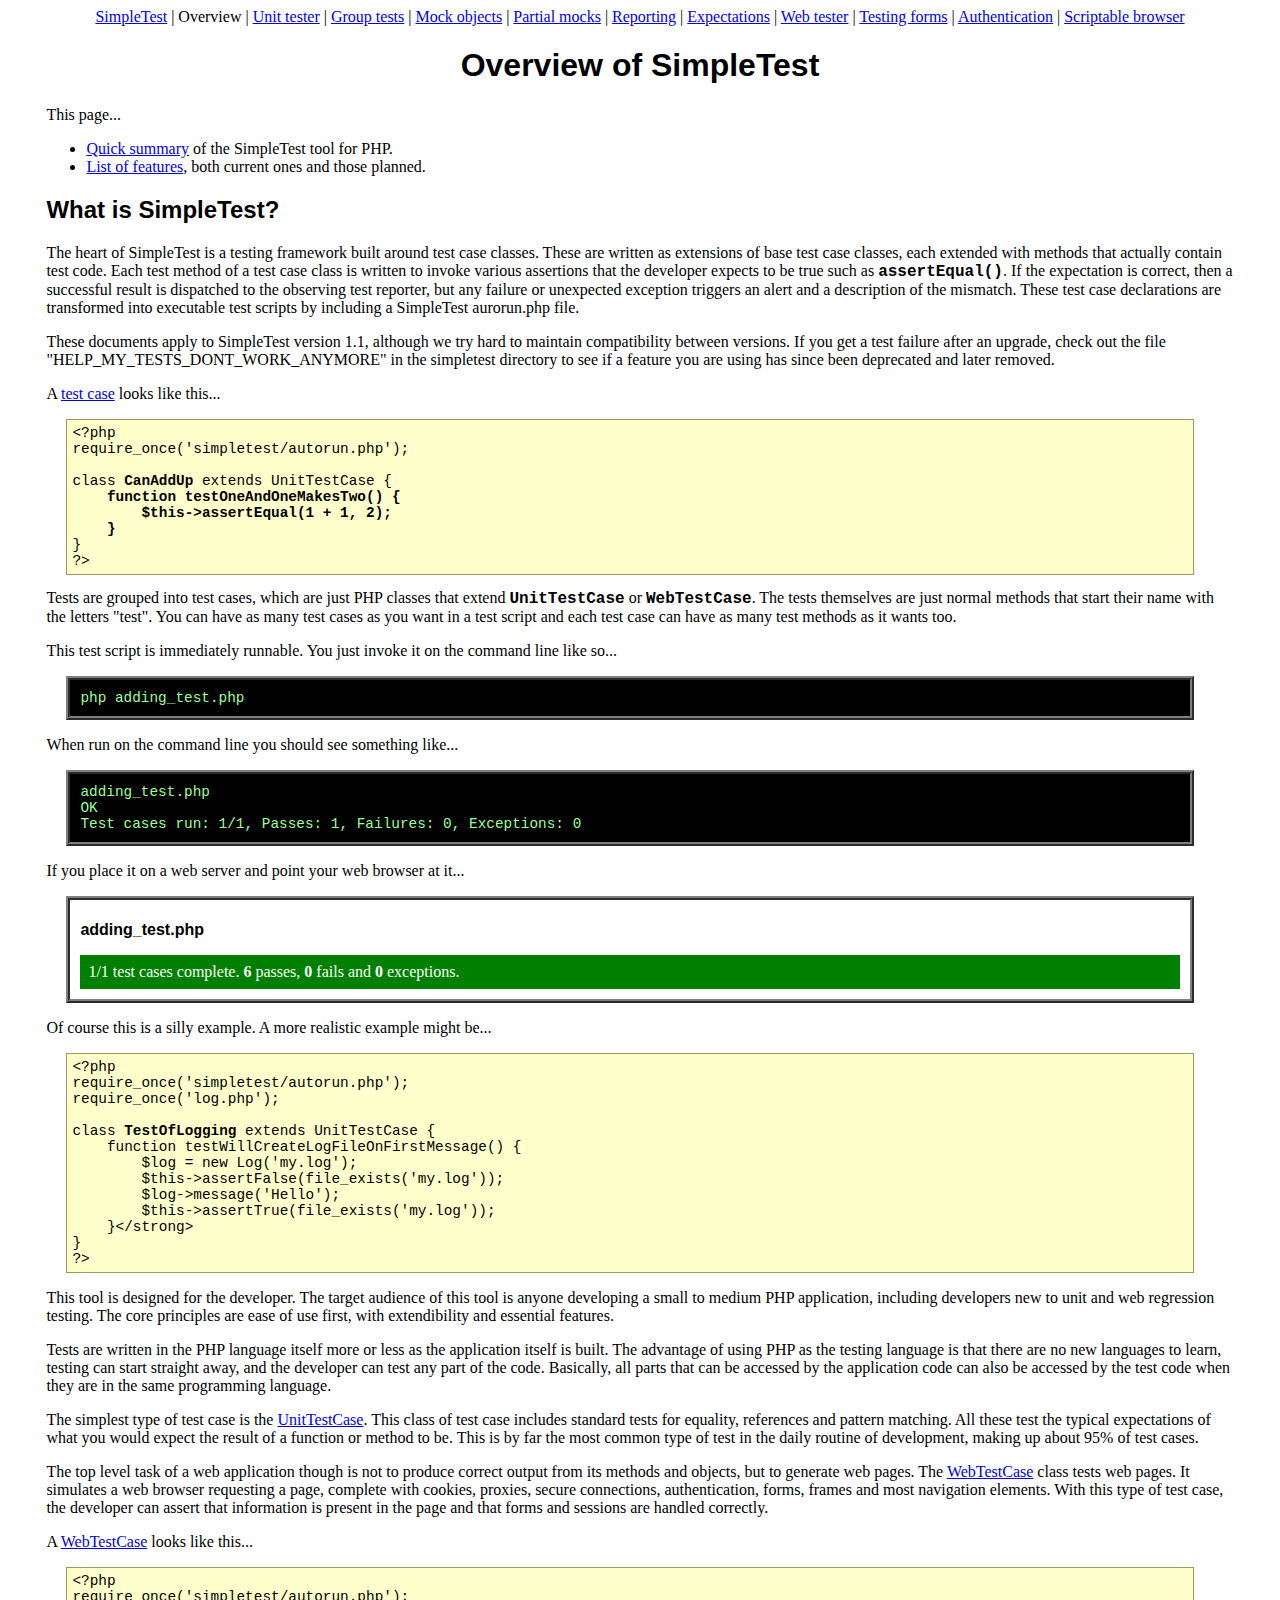
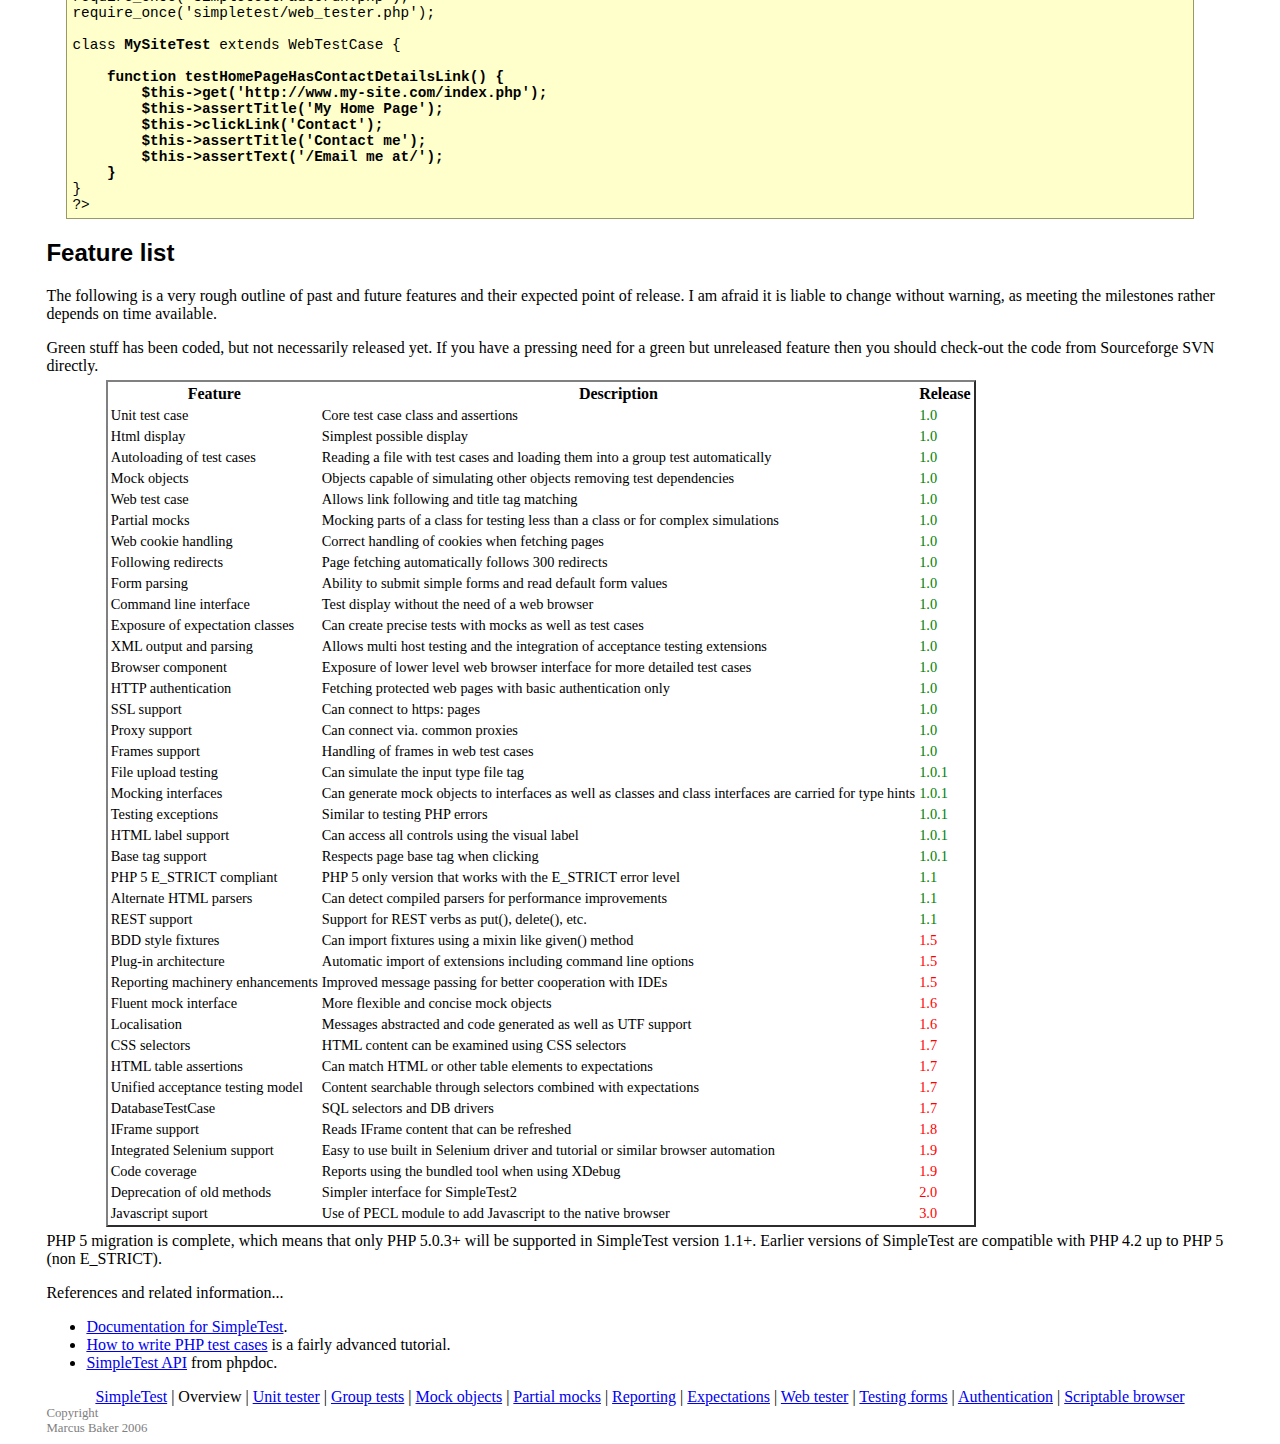
<file: webapp/_lib/extlib/simpletest/docs/en/overview.html>
<html>
<head>
<meta http-equiv="Content-Type" content="text/html; charset=UTF-8">
<title>
        Overview and feature list for the SimpleTest PHP unit tester and web tester
    </title>
<link rel="stylesheet" type="text/css" href="docs.css" title="Styles">
</head>
<body>
<div class="menu_back"><div class="menu">
<a href="index.html">SimpleTest</a>
                |
                <span class="chosen">Overview</span>
                |
                <a href="unit_test_documentation.html">Unit tester</a>
                |
                <a href="group_test_documentation.html">Group tests</a>
                |
                <a href="mock_objects_documentation.html">Mock objects</a>
                |
                <a href="partial_mocks_documentation.html">Partial mocks</a>
                |
                <a href="reporter_documentation.html">Reporting</a>
                |
                <a href="expectation_documentation.html">Expectations</a>
                |
                <a href="web_tester_documentation.html">Web tester</a>
                |
                <a href="form_testing_documentation.html">Testing forms</a>
                |
                <a href="authentication_documentation.html">Authentication</a>
                |
                <a href="browser_documentation.html">Scriptable browser</a>
</div></div>
<h1>Overview of SimpleTest</h1>
        This page...
        <ul>
<li>
            <a href="#summary">Quick summary</a>
            of the SimpleTest tool for PHP.
        </li>
<li>
            <a href="#features">List of features</a>,
            both current ones and those planned.
        </li>
</ul>
<div class="content">
        <h2>
<a class="target" name="summary"></a>What is SimpleTest?</h2>
            <p>
                The heart of SimpleTest is a testing framework built around
                test case classes.
                These are written as extensions of base test case classes,
                each extended with methods that actually contain test code.
                Each test method of a test case class is written to invoke
                various assertions that the developer expects to be true such as
                <span class="new_code">assertEqual()</span>.
                If the expectation is correct, then a successful result is
                dispatched to the observing test reporter, but any failure
                or unexpected exception triggers an alert and a description
                of the mismatch.
                These test case declarations are transformed into executable
                test scripts by including a SimpleTest aurorun.php file.
            </p>
            <p>
                These documents apply to SimpleTest version 1.1, although we
                try hard to maintain compatibility between versions.
                If you get a test failure after an upgrade, check out the
                file "HELP_MY_TESTS_DONT_WORK_ANYMORE" in the
                simpletest directory to see if a feature you are using
                has since been deprecated and later removed.
            </p>
            <p>
                A <a href="unit_test_documentation.html">test case</a> looks like this...
<pre>
&lt;?php
require_once('simpletest/autorun.php');

class <strong>CanAddUp</strong> extends UnitTestCase {<strong>
    function testOneAndOneMakesTwo() {
        $this-&gt;assertEqual(1 + 1, 2);
    }</strong>
}
?&gt;
</pre>
                Tests are grouped into test cases, which are just
                PHP classes that extend <span class="new_code">UnitTestCase</span>
                or <span class="new_code">WebTestCase</span>.
                The tests themselves are just normal methods that start
                their name with the letters "test".
                You can have as many test cases as you want in a test
                script and each test case can have as many test methods
                as it wants too.
            </p>
            <p>
                This test script is immediately runnable.
                You just invoke it on the command line like so...
<pre class="shell">
php adding_test.php
</pre>
            </p>
            <p>
                When run on the command line you should see something like...
<pre class="shell">
adding_test.php
OK
Test cases run: 1/1, Passes: 1, Failures: 0, Exceptions: 0
</pre>
            </p>
            <p>
                If you place it on a web server and point your
                web browser at it...
                <div class="demo">
                    <h1>adding_test.php</h1>
                    <div style="padding: 8px; margin-top: 1em; background-color: green; color: white;">1/1 test cases complete.
                    <strong>6</strong> passes, <strong>0</strong> fails and <strong>0</strong> exceptions.</div>
                </div>
            </p>
            <p>
                Of course this is a silly example.
                A more realistic example might be...
<pre>
&lt;?php
require_once('simpletest/autorun.php');
require_once('log.php');

class <strong>TestOfLogging</strong> extends UnitTestCase {
    function testWillCreateLogFileOnFirstMessage() {
        $log = new Log('my.log');
        $this-&gt;assertFalse(file_exists('my.log'));
        $log-&gt;message('Hello');
        $this-&gt;assertTrue(file_exists('my.log'));
    }&lt;/strong&gt;
}
?&gt;
</pre>
            </p>
            <p>
                This tool is designed for the developer.
                The target audience of this tool is anyone developing a small
                to medium PHP application, including developers new to
                unit and web regression testing.
                The core principles are ease of use first, with extendibility and
                essential features.
            </p>
            <p>
                Tests are written in the PHP language itself more or less
                as the application itself is built.
                The advantage of using PHP as the testing language is that
                there are no new languages to learn, testing can start straight away,
                and the developer can test any part of the code.
                Basically, all parts that can be accessed by the application code can also be
                accessed by the test code when they are in the same programming language.
            </p>
            <p>
                The simplest type of test case is the
                <a href="unit_tester_documentation.html">UnitTestCase</a>.
                This class of test case includes standard tests for equality,
                references and pattern matching.
                All these test the typical expectations of what you would
                expect the result of a function or method to be.
                This is by far the most common type of test in the daily
                routine of development, making up about 95% of test cases.
            </p>
            <p>
                The top level task of a web application though is not to
                produce correct output from its methods and objects, but
                to generate web pages.
                The <a href="web_tester_documentation.html">WebTestCase</a> class tests web
                pages.
                It simulates a web browser requesting a page, complete with
                cookies, proxies, secure connections, authentication, forms, frames and most
                navigation elements.
                With this type of test case, the developer can assert that
                information is present in the page and that forms and
                sessions are handled correctly.
            </p>
            <p>
                A <a href="web_tester_documentation.html">WebTestCase</a> looks like this...
<pre>
&lt;?php
require_once('simpletest/autorun.php');
require_once('simpletest/web_tester.php');

class <strong>MySiteTest</strong> extends WebTestCase {
    <strong>
    function testHomePageHasContactDetailsLink() {
        $this-&gt;get('http://www.my-site.com/index.php');
        $this-&gt;assertTitle('My Home Page');
        $this-&gt;clickLink('Contact');
        $this-&gt;assertTitle('Contact me');
        $this-&gt;assertText('/Email me at/');
    }</strong>
}
?&gt;
</pre>
            </p>
        
        <h2>
<a class="target" name="features"></a>Feature list</h2>
            <p>
                The following is a very rough outline of past and future features
                and their expected point of release.
                I am afraid it is liable to change without warning, as meeting the
                milestones rather depends on time available.
            </p>
            <p>
                Green stuff has been coded, but not necessarily released yet.
                If you have a pressing need for a green but unreleased feature
                then you should check-out the code from Sourceforge SVN directly.
                <table>
<thead>
                    <tr>
<th>Feature</th>
<th>Description</th>
<th>Release</th>
</tr>
                    </thead>
<tbody>
<tr>
                        <td>Unit test case</td>
                        <td>Core test case class and assertions</td>
                        <td style="color: green;">1.0</td>
                    </tr>
                    <tr>
                        <td>Html display</td>
                        <td>Simplest possible display</td>
                        <td style="color: green;">1.0</td>
                    </tr>
                    <tr>
                        <td>Autoloading of test cases</td>
                        <td>
                            Reading a file with test cases and loading them into a
                            group test automatically
                        </td>
                        <td style="color: green;">1.0</td>
                    </tr>
                    <tr>
                        <td>Mock objects</td>
                        <td>
                            Objects capable of simulating other objects removing
                            test dependencies
                        </td>
                        <td style="color: green;">1.0</td>
                    </tr>
                    <tr>
                        <td>Web test case</td>
                        <td>Allows link following and title tag matching</td>
                        <td style="color: green;">1.0</td>
                    </tr>
                    <tr>
                        <td>Partial mocks</td>
                        <td>
                            Mocking parts of a class for testing less than a class
                            or for complex simulations
                        </td>
                        <td style="color: green;">1.0</td>
                    </tr>
                    <tr>
                        <td>Web cookie handling</td>
                        <td>Correct handling of cookies when fetching pages</td>
                        <td style="color: green;">1.0</td>
                    </tr>
                    <tr>
                        <td>Following redirects</td>
                        <td>Page fetching automatically follows 300 redirects</td>
                        <td style="color: green;">1.0</td>
                    </tr>
                    <tr>
                        <td>Form parsing</td>
                        <td>Ability to submit simple forms and read default form values</td>
                        <td style="color: green;">1.0</td>
                    </tr>
                    <tr>
                        <td>Command line interface</td>
                        <td>Test display without the need of a web browser</td>
                        <td style="color: green;">1.0</td>
                    </tr>
                    <tr>
                        <td>Exposure of expectation classes</td>
                        <td>Can create precise tests with mocks as well as test cases</td>
                        <td style="color: green;">1.0</td>
                    </tr>
                    <tr>
                        <td>XML output and parsing</td>
                        <td>
                            Allows multi host testing and the integration of acceptance
                            testing extensions
                        </td>
                        <td style="color: green;">1.0</td>
                    </tr>
                    <tr>
                        <td>Browser component</td>
                        <td>
                            Exposure of lower level web browser interface for more
                            detailed test cases
                        </td>
                        <td style="color: green;">1.0</td>
                    </tr>
                    <tr>
                        <td>HTTP authentication</td>
                        <td>
                            Fetching protected web pages with basic authentication
                            only
                        </td>
                        <td style="color: green;">1.0</td>
                    </tr>
                    <tr>
                        <td>SSL support</td>
                        <td>Can connect to https: pages</td>
                        <td style="color: green;">1.0</td>
                    </tr>
                    <tr>
                        <td>Proxy support</td>
                        <td>Can connect via. common proxies</td>
                        <td style="color: green;">1.0</td>
                    </tr>
                    <tr>
                        <td>Frames support</td>
                        <td>Handling of frames in web test cases</td>
                        <td style="color: green;">1.0</td>
                    </tr>
                    <tr>
                        <td>File upload testing</td>
                        <td>Can simulate the input type file tag</td>
                        <td style="color: green;">1.0.1</td>
                    </tr>
                    <tr>
                        <td>Mocking interfaces</td>
                        <td>
                            Can generate mock objects to interfaces as well as classes
                            and class interfaces are carried for type hints
                        </td>
                        <td style="color: green;">1.0.1</td>
                    </tr>
                    <tr>
                        <td>Testing exceptions</td>
                        <td>Similar to testing PHP errors</td>
                        <td style="color: green;">1.0.1</td>
                    </tr>
                    <tr>
                        <td>HTML label support</td>
                        <td>Can access all controls using the visual label</td>
                        <td style="color: green;">1.0.1</td>
                    </tr>
                    <tr>
                        <td>Base tag support</td>
                        <td>Respects page base tag when clicking</td>
                        <td style="color: green;">1.0.1</td>
                    </tr>
                    <tr>
                        <td>PHP 5 E_STRICT compliant</td>
                        <td>PHP 5 only version that works with the E_STRICT error level</td>
                        <td style="color: green;">1.1</td>
                    </tr>
                    <tr>
                        <td>Alternate HTML parsers</td>
                        <td>Can detect compiled parsers for performance improvements</td>
                        <td style="color: green;">1.1</td>
                    </tr>
                    <tr>
                        <td>REST support</td>
                        <td>Support for REST verbs as put(), delete(), etc.</td>
                        <td style="color: green;">1.1</td>
                    </tr>
                    <tr>
                        <td>BDD style fixtures</td>
                        <td>Can import fixtures using a mixin like given() method</td>
                        <td style="color: red;">1.5</td>
                    </tr>
                    <tr>
                        <td>Plug-in architecture</td>
                        <td>Automatic import of extensions including command line options</td>
                        <td style="color: red;">1.5</td>
                    </tr>
                    <tr>
                        <td>Reporting machinery enhancements</td>
                        <td>Improved message passing for better cooperation with IDEs</td>
                        <td style="color: red;">1.5</td>
                    </tr>
                    <tr>
                        <td>Fluent mock interface</td>
                        <td>More flexible and concise mock objects</td>
                        <td style="color: red;">1.6</td>
                    </tr>
                    <tr>
                        <td>Localisation</td>
                        <td>Messages abstracted and code generated as well as UTF support</td>
                        <td style="color: red;">1.6</td>
                    </tr>
                    <tr>
                        <td>CSS selectors</td>
                        <td>HTML content can be examined using CSS selectors</td>
                        <td style="color: red;">1.7</td>
                    </tr>
                    <tr>
                        <td>HTML table assertions</td>
                        <td>Can match HTML or other table elements to expectations</td>
                        <td style="color: red;">1.7</td>
                    </tr>
                    <tr>
                        <td>Unified acceptance testing model</td>
                        <td>Content searchable through selectors combined with expectations</td>
                        <td style="color: red;">1.7</td>
                    </tr>
                    <tr>
                        <td>DatabaseTestCase</td>
                        <td>SQL selectors and DB drivers</td>
                        <td style="color: red;">1.7</td>
                    </tr>
                    <tr>
                        <td>IFrame support</td>
                        <td>Reads IFrame content that can be refreshed</td>
                        <td style="color: red;">1.8</td>
                    </tr>
                    <tr>
                        <td>Integrated Selenium support</td>
                        <td>Easy to use built in Selenium driver and tutorial or similar browser automation</td>
                        <td style="color: red;">1.9</td>
                    </tr>
                    <tr>
                        <td>Code coverage</td>
                        <td>Reports using the bundled tool when using XDebug</td>
                        <td style="color: red;">1.9</td>
                    </tr>
                    <tr>
                        <td>Deprecation of old methods</td>
                        <td>Simpler interface for SimpleTest2</td>
                        <td style="color: red;">2.0</td>
                    </tr>
                    <tr>
                        <td>Javascript suport</td>
                        <td>Use of PECL module to add Javascript to the native browser</td>
                        <td style="color: red;">3.0</td>
                    </tr>
                </tbody>
</table>
                PHP 5 migration is complete, which means that only PHP 5.0.3+
                will be supported in SimpleTest version 1.1+.
                Earlier versions of SimpleTest are compatible with PHP 4.2 up to
                PHP 5 (non E_STRICT).
            </p>
        
    </div>
        References and related information...
        <ul>
<li>
            <a href="unit_test_documentation.html">Documentation for SimpleTest</a>.
        </li>
<li>
            <a href="http://www.lastcraft.com/first_test_tutorial.php">How to write PHP test cases</a>
            is a fairly advanced tutorial.
        </li>
<li>
            <a href="http://simpletest.org/api/">SimpleTest API</a> from phpdoc.
        </li>
</ul>
<div class="menu_back"><div class="menu">
<a href="index.html">SimpleTest</a>
                |
                <span class="chosen">Overview</span>
                |
                <a href="unit_test_documentation.html">Unit tester</a>
                |
                <a href="group_test_documentation.html">Group tests</a>
                |
                <a href="mock_objects_documentation.html">Mock objects</a>
                |
                <a href="partial_mocks_documentation.html">Partial mocks</a>
                |
                <a href="reporter_documentation.html">Reporting</a>
                |
                <a href="expectation_documentation.html">Expectations</a>
                |
                <a href="web_tester_documentation.html">Web tester</a>
                |
                <a href="form_testing_documentation.html">Testing forms</a>
                |
                <a href="authentication_documentation.html">Authentication</a>
                |
                <a href="browser_documentation.html">Scriptable browser</a>
</div></div>
<div class="copyright">
            Copyright<br>Marcus Baker 2006
        </div>
</body>
</html>
</file>
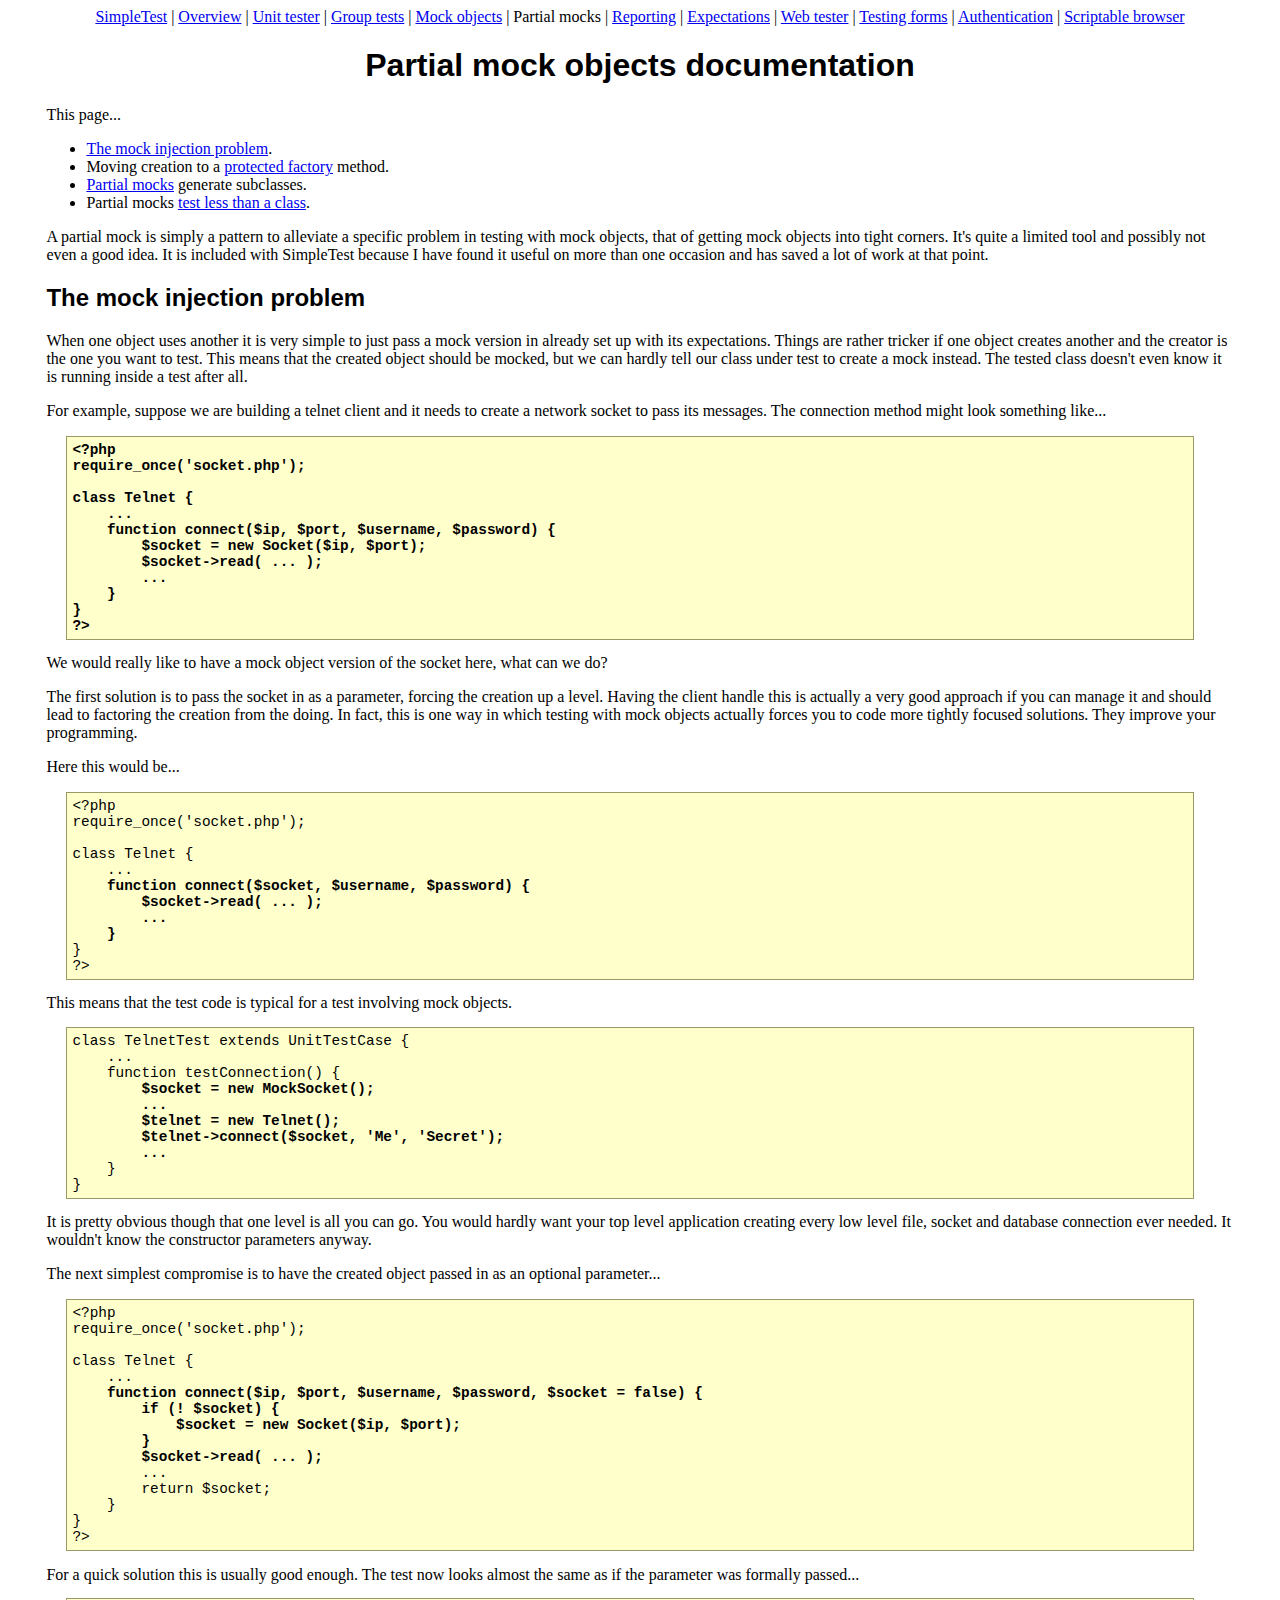
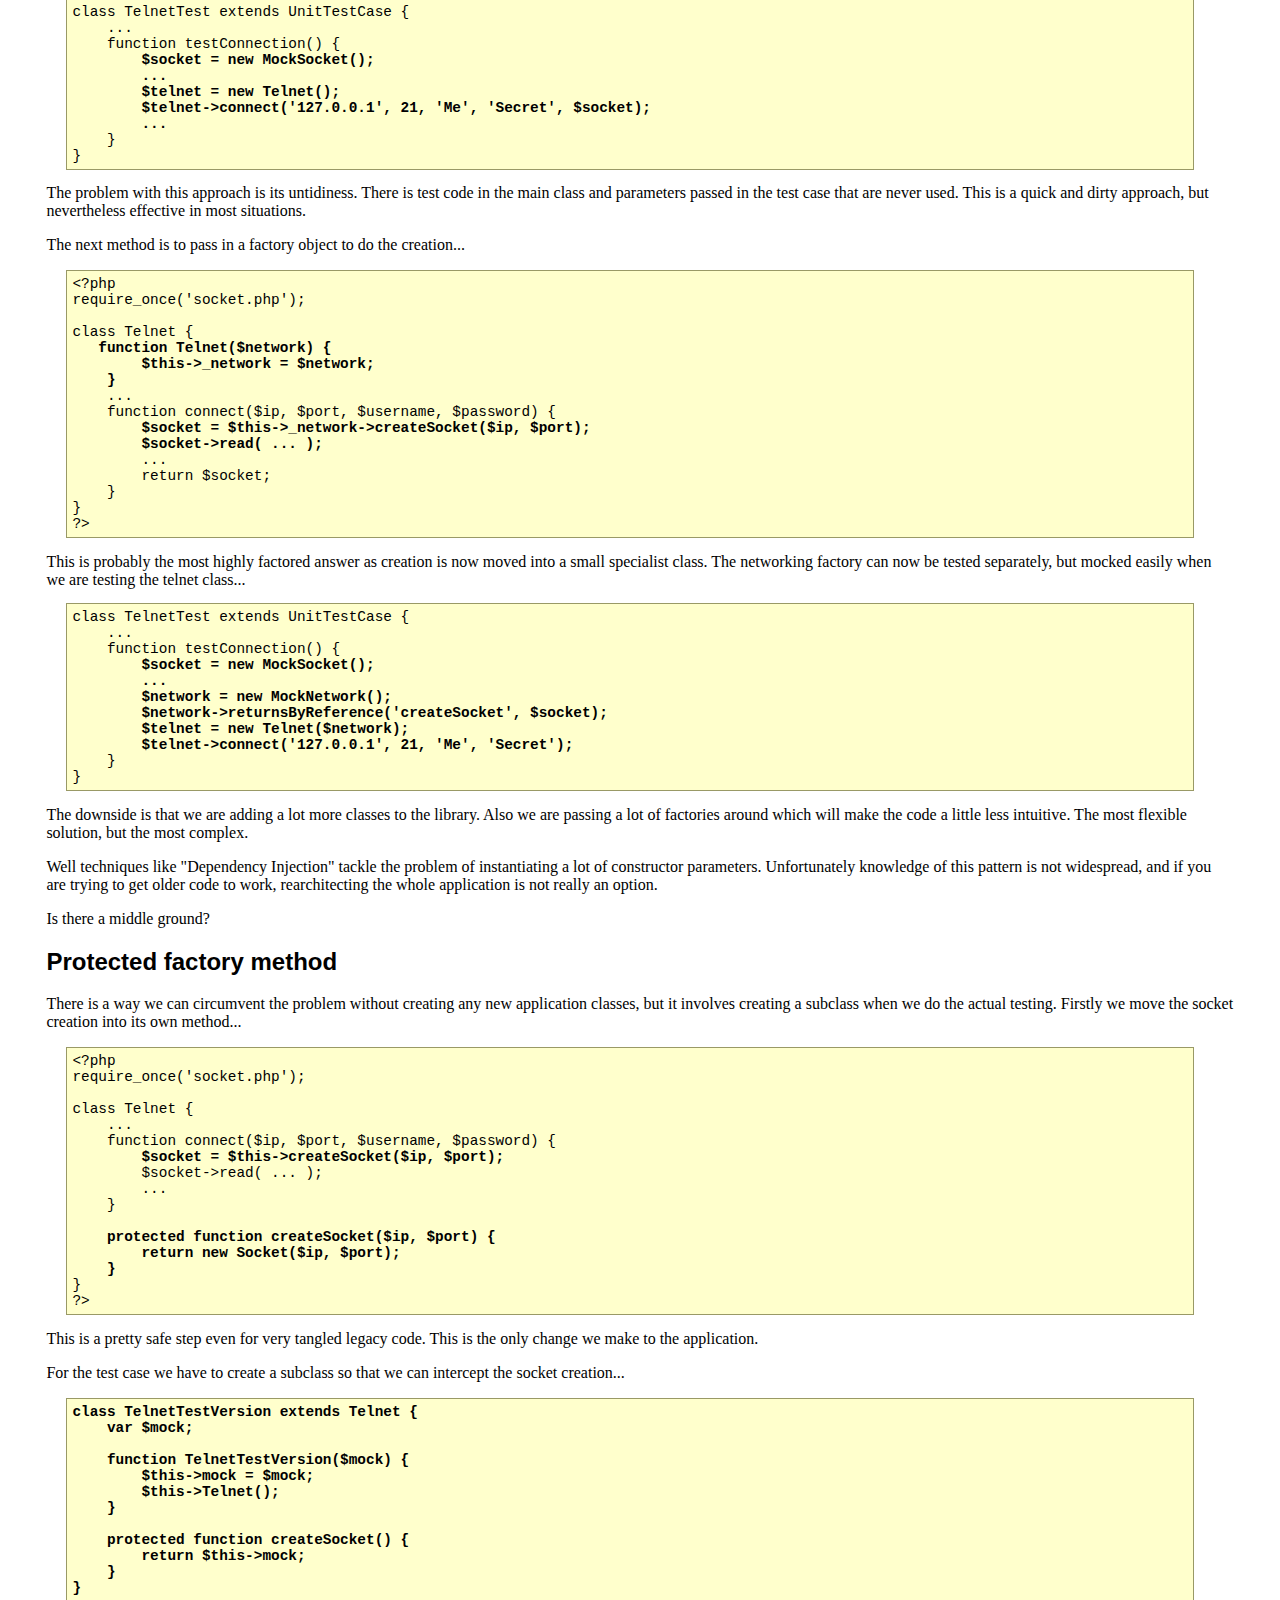
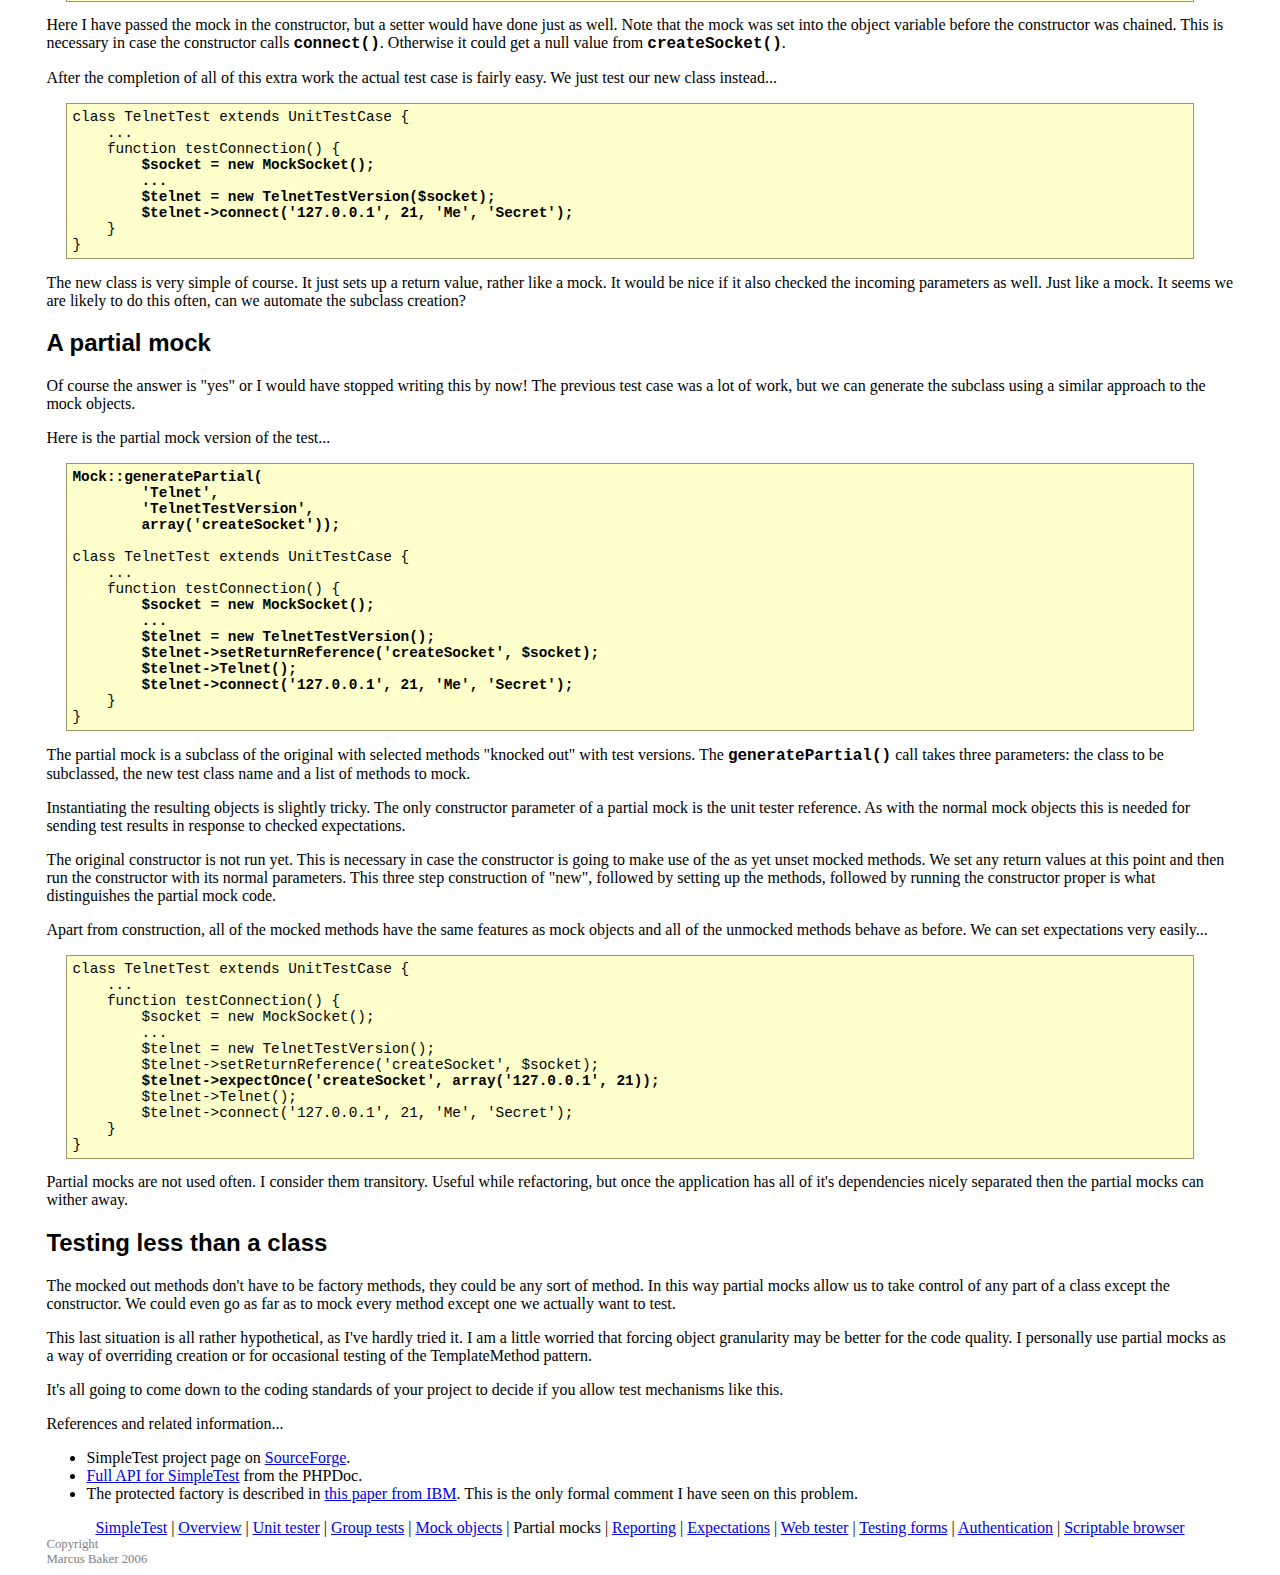
<file: webapp/_lib/extlib/simpletest/docs/en/partial_mocks_documentation.html>
<html>
<head>
<meta http-equiv="Content-Type" content="text/html; charset=UTF-8">
<title>SimpleTest for PHP partial mocks documentation</title>
<link rel="stylesheet" type="text/css" href="docs.css" title="Styles">
</head>
<body>
<div class="menu_back"><div class="menu">
<a href="index.html">SimpleTest</a>
                |
                <a href="overview.html">Overview</a>
                |
                <a href="unit_test_documentation.html">Unit tester</a>
                |
                <a href="group_test_documentation.html">Group tests</a>
                |
                <a href="mock_objects_documentation.html">Mock objects</a>
                |
                <span class="chosen">Partial mocks</span>
                |
                <a href="reporter_documentation.html">Reporting</a>
                |
                <a href="expectation_documentation.html">Expectations</a>
                |
                <a href="web_tester_documentation.html">Web tester</a>
                |
                <a href="form_testing_documentation.html">Testing forms</a>
                |
                <a href="authentication_documentation.html">Authentication</a>
                |
                <a href="browser_documentation.html">Scriptable browser</a>
</div></div>
<h1>Partial mock objects documentation</h1>
        This page...
        <ul>
<li>
            <a href="#inject">The mock injection problem</a>.
        </li>
<li>
            Moving creation to a <a href="#creation">protected factory</a> method.
        </li>
<li>
            <a href="#partial">Partial mocks</a> generate subclasses.
        </li>
<li>
            Partial mocks <a href="#less">test less than a class</a>.
        </li>
</ul>
<div class="content">
        
            <p>
                A partial mock is simply a pattern to alleviate a specific problem
                in testing with mock objects,
                that of getting mock objects into tight corners.
                It's quite a limited tool and possibly not even a good idea.
                It is included with SimpleTest because I have found it useful
                on more than one occasion and has saved a lot of work at that point.
            </p>
        
        <h2>
<a class="target" name="inject"></a>The mock injection problem</h2>
            <p>
                When one object uses another it is very simple to just pass a mock
                version in already set up with its expectations.
                Things are rather tricker if one object creates another and the
                creator is the one you want to test.
                This means that the created object should be mocked, but we can
                hardly tell our class under test to create a mock instead.
                The tested class doesn't even know it is running inside a test
                after all.
            </p>
            <p>
                For example, suppose we are building a telnet client and it
                needs to create a network socket to pass its messages.
                The connection method might look something like...
<pre>
<strong>&lt;?php
require_once('socket.php');

class Telnet {
    ...
    function connect($ip, $port, $username, $password) {
        $socket = new Socket($ip, $port);
        $socket-&gt;read( ... );
        ...
    }
}
?&gt;</strong>
</pre>
                We would really like to have a mock object version of the socket
                here, what can we do?
            </p>
            <p>
                The first solution is to pass the socket in as a parameter,
                forcing the creation up a level.
                Having the client handle this is actually a very good approach
                if you can manage it and should lead to factoring the creation from
                the doing.
                In fact, this is one way in which testing with mock objects actually
                forces you to code more tightly focused solutions.
                They improve your programming.
            </p>
            <p>
                Here this would be...
<pre>
&lt;?php
require_once('socket.php');

class Telnet {
    ...
    <strong>function connect($socket, $username, $password) {
        $socket-&gt;read( ... );
        ...
    }</strong>
}
?&gt;
</pre>
                This means that the test code is typical for a test involving
                mock objects.
<pre>
class TelnetTest extends UnitTestCase {
    ...
    function testConnection() {<strong>
        $socket = new MockSocket();
        ...
        $telnet = new Telnet();
        $telnet-&gt;connect($socket, 'Me', 'Secret');
        ...</strong>
    }
}
</pre>
                It is pretty obvious though that one level is all you can go.
                You would hardly want your top level application creating
                every low level file, socket and database connection ever
                needed.
                It wouldn't know the constructor parameters anyway.
            </p>
            <p>
                The next simplest compromise is to have the created object passed
                in as an optional parameter...
<pre>
&lt;?php
require_once('socket.php');

class Telnet {
    ...<strong>
    function connect($ip, $port, $username, $password, $socket = false) {
        if (! $socket) {
            $socket = new Socket($ip, $port);
        }
        $socket-&gt;read( ... );</strong>
        ...
        return $socket;
    }
}
?&gt;
</pre>
                For a quick solution this is usually good enough.
                The test now looks almost the same as if the parameter
                was formally passed...
<pre>
class TelnetTest extends UnitTestCase {
    ...
    function testConnection() {<strong>
        $socket = new MockSocket();
        ...
        $telnet = new Telnet();
        $telnet-&gt;connect('127.0.0.1', 21, 'Me', 'Secret', $socket);
        ...</strong>
    }
}
</pre>
                The problem with this approach is its untidiness.
                There is test code in the main class and parameters passed
                in the test case that are never used.
                This is a quick and dirty approach, but nevertheless effective
                in most situations.
            </p>
            <p>
                The next method is to pass in a factory object to do the creation...
<pre>
&lt;?php
require_once('socket.php');

class Telnet {<strong>
   function Telnet($network) {
        $this-&gt;_network = $network;
    }</strong>
    ...
    function connect($ip, $port, $username, $password) {<strong>
        $socket = $this-&gt;_network-&gt;createSocket($ip, $port);
        $socket-&gt;read( ... );</strong>
        ...
        return $socket;
    }
}
?&gt;
</pre>
                This is probably the most highly factored answer as creation
                is now moved into a small specialist class.
                The networking factory can now be tested separately, but mocked
                easily when we are testing the telnet class...
<pre>
class TelnetTest extends UnitTestCase {
    ...
    function testConnection() {<strong>
        $socket = new MockSocket();
        ...
        $network = new MockNetwork();
        $network-&gt;returnsByReference('createSocket', $socket);
        $telnet = new Telnet($network);
        $telnet-&gt;connect('127.0.0.1', 21, 'Me', 'Secret');</strong>
    }
}
</pre>
                The downside is that we are adding a lot more classes to the
                library.
                Also we are passing a lot of factories around which will
                make the code a little less intuitive.
                The most flexible solution, but the most complex.
            </p>
            <p>
                Well techniques like "Dependency Injection" tackle the problem of
                instantiating a lot of constructor parameters.
                Unfortunately knowledge of this pattern is not widespread, and if you
                are trying to get older code to work, rearchitecting the whole
                application is not really an option.
            </p>
            <p>
                Is there a middle ground?
            </p>
        
        <h2>
<a class="target" name="creation"></a>Protected factory method</h2>
            <p>
                There is a way we can circumvent the problem without creating
                any new application classes, but it involves creating a subclass
                when we do the actual testing.
                Firstly we move the socket creation into its own method...
<pre>
&lt;?php
require_once('socket.php');

class Telnet {
    ...
    function connect($ip, $port, $username, $password) {
        <strong>$socket = $this-&gt;createSocket($ip, $port);</strong>
        $socket-&gt;read( ... );
        ...
    }<strong>

    protected function createSocket($ip, $port) {
        return new Socket($ip, $port);
    }</strong>
}
?&gt;
</pre>
                This is a pretty safe step even for very tangled legacy code.
                This is the only change we make to the application.
            </p>
            <p>
                For the test case we have to create a subclass so that
                we can intercept the socket creation...
<pre>
<strong>class TelnetTestVersion extends Telnet {
    var $mock;

    function TelnetTestVersion($mock) {
        $this-&gt;mock = $mock;
        $this-&gt;Telnet();
    }

    protected function createSocket() {
        return $this-&gt;mock;
    }
}</strong>
</pre>
                Here I have passed the mock in the constructor, but a
                setter would have done just as well.
                Note that the mock was set into the object variable
                before the constructor was chained.
                This is necessary in case the constructor calls
                <span class="new_code">connect()</span>.
                Otherwise it could get a null value from
                <span class="new_code">createSocket()</span>.
            </p>
            <p>
                After the completion of all of this extra work the
                actual test case is fairly easy.
                We just test our new class instead...
<pre>
class TelnetTest extends UnitTestCase {
    ...
    function testConnection() {<strong>
        $socket = new MockSocket();
        ...
        $telnet = new TelnetTestVersion($socket);
        $telnet-&gt;connect('127.0.0.1', 21, 'Me', 'Secret');</strong>
    }
}
</pre>
                The new class is very simple of course.
                It just sets up a return value, rather like a mock.
                It would be nice if it also checked the incoming parameters
                as well.
                Just like a mock.
                It seems we are likely to do this often, can
                we automate the subclass creation?
            </p>
        
        <h2>
<a class="target" name="partial"></a>A partial mock</h2>
            <p>
                Of course the answer is "yes" or I would have stopped writing
                this by now!
                The previous test case was a lot of work, but we can
                generate the subclass using a similar approach to the mock objects.
            </p>
            <p>
                Here is the partial mock version of the test...
<pre>
<strong>Mock::generatePartial(
        'Telnet',
        'TelnetTestVersion',
        array('createSocket'));</strong>

class TelnetTest extends UnitTestCase {
    ...
    function testConnection() {<strong>
        $socket = new MockSocket();
        ...
        $telnet = new TelnetTestVersion();
        $telnet-&gt;setReturnReference('createSocket', $socket);
        $telnet-&gt;Telnet();
        $telnet-&gt;connect('127.0.0.1', 21, 'Me', 'Secret');</strong>
    }
}
</pre>
                The partial mock is a subclass of the original with
                selected methods "knocked out" with test
                versions.
                The <span class="new_code">generatePartial()</span> call
                takes three parameters: the class to be subclassed,
                the new test class name and a list of methods to mock.
            </p>
            <p>
                Instantiating the resulting objects is slightly tricky.
                The only constructor parameter of a partial mock is
                the unit tester reference.
                As with the normal mock objects this is needed for sending
                test results in response to checked expectations.
            </p>
            <p>
                The original constructor is not run yet.
                This is necessary in case the constructor is going to
                make use of the as yet unset mocked methods.
                We set any return values at this point and then run the
                constructor with its normal parameters.
                This three step construction of "new", followed
                by setting up the methods, followed by running the constructor
                proper is what distinguishes the partial mock code.
            </p>
            <p>
                Apart from construction, all of the mocked methods have
                the same features as mock objects and all of the unmocked
                methods behave as before.
                We can set expectations very easily...
<pre>
class TelnetTest extends UnitTestCase {
    ...
    function testConnection() {
        $socket = new MockSocket();
        ...
        $telnet = new TelnetTestVersion();
        $telnet-&gt;setReturnReference('createSocket', $socket);
        <strong>$telnet-&gt;expectOnce('createSocket', array('127.0.0.1', 21));</strong>
        $telnet-&gt;Telnet();
        $telnet-&gt;connect('127.0.0.1', 21, 'Me', 'Secret');
    }
}
</pre>
                Partial mocks are not used often.
                I consider them transitory.
                Useful while refactoring, but once the application has
                all of it's dependencies nicely separated then the
                partial mocks can wither away.
            </p>
        
        <h2>
<a class="target" name="less"></a>Testing less than a class</h2>
            <p>
                The mocked out methods don't have to be factory methods,
                they could be any sort of method.
                In this way partial mocks allow us to take control of any part of
                a class except the constructor.
                We could even go as far as to mock every method
                except one we actually want to test.
            </p>
            <p>
                This last situation is all rather hypothetical, as I've hardly
                tried it.
                I am a little worried that
                forcing object granularity may be better for the code quality.
                I personally use partial mocks as a way of overriding creation
                or for occasional testing of the TemplateMethod pattern.
            </p>
            <p>
                It's all going to come down to the coding standards of your
                project to decide if you allow test mechanisms like this.
            </p>
        
    </div>
        References and related information...
        <ul>
<li>
            SimpleTest project page on <a href="http://sourceforge.net/projects/simpletest/">SourceForge</a>.
        </li>
<li>
            <a href="http://simpletest.org/api/">Full API for SimpleTest</a>
            from the PHPDoc.
        </li>
<li>
            The protected factory is described in
            <a href="http://www-106.ibm.com/developerworks/java/library/j-mocktest.html">this paper from IBM</a>.
            This is the only formal comment I have seen on this problem.
        </li>
</ul>
<div class="menu_back"><div class="menu">
<a href="index.html">SimpleTest</a>
                |
                <a href="overview.html">Overview</a>
                |
                <a href="unit_test_documentation.html">Unit tester</a>
                |
                <a href="group_test_documentation.html">Group tests</a>
                |
                <a href="mock_objects_documentation.html">Mock objects</a>
                |
                <span class="chosen">Partial mocks</span>
                |
                <a href="reporter_documentation.html">Reporting</a>
                |
                <a href="expectation_documentation.html">Expectations</a>
                |
                <a href="web_tester_documentation.html">Web tester</a>
                |
                <a href="form_testing_documentation.html">Testing forms</a>
                |
                <a href="authentication_documentation.html">Authentication</a>
                |
                <a href="browser_documentation.html">Scriptable browser</a>
</div></div>
<div class="copyright">
            Copyright<br>Marcus Baker 2006
        </div>
</body>
</html>
</file>
<file: webapp/_lib/spreadsheets/socialcalc.css>
/*
// The optional default CSS style sheet for the SocialCalc package.
// SocialCalc can run without a style sheet (the default) or with one.
//
// (c) Copyright 2008 Socialtext, Inc.
// All Rights Reserved.
//
// The contents of this file are subject to the Artistic License 2.0; you may not
// use this file except in compliance with the License. You may obtain a copy of 
// the License at http://socialcalc.org/licenses/al-20/.
//
// Some of the other files in the SocialCalc package are licensed under
// different licenses. Please note the licenses of the modules you use.
//
// Code History:
//
// Initially coded by Dan Bricklin of Software Garden, Inc., for Socialtext, Inc.
*/

.defaultComment {background-repeat:no-repeat;background-position:top right;background-image:url(images/sc-commentbg.gif);}
.defaultCommentNoGridStyle {}
.defaultHighlightTypeCursor {color:#FFF;background-color:#A6A6A6;}
.defaultHighlightTypeRange {color:#000;background-color:#E5E5E5;}
.defaultColname {font-size:small;text-align:center;color:#FFFFFF;background-color:#808080;cursor:e-resize;}
.defaultSelectedColname {font-size:small;text-align:center;color:#FFFFFF;background-color:#404040;cursor:e-resize;}
.defaultRowname {font-size:small;text-align:right;color:#FFFFFF;background-color:#808080;}
.defaultSelectedRowname {font-size:small;text-align:right;color:#FFFFFF;background-color:#404040;}
.defaultUpperLeft {font-size:small;}
.defaultSkippedCell {font-size:small;background-color:#CCC;}
.defaultPaneDivider {font-size:small;background-color:#ECECEC;padding:0px;}
.cteGriddiv {}
.defaultInputEcho {background-color:#FFD;border:1px solid #884;
  font-size:small;padding:2px 10px 1px 2px;cursor:default;}
.TCmain {background-color:#EEE;}
.TCendcap {background-color:#FFF;}
.TCpaneslider {background-color:#CCC;}
.TClessbutton {background-color:#AAA;}
.TCmorebutton {background-color:#AAA;}
.TCscrollarea {background-color:#DDD;}
.TCthumb {background-color:#CCC;}
.TCPStrackingline {overflow:hidden;position:absolute;z-index:100;}
.TCTDFSthumbstatus {height:20px;width:auto;border:1px solid black;padding:2px;
 background-color:#FFF;font-size:small;position:absolute;z-index:100;}
.TDpopupElement {border:1px solid black;padding:1px 2px 2px 2px;text-align:center;background-color:#FFF;
 font-size:7pt;font-family:Verdana,Arial,Helvetica,sans-serif;
 position:absolute;width:auto;z-index:110;}
</file>
<file: webapp/_lib/extlib/simpletest/docs/en/docs.css>
body {
    padding-left: 3%;
    padding-right: 3%;
}
h1, h2, h3 {
	font-family: sans-serif;
}
h1 {
    text-align: center;
}
pre {
    font-family: "courier new", courier, typewriter, monospace;
    font-size: 90%;
    border: 1px solid;
	border-color: #999966;
    background-color: #ffffcc;
    padding: 5px;
    margin-left: 20px;
    margin-right: 40px;
}
.code, .new_code, pre.new_code {
    font-family: "courier new", courier, typewriter, monospace;
    font-weight: bold;
}
div.copyright {
    font-size: 80%;
    color: gray;
}
div.copyright a {
    margin-top: 1em;
    color: gray;
}
ul.api {
    border: 2px outset;
    border-color: gray;
    background-color: white;
    margin: 5px;
    margin-left: 5%;
    margin-right: 5%;
}
ul.api li {
    margin-top: 0.2em;
    margin-bottom: 0.2em;
    list-style: none;
    text-indent: -3em;
    padding-left: 1em;
}
div.demo {
    border: 4px ridge;
    border-color: gray;
    padding: 10px;
    margin: 5px;
    margin-left: 20px;
    margin-right: 40px;
    background-color: white;
}
div.demo span.fail {
    color: red;
}
div.demo span.pass {
    color: green;
}
div.demo h1 {
    font-size: 12pt;
    text-align: left;
    font-weight: bold;
}
div.menu {
    text-align: center;
}
table {
    border: 2px outset;
    border-color: gray;
    background-color: white;
    margin: 5px;
    margin-left: 5%;
    margin-right: 5%;
}
td {
    font-size: 90%;
}
.shell {
    color: white;
}
pre.shell {
    border: 4px ridge;
    border-color: gray;
    padding: 10px;
    margin: 5px;
    margin-left: 20px;
    margin-right: 40px;
    background-color: #000100;
	color: #99ff99;
    font-size: 90%;
}
pre.file {
    color: black;
    border: 1px solid;
    border-color: black;
    padding: 10px;
    margin: 5px;
    margin-left: 20px;
    margin-right: 40px;
    background-color: white;
    font-size: 90%;
}
form.demo {
    background-color: lightgray;
    border: 4px outset;
    border-color: lightgray;
    padding: 10px;
    margin-right: 40%;
}
dl, dd {
	margin:  10px;
	margin-left:  30px;
}
em {
    font-weight: bold;
    font-family: "courier new", courier, typewriter, monospace;
}
</file>
